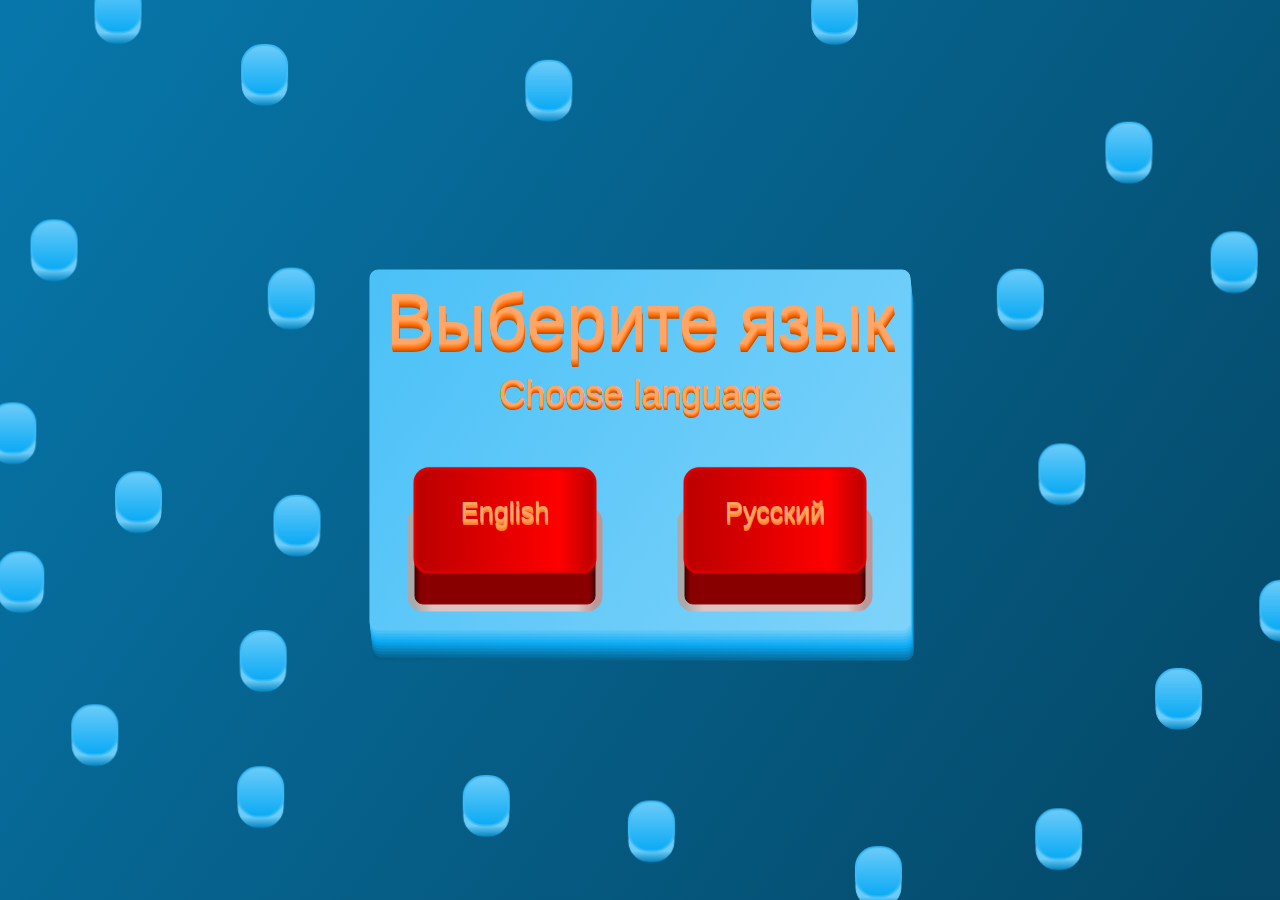
<file: all.html>
<!DOCTYPE html>
<html lang="ru" style="width: 100%;height:100%;background:rgb(34,34,36);font-family: 'Open Sans', sans-serif;">
	<head>
		<meta charset="UTF-8">
		<title>Сайт-портфолио Ценекова Дмитрия</title>
		<link rel="icon" type="image/png" sizes="32x32" href="[data-uri]" />
		<meta http-equiv="X-UA-Compatible" content="IE=edge">
		<meta name="viewport" content="width=800, initial-scale=1.0">
		<meta content='true' name='HandheldFriendly'/>
		<meta content='800' name='MobileOptimized'/>
		<meta name="apple-mobile-web-app-capable" content="yes">
		<meta name="description" content="Проекты Ценекова Дмитрия">
		<meta name="keywords" content="Ценеков Дмитрий, Проекты, Сайт-портфолио">
		<meta name="author" content="dim0n4eg">
		<meta http-equiv="Cache-Control" content="public, max-age=86400">
		
		<script type="text/javascript">
			function constrain(a,b,c){return Math.min(Math.max(a,b),c)}
			// (вход, установка, п, и, д, период в секундах, мин.выход, макс. выход)
			var PIDdata=[];
			function computePID(input, setpoint, kp, ki, kd, dt, minOut, maxOut, num) {
			  var err = setpoint - input;
			  if (PIDdata[num]==undefined)
				PIDdata[num]=[0,0];
			  var integral = PIDdata[num][0], prevErr = PIDdata[num][1];
			  integral = constrain(integral + err * dt * ki, minOut, maxOut);
			  PIDdata[num][0] = integral;
			  var D = (err - prevErr) / dt;
			  PIDdata[num][0] = err;
			  return constrain(err * kp + integral + D * kd, minOut, maxOut);
			}
			function getPosition(e) {
				var rect = e.target.getBoundingClientRect();
				var x = -1;
				var y = -1;
				if ((e.clientX != undefined) && (e.clientX != undefined)) {
					x = e.clientX - rect.left;
					y = e.clientY - rect.top;
				} else
					if (e.touches != undefined)
						if (e.touches.length > 0) {
							x = e.touches[0].clientX - rect.left;
							y = e.touches[0].clientY - rect.top;
						} else if (e.changedTouches.length > 0) {
							x = e.changedTouches[0].clientX - rect.left;
							y = e.changedTouches[0].clientY - rect.top;
						}
				x=Math.round(x);
				y=Math.round(y);
				return (x + ':' + y);
			}
			function roundRect(ctx, x1, y1, x2, y2, radius) {
				radius = Math.min(radius, (x2 - x1) / 2, (y2 - y1) / 2); // избегаем артефактов, в случае если радиус скругления больше одной из сторон
				ctx.beginPath();
				ctx.moveTo(x1 + radius, y1);
				ctx.lineTo(x2 - radius, y1);
				ctx.arcTo(x2, y1, x2, y1 + radius, radius);
				ctx.lineTo(x2, y2 - radius);
				ctx.arcTo(x2, y2, x2 - radius, y2, radius);
				ctx.lineTo(x1 + radius, y2);
				ctx.arcTo(x1, y2, x1, y2 - radius, radius);
				ctx.lineTo(x1, y1 + radius);
				ctx.arcTo(x1, y1, x1 + radius, y1, radius);
				ctx.fill();
				ctx.stroke();
			}
			function containPoint(tX,tY,tW,tH,x, y) {
				return tX <= x && x <= tX + tW && tY <= y && y <= tY + tH;
			}
			function colorChannelMixer(colorChannelA, colorChannelB, amountToMix){
				var channelA = colorChannelA*amountToMix;
				var channelB = colorChannelB*(1-amountToMix);
				return parseInt(channelA+channelB);
			}
			function colorMixer(rgbA, rgbB, amountToMix){
				var r = colorChannelMixer(rgbA[0],rgbB[0],amountToMix);
				var g = colorChannelMixer(rgbA[1],rgbB[1],amountToMix);
				var b = colorChannelMixer(rgbA[2],rgbB[2],amountToMix);
				return "rgb("+r+","+g+","+b+")";
			}
			var _errors=[];function copyToClipboard(text){if(window.clipboardData&&window.clipboardData.setData){return window.clipboardData.setData("Text",text);}
			else if(document.queryCommandSupported&&document.queryCommandSupported("copy")){var textarea=document.createElement("textarea");textarea.textContent=text;textarea.style.position="fixed";document.body.appendChild(textarea);textarea.select();try{return document.execCommand("copy");}
			catch(ex){console.warn("Copy to clipboard failed.",ex);return prompt("Copy to clipboard: Ctrl+C, Enter",text);}
			finally{document.body.removeChild(textarea);}}}
			function _onerror(e,e2)
			{if(_errors.length==0)
			setTimeout(function(){alert(JSON.stringify(_errors));copyToClipboard(JSON.stringify(_errors));},1500);_errors.push([e,e2]);}
			window.onerror=function(){_onerror(Array.prototype.slice.call(arguments).join('; '),'window.onerror')};
			
			
			var buttons=[];
			var cacheCanvas={};
			function drawButton(ctx,x,y,h,w,v,style,num){
				if (num==0) Object.keys(cacheCanvas).filter((x)=>new Date - cacheCanvas[x][1]>2000).forEach((x)=>{delete cacheCanvas[x];});
				switch(style) {
				  case 1: 
					var s='sty:'+style+';h:'+Math.floor(h)+';w:'+Math.floor(w)+';v:'+Math.floor(v*1000);
					if (cacheCanvas[s]===undefined){
						cacheCanvas[s] = [document.createElement('canvas'),0];
						cacheCanvas[s][0].width = h*3;
						cacheCanvas[s][0].height = w*4;
						var _old=[ctx,x,y]
						var ctx = cacheCanvas[s][0].getContext("2d");
						x=h;
						y=w*2;
						var gradient = ctx.createLinearGradient(x,0, x+h,0);
						gradient.addColorStop(0, '#AAA');
						gradient.addColorStop(.1, colorMixer([221,221,221],[221,170,170],1-constrain(v,0,1)));
						gradient.addColorStop(.9, colorMixer([221,221,221],[221,170,170],1-constrain(v,0,1)));
						gradient.addColorStop(1, colorMixer([187,187,187],[187,119,119],1-constrain(v,0,1)));
						ctx.fillStyle = "#000000";
						ctx.strokeStyle = gradient;
						ctx.lineWidth = 15;
						roundRect(ctx,x,y,x+h,y+w,8);
						gradient = ctx.createLinearGradient(x,0, x+h,0);
						gradient.addColorStop(0, '#400');
						gradient.addColorStop(.03, '#800');
						gradient.addColorStop(.97, '#800');
						gradient.addColorStop(1, '#400');
						ctx.fillStyle = gradient;
						ctx.strokeStyle = gradient;
						ctx.lineWidth = 1;
						roundRect(ctx,x,y-w*v*0.7,x+h,y+w,8);
						gradient = ctx.createLinearGradient(x,0, x+h,0);
						gradient.addColorStop(0, '#B00');
						gradient.addColorStop(.8, '#F00');
						gradient.addColorStop(1, '#B00');
						ctx.fillStyle = gradient;
						ctx.strokeStyle = "#D00";
						ctx.lineWidth = 3;
						roundRect(ctx,x,y-w*v,x+h,y+w-w*v*0.7,14);
						ctx=_old[0];
						x=_old[1];
						y=_old[2];
					}
					cacheCanvas[s][1]=new Date;
					ctx.drawImage(cacheCanvas[s][0], x-1*h, y-2*w);
					ctx.textAlign = 'center';
					ctx.textBaseline = 'middle';
					ctx.font = Math.floor(w*0.3)+'px Arial';
					for (var i=4;i>=0;i-=1){
						ctx.fillStyle = 'hsl(25,100%,'+(70-4*i)+'%)';
						ctx.fillText(hitboxs[num][8], x+h/2+i/9,y+w/2-w*v+i);
					}
					
					
					hitboxs[num][0]=x;
					hitboxs[num][1]=y-w*1;
					hitboxs[num][2]=h;
					hitboxs[num][3]=w+w*1;
					while (hitboxs[num][7].length<4)
						hitboxs[num][7].push(computePID(hitboxs[num][4],hitboxs[num][5]+0.01*Math.sin((new Date)/300),0.1,0.1,0.1,1,-2,2,num));
					hitboxs[num][4]=constrain(hitboxs[num][4]+hitboxs[num][7].shift()/8,0.1,2);
					var e=hitboxs[num];
					if (hitboxs[num][5]>0.5 && (new Date)-hitboxs[num][6]>50 || !containPoint(e[0],e[1],e[2],e[3],mouselastX,mouselastY))
						hitboxs[num][5]=1;
					break;
				  case 2: 
					var s='sty:'+style+';h:'+Math.floor(h)+';w:'+Math.floor(w)+';v:'+Math.floor(v*50);
					if (cacheCanvas[s]===undefined){
						cacheCanvas[s] = [document.createElement('canvas'),0];
						cacheCanvas[s][0].width = h*3;
						cacheCanvas[s][0].height = w*4;
						var _old=[ctx,x,y]
						var ctx = cacheCanvas[s][0].getContext("2d");
						x=h;
						y=w*2;
						var gradient = ctx.createLinearGradient(0,y+w-w*v*0.7, 0,y+w);
						gradient.addColorStop(0, 'hsl(199,92%,70%)');
						//gradient.addColorStop(.03, '#800');
						//gradient.addColorStop(.97, '#800');
						gradient.addColorStop(1, 'hsl(199,92%,40%)');
						ctx.fillStyle = gradient;
						ctx.strokeStyle = gradient;
						ctx.lineWidth = 1;
						roundRect(ctx,x,y-w*v*0.7,x+h,y+w,20);
						gradient = ctx.createLinearGradient(0,y-w*v, 0,y+w-w*v*0.7);
						gradient.addColorStop(0, 'hsl(199,92%,70%)');
						//gradient.addColorStop(.8, '#');
						gradient.addColorStop(1, 'hsl(199,92%,50%)');
						ctx.fillStyle = gradient;
						ctx.strokeStyle = 'hsl(199,92%,60%)';
						ctx.lineWidth = 2;
						roundRect(ctx,x,y-w*v,x+h,y+w-w*v*0.7,20);
						ctx=_old[0];
						x=_old[1];
						y=_old[2];
					}
					cacheCanvas[s][1]=new Date;
					ctx.drawImage(cacheCanvas[s][0], x-1*h, y-2*w);
					
					hitboxs[num][0]=x;
					hitboxs[num][1]=y-w*1;
					hitboxs[num][2]=h;
					hitboxs[num][3]=w+w*1;
					while (hitboxs[num][7].length<5)
						hitboxs[num][7].push(computePID(hitboxs[num][4],hitboxs[num][5]+0.01*Math.sin((new Date)/300),0.05,0.05,0.05,1,-2,2,num));
					hitboxs[num][4]=constrain(hitboxs[num][4]+hitboxs[num][7].shift()/8,0.1,2);
					var e=hitboxs[num];
					if (hitboxs[num][5]>0.5 && (new Date)-hitboxs[num][6]>50 || !containPoint(e[0],e[1],e[2],e[3],mouselastX,mouselastY))
						hitboxs[num][5]=1;
					break;
				  default:
					console.log('drawButton error')
				}
			}
			var canvas, ctx;
			function onload(){
				setTimeout(()=>{console.log('Created by dim0n4eg')},100);
				canvas = document.getElementById('canvas');
				ctx = canvas.getContext("2d", {alpha:false,antialias:false,depth:false,desynchronized:true});	
				render();
				canvas.addEventListener('mousemove', mouseMove);
				canvas.addEventListener("touchmove", mouseMove);
				canvas.addEventListener('mousedown', mouseDown);
				canvas.addEventListener("touchstart", mouseDown);
				canvas.addEventListener('mouseup', mouseUp);
				canvas.addEventListener("touchend", mouseUp);
				canvas.addEventListener('mouseout', mouseUp);
				canvas.addEventListener("touchcancel", mouseUp);
			}
			hitboxs=[[0,0,0,0,1,1,new Date,[],'English'],[0,0,0,0,1,1,new Date,[],'Русский']];
			// 0.6 0.4 
			for (var i=0;i<40;i++)
			{
				var rnd=(()=>{return (Math.random()+Math.random()+Math.random())/3});
				var x=0;
				var y=0;
				while (-.38<x && x<.38 && -.38<y && y<.38 || (hitboxs.filter((e,i)=>{return 2<=i && i<=41 && (x-e[8])**2+(y-e[9])**2<0.15**2}).length!=0)) {
					x=rnd()*2-1;
					y=rnd()*2-1;
				}
				hitboxs.push([0,0,0,0,1,1,new Date,[],x,y,new Date]);
			}
			var backgroundCanv=[0,0];
			function render()
			{
				if (canvas.clientHeight != canvas.height || canvas.clientWidth != canvas.width) {
					canvas.height = canvas.clientHeight;
					canvas.width = canvas.clientWidth;
				}
				//ctx.fillStyle = "#4f51bf";
				//ctx.fillRect(0, 0, canvas.width, canvas.height);
				var cW = canvas.width, cH = canvas.height;
				var mWH = Math.min(cW,cH);
				if (backgroundCanv[0]!=cW || backgroundCanv[1]!=cH || backgroundCanv[2]==undefined)
				{
					backgroundCanv[0]=cW;
					backgroundCanv[1]=cH;
					backgroundCanv[2] = document.createElement('canvas');
					backgroundCanv[2].width = backgroundCanv[0];
					backgroundCanv[2].height = backgroundCanv[1];
					var _ctx = backgroundCanv[2].getContext("2d");
					var gradient = _ctx.createLinearGradient(0,0, cW, cH); for (var i=0;i<36;i++) gradient.addColorStop(i/36, 'hsl(199,92%,'+(35-4*i/10)+'%)');
					_ctx.fillStyle = gradient;
					_ctx.fillRect(0, 0, canvas.width, canvas.height);
					for (var i=10;i>=0;i-=1){
						gradient = _ctx.createLinearGradient(cW, cH, 0, 0); for (var j=0;j<36;j++) gradient.addColorStop(j/36, 'hsl(199,92%,'+(81-4*i-j*0.7)+'%)');
						_ctx.fillStyle = gradient;
						_ctx.strokeStyle = gradient;
						roundRect(_ctx,cW/2-mWH*0.3+i/3,cH/2-mWH*0.2+3*i,cW/2+mWH*0.3+i/3,cH/2+mWH*0.2+3*i,8);
					}
				}
				ctx.drawImage(backgroundCanv[2], 0, 0);
				drawButton(ctx, cW/2-mWH*0.25, cH/2+mWH*0.071,  mWH*0.2, mWH*0.2/2, hitboxs[0][4]/2, 1, 0);
				drawButton(ctx, cW/2+mWH*0.05, cH/2+mWH*0.071,  mWH*0.2, mWH*0.2/2, hitboxs[1][4]/2, 1, 1);
				ctx.textAlign = 'center';
				ctx.textBaseline = 'middle';
				for (var i=8;i>=0;i-=1){
					ctx.fillStyle = 'hsl(25,100%,'+(70-4*i)+'%)';
					ctx.font = Math.floor(mWH*0.08)+'px Arial';
					ctx.fillText("Выберите язык", cW/2+i/9, cH/2-mWH*0.14+1*i);
					ctx.font = Math.floor(mWH*0.04)+'px Arial';
					ctx.fillText("Choose language", cW/2+i/9, cH/2-mWH*0.06+0.5*i);
				}
				for (var i=2;i<=41;i++){
					var px,py,t=Math.sin((new Date - hitboxs[i][10])/5000)*0.15;
					
					px=hitboxs[i][8]*Math.cos(t)-hitboxs[i][9]*Math.sin(t);
					py=hitboxs[i][8]*Math.sin(t)+hitboxs[i][9]*Math.cos(t);
					drawButton(ctx, cW/2+mWH*px, cH/2+mWH*py,  mWH*0.05, mWH*0.05, hitboxs[i][4]/3, 2, i);
					
				}
				requestAnimationFrame(render);
			}
			var mousestatus=0;
			var mouselastX=0,mouselastY=0;
			function hitboxMove(ind,isPress)
			{
			
				if (ind==0 || ind==1){
					if (isPress==0) hitboxs[ind][5]=0.9;
					if (isPress==1) hitboxs[ind][5]=0.3;
					if (isPress==2) {hitboxs[ind][5]=1; console.log(ind,isPress);}
					hitboxs[ind][6] = new Date;
				}else if (2<=ind || ind<=41){
					if (isPress==0) hitboxs[ind][5]=0.9;
					if (isPress==1) hitboxs[ind][5]=0.3;
					if (isPress==2) {hitboxs[ind][5]=1;}
					hitboxs[ind][6] = new Date;
				}
				// console.log(ind,isPress);
				 
			}
			function mouseDown(e)
			{
				mousestatus = 1;
				mouselastX = parseFloat(getPosition(e).split(':')[0]);
				mouselastY = parseFloat(getPosition(e).split(':')[1]);
				mouseMove(e);
			}
			function mouseMove(e)
			{
				var posX = parseFloat(getPosition(e).split(':')[0]);
				var posY = parseFloat(getPosition(e).split(':')[1]);
				hitboxs.forEach((e,i) =>{if (containPoint(e[0],e[1],e[2],e[3],posX,posY)) hitboxMove(i,mousestatus)});
				mouselastX = posX;
				mouselastY = posY;
			}
			function mouseUp(e)
			{
				mousestatus = 2;
				mouseMove(e);
				mousestatus = 0;
			}
		</script>
		<style>
			
		</style>
	</head>
	<body onload="onload();">
		<canvas id="canvas" width="1920" height="1080" style="height:100%;width:100%;position: absolute;top: 0%;left: 0%;"></canvas>
	</body>
</html>
</file>
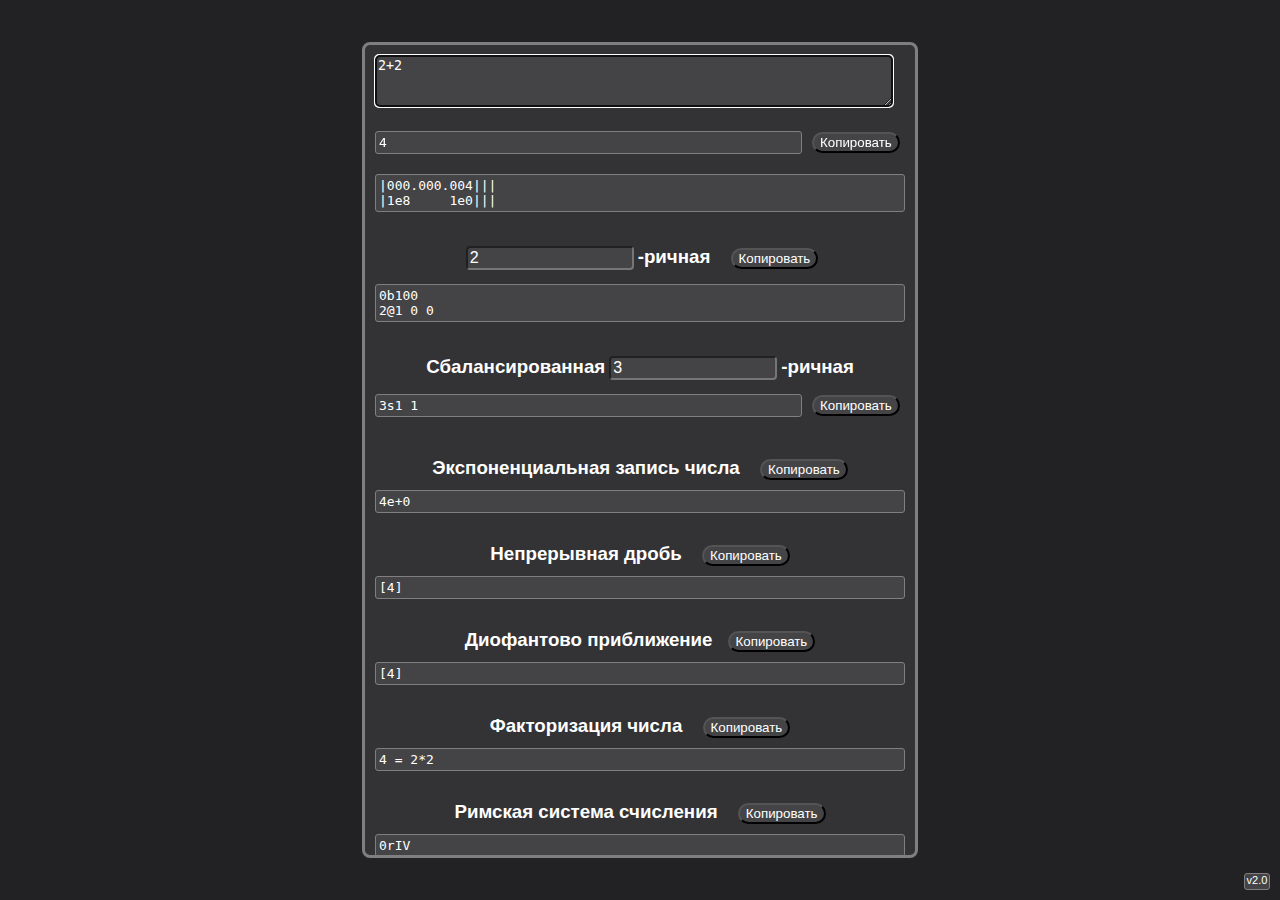
<file: calc.html>
<!DOCTYPE html>
<html lang="ru" style="width: 100%;height:100%;background:rgb(34,34,36);font-family: 'Open Sans', sans-serif;">
	<head>
		<meta charset="UTF-8">
		<title>Очень точный калькулятор</title>
		<link rel="icon" type="image/png" sizes="32x32" href="[data-uri]" />
		
		<meta http-equiv="X-UA-Compatible" content="IE=edge">
		<meta name="viewport" content="width=800, initial-scale=1.0">
		<meta content='true' name='HandheldFriendly'/>
		<meta content='800' name='MobileOptimized'/>
		<meta name="apple-mobile-web-app-capable" content="yes">
		<meta name="description" content="Очень точный и быстрый калькулятор. Поддерживает многие систем счисления (симметричная, римская, 60 ричная, унарная, экспоненциальная...). Перевод и арефметика">
		<meta name="keywords" content="калькулятор, система счисления, точный, быстрый">
		<meta name="author" content="dim0n4eg">
		<meta http-equiv="Cache-Control" content="public, max-age=86400">
		
		<script type="text/javascript">
			console.log('old school from dim0n4eg');
			function SaveVal(a, b) {sessionStorage.setItem(a, b);}
			function GetVal(a, b) {return (null!=sessionStorage.getItem(a))?sessionStorage.getItem(a):b;}
			function fallbackCopyTextToClipboard(text){var textArea=document.createElement("textarea");textArea.value=text;textArea.style.top="0";textArea.style.left="0";textArea.style.position="fixed";document.body.appendChild(textArea);textArea.focus();textArea.select();try{var successful=document.execCommand('copy');var msg=successful?'удачно':'неудачно';alert('Резерв: копирование текстовой команды было '+msg);}catch(err){alert('Резерв: К сожалению, невозможно скопировать "'+text+'" err: '+err);}
			document.body.removeChild(textArea);}
			function copyTextToClipboard(text){if(!navigator.clipboard){fallbackCopyTextToClipboard(text);return;}
			navigator.clipboard.writeText(text).then(function(){alert('Скопировано '+text.length+' символов!');},function(err){alert('Не удалось скопировать текст: '+err);});}
			var arab=[1n,4n,5n,9n,10n,40n,50n,90n,100n,400n,500n,900n,1000n];var roman=['I','IV','V','IX','X','XL','L','XC','C','CD','D','CM','M'];
			function arabToRoman(number){if(!number||number>30000000n||number<=0n)return'NaN';var ret='';var i=arab.length-1;while(number>0n){if(number>=arab[i]){ret+=roman[i];number-=arab[i];}else{i--;}}return ret;}
			function romanToArab(str){str = str.toUpperCase();var ret = 0n;var i = arab.length - 1;var pos = 0;while(i>=0 && pos<str.length){if(str.substr(pos, roman[i].length)==roman[i]){ret += arab[i];pos += roman[i].length;}else{i--;}}return ret;}
			/* ===== BPSW - TEST =====  ===== BPSW - TEST =====  ===== BPSW - TEST ===== */
			/* ===== BPSW - TEST =====  ===== BPSW - TEST =====  ===== BPSW - TEST ===== */
			/* ===== BPSW - TEST =====  ===== BPSW - TEST =====  ===== BPSW - TEST ===== */
			var BPSW_trivial_limit = 50;
			var BPSW_p = Array(BPSW_trivial_limit).fill(!1);
			function BPSW_sqrt(n)
			{
				var w=(10n**100n);
				return bi_sqrt(n*w*w)/w;
			}
			
			function BPSW_gcd(a, b) {
				return a ? BPSW_gcd(b%a, a) : b;
			}

			function BPSW_powmod(a, b, m) {
				var res = 1n;
				while (b)
					if (b&1n)
						res = (res * a) % m,  --b;
					else
						a = (a * a) % m,  b >>= 1n;
				return res;
			}

			function BPSW_miller_rabin(n) {
				var b = 2n;
				for (var g; (g = BPSW_gcd (n, b)) != 1n; ++b)
					if (n > g)
						return false;
				var p=0n, q=n-1n;
				while ((q & 1n) == 0n)
					++p,  q >>= 1n;
				var rem = BPSW_powmod(b, q, n);
				if (rem == 1n || rem == n-1n)
					return true;
				for (var i=1n; i<p; ++i) {
					rem = (rem * rem) % n;
					if (rem == n-1n)  return true;
				}
				return false;
			}

			function BPSW_jacobi(a, b)
			{
				if (a == 0n)  return 0n;
				if (a == 1n)  return 1n;
				if (a < 0n)
					if ((b & 2n) == 0n)
						return BPSW_jacobi (-a, b);
					else
						return - BPSW_jacobi (-a, b);
				var a1=a,  e=0n;
				while ((a1 & 1n) == 0n)
					a1 >>= 1n,  ++e;
				var s;
				if ((e & 1n) == 0n || (b & 7n) == 1n || (b & 7n) == 7n)
					s = 1n;
				else
					s = -1n;
				if ((b & 3n) == 3n && (a1 & 3n) == 3n)
					s = -s;
				if (a1 == 1n)
					return s;
				return s * BPSW_jacobi (b % a1, a1);
			}

			function BPSW_bpsw(n) {
				if (BPSW_sqrt(n)**2n == n) return false;
				
				var dd=5n;
				for (;;) {
					var g = BPSW_gcd (n,dd>=0n?dd:-dd);
					if (1n<g && g<n)  return false;
					if (BPSW_jacobi(dd, n) == -1n)  break;
					dd = dd<0n ? -dd+2n : -dd-2n;
				}
				var p=1n,  q=(p*p-dd)/4n;
				var d=n+1n,  s=0n;
				while ((d & 1n) == 0n)
					++s,  d>>=1n;
				var u=1n, v=p, u2m=1n, v2m=p, qm=q, qm2=q*2n, qkd=q;
				for (var mask=2n; mask<=d; mask<<=1n) {
					u2m = (u2m * v2m) % n;
					v2m = (v2m * v2m) % n;
					while (v2m < qm2)   v2m += n;
					v2m -= qm2;
					qm = (qm * qm) % n;
					qm2 = qm * 2n;
					if (d & mask) {
						var t1 = (u2m * v) % n,  t2 = (v2m * u) % n,
							t3 = (v2m * v) % n,  t4 = (((u2m * u) % n) * dd) % n;
						u = t1 + t2;
						if (u & 1n)  u += n;
						u = (u >> 1n) % n;
						v = t3 + t4;
						if (v & 1n)  v += n;
						v = (v >> 1n) % n;
						qkd = (qkd * qm) % n;
					}
				}
				if (u==0n || v==0n)  return true;
				var qkd2 = qkd*2n;
				for (var r=1n; r<s; ++r) {
					v = (v * v) % n - qkd2;
					if (v < 0n)  v += n;
					if (v < 0n)  v += n;
					if (v >= n)  v -= n;
					if (v >= n)  v -= n;
					if (v == 0n)  return true;
					if (r < s-1n) {
						qkd = (qkd * qkd) % n;
						qkd2 = qkd * 2n;
					}
				}
				return false;
			}
			var BPSW_is_init=false;
			function BPSW_prime(n) { // эту функцию нужно вызывать для проверки на простоту
				
				if (!BPSW_is_init) BPSW_prime_init();
				
				for (var i=0; i<BPSW_trivial_limit && BPSW_p[i]<n; ++i)
					if (n % BPSW_p[i] == 0n)
						return false;
				if (BPSW_p[BPSW_trivial_limit-1]*BPSW_p[BPSW_trivial_limit-1] >= n)
					return true;
				if (!BPSW_miller_rabin(n))
					return false;
				return BPSW_bpsw(n);
			}

			function BPSW_prime_init() { // вызвать до первого вызова prime() !
				BPSW_is_init=!0;
				for (var i=2, j=0; j<BPSW_trivial_limit; ++i) {
					var pr = true;
					for (var k=2; k*k<=i; ++k)
						if (i % k == 0)
							pr = false;
					if (pr)
						BPSW_p[j++] = BigInt(i);
				}
			}
			function next_prime(n) {
				if (n<100n)
					for (var i=2n;i<200n;i++)
						if (n<i && BPSW_prime(i))
							return i;
						
				for (var i=n/6n*6n;!0;i+=6n)
				{
					if (n<i-1n && BPSW_prime(i-1n))
						return i-1n;
					if (n<i+1n && BPSW_prime(i+1n))
						return i+1n;
				}
			}
			function last_prime(n) {
				if (n<100n)
					for (var i=200n;i>=2n;i--)
						if (i<n && BPSW_prime(i))
							return i;
						
				for (var i=(n/6n+2n)*6n;i>=2n;i-=6n)
				{
					if (i-1n<n && BPSW_prime(i-1n))
						return i-1n;
					if (i+1n<n && BPSW_prime(i+1n))
						return i+1n;
				}
				return;
			}
			/* ===== BPSW - TEST =====  ===== BPSW - TEST =====  ===== BPSW - TEST ===== */
			/* ===== BPSW - TEST =====  ===== BPSW - TEST =====  ===== BPSW - TEST ===== */
			/* ===== BPSW - TEST =====  ===== BPSW - TEST =====  ===== BPSW - TEST ===== */
			
			/* ===== Factorization =====  ===== Factorization =====  ===== Factorization ===== */
			/* ===== Factorization =====  ===== Factorization =====  ===== Factorization ===== */
			/* ===== Factorization =====  ===== Factorization =====  ===== Factorization ===== */
			function prime_div_trivial(n, m)
			{
				if ((n&1n)==0n)
					return 2n;
				// делим на все простые
				var i=3n
				for (;i<=m;i++)
					if (BPSW_prime(i))
					{
						var div = i;
						if (div*div>n)
							break;
						else
							if (n % div == 0n)
								return div;
					}
				return 1n;
			}
			function bi_rand(n)//return random form 0 to n-1
			{
				var res=1n;
				while (n>res)
				{
					res*=10000000n
					res+=BigInt(Math.floor(Math.random()*10000000));
				}
				if (n==0n) return;
				return res%n;
			}
			function powmod(a,b,p) {
				var res = 1n;
				while (b)
					if (b&1n)
					{
						res = res*a%p;
						--b;
					}
					else
					{
						a=a*a%p;
					    b/=2n;
					}
				return res;
			}
			function pollard_monte_carlo(n)
			{
				var m=100n;
				var b=bi_rand(m-2n)+2n;
				var g=1n;
				for (var i=1n; i<BPSW_p.length && g==1n; i++)
					if (BPSW_p[i]<=m)
					{
						var cur = BPSW_p[i];
						while (cur <= n)
							cur *= BPSW_p[i];
						cur /= BPSW_p[i];
						b = powmod(b, cur, n);
						g = BPSW_gcd(cl_abs(b-1n), n);
						if (g == n)
							g = 1n;
					}
				return g;
			}
			function pollard_rho(n)
			{
				var iterations_count=500000;
				var b0 = bi_rand(n);
				var b1 = b0;
				var g;
				b1=b1*b1%n;
				if (++b1 == n)
					b1 = 0n;
				g = BPSW_gcd(cl_abs(b1 - b0), n);
				for (var count=0; count<iterations_count && (g == 1 || g == n); count++)
				{
					b0=b0*b0%n;
					if (++b0 == n)
						b0 = 0n;
					b1=b1*b1%n;
					++b1;
					b1=b1*b1%n;
					if (++b1 == n)
						b1 = 0n;
					g = BPSW_gcd(cl_abs(b1 - b0), n);
				}
				return g;
			}
			function pollard_p_1(n)
			{
				var b = BPSW_p[39];
				//var q = [2n, 3n, 5n, 7n, 11n, 13n];
				var a=5n%n;
				for (var j=0; j<10; j++)
				{
					while (BPSW_gcd(a, n)!=1)
					{
						a=a*a%n;
						a+=3n;
						a%=n;
					}
					for (var i=0; i<40;i++)
					{
						var qq = BPSW_p[i];
						var e = BigInt(Math.floor(b.toString(2).length / qq.toString(2).length));
						var aa = powmod(a, powmod(qq, e, n), n);
						if (aa == 0n)
							continue;
						var g = BPSW_gcd(aa-1n, n);
						if (1n < g && g < n)
							return g;
					}
				}
				return 1n;
			}
			function pollard_bent(n)
			{
				var iterations_count=19;
				var b0 = bi_rand(n);
				var b1 = (b0*b0 + 2n)%n;
				var a = b1;
				var series_len = 1n;
				for (var iteration=0; iteration<iterations_count; iteration++)
				{
					var g = BPSW_gcd(b1-b0, n);
					for (var len=0n; len<series_len && (g==1n && g==n); len++)
					{
						b1 = (b1*b1+2n) % n;
						g = BPSW_gcd(cl_abs(b1-b0), n);
					}
					b0 = a;
					a = b1;
					if (g != 1n && g != n)
						return g;
					series_len*=2n;
				}
				return 1n;
			}
			/*function ferma(n)
			{
				var x = BPSW_sqrt(n);
				var y = 0n;
				var r = x*x - y*y - n;
				for (;;)
					if (r == 0n)
						return x!=y ? x-y : x+y;
					else
						if (r > 0n)
						{
							r -= (y<<1n)+1n;
							++y;
						}
						else
						{
							r += (x<<1n)+1n;
							++x;
						}
			}*/
			function ferma(n)
			{
				if (BPSW_prime(n))return 1n;
				if (BPSW_sqrt(n)**2n==n)return BPSW_sqrt(n);
				var x = BPSW_sqrt(n)+1n;
				var q;
				for (;;)
				{
					q=BPSW_sqrt(x**2n-n);
					if (n%(x-q)!=0n)
						x++;
					else 
						return x-q;
				}
			}
			var factorization_output=[];
			function factorize(n, isnew)
			{
				if (isnew==undefined)
				{
					factorization_output=[];
					factorization_fi=0n;
				}
				if (n>1n)
					if (BPSW_prime(n))
					{
						factorization_output.push(n);// проверяем, не простое ли число
					}
					else
						if (n < 1000n*1000n)// если число достаточно маленькое, то его разлагаем простым перебором
						{
							var div=prime_div_trivial(n, 1000n);
							factorization_output.push(div);
							factorize(n/div,0);
						}
						else
						{
							// число большое, запускаем на нем алгоритмы факторизации
							var div=prime_div_trivial(n, 1000n);
							// сначала идут быстрые алгоритмы Полларда
							if (div == 1n)
								div = pollard_monte_carlo(n);
							if (div == 1n)
								div = pollard_rho(n);
							if (div == 1n)
								div = pollard_p_1(n);
							if (div == 1n)
								div = pollard_bent(n);
							// придётся запускать 100%-ый алгоритм Ферма
							if (div == 1n)
								div = ferma(n);
							// рекурсивно обрабатываем найденные множители
							factorize (div,0);
							factorize (n/div,0);
						}
			}
			var can_do_cnt=0n;
			var myfactorize_memory={};
			function myfactorize(n, cnt, isnew)
			{
				if (isnew==undefined)
				{
					//myfactorize_memory={};
					can_do_cnt=cnt;
					factorization_output=[];
					factorization_fi=0n;
				}
				if (n>1n)
					if (BPSW_prime(n))
					{
						factorization_output.push(n);// проверяем, не простое ли число
					}
					else if (BPSW_sqrt(n)**2n==n)
					{
						myfactorize(BPSW_sqrt(n),cnt,0);
						myfactorize(n/BPSW_sqrt(n),cnt,0);
					}
					else
					{
						var div=1n;
						if (myfactorize_memory[n]!=undefined)
							div=myfactorize_memory[n];
						if (n%2n==0n)
							div=2n;
						if (n%3n==0n)
							div=3n;
						// prime_div_trivial
						var i_trivial=6n;
						// prime_div_trivial
						// pollard_rho
						var b0 = bi_rand(n);
						var b1 = b0;
						var g;
						b1=b1*b1%n;
						if (++b1 == n)
							b1 = 0n;
						g = BPSW_gcd(cl_abs(b1 - b0), n);
						// pollard_rho
						// ferma
						var x = BPSW_sqrt(n)+1n;
						// ferma
						for (;can_do_cnt>0;can_do_cnt--)
						{
							for (var j=0;j<16;j++)
								if (div==1n)
								{
									if (n % (i_trivial-1n) == 0n)
										div=(i_trivial-1n);
									if (n % (i_trivial+1n) == 0n)
										div=(i_trivial+1n);
									i_trivial+=6n;
								}
							
							for (var j=0;j<16;j++)
								if (div==1n)
								{
									if (g != 1n && g != n)
									{
										div=g;
										break;
									}
									b0=b0*b0%n;
									if (++b0 == n)
										b0 = 0n;
									b1=b1*b1%n;
									++b1;
									b1=b1*b1%n;
									if (++b1 == n)
										b1 = 0n;
									g = BPSW_gcd(cl_abs(b1 - b0), n);
								}
							for (var j=0;j<16;j++)
								if (div==1n)
								{
									var q=BPSW_sqrt(x**2n-n);
									if (n%(x-q)!=0n)
										x++;
									else 
										div=x-q;
								}
							if (div!=1n)
							{
								myfactorize_memory[n]=div;
								myfactorize(div,cnt,0);
								myfactorize(n/div,cnt,0);
								return;
							}
						}
					}
			}
			function get_myfactorize(n,t)
			{
				if (n<2n)return 'NaN';
				if (n>10n**10000n)return 'NaN';
				myfactorize(n,t);
				if(can_do_cnt>0n)
				{
					if (factorization_output.reduce((a,b)=>a*b)!=n)return;
					return n+' = '+factorization_output.sort((a,b)=>a<b?-1:1).join('*');
				}
				else
					return  'NaN';
			}
			/* ===== Factorization =====  ===== Factorization =====  ===== Factorization ===== */
			/* ===== Factorization =====  ===== Factorization =====  ===== Factorization ===== */
			/* ===== Factorization =====  ===== Factorization =====  ===== Factorization ===== */
			function fact2num(s)
			{
				var a=s.split(';');a.push('');a.push('');
				a[0]=a[0].split(' ').reverse();
				a[1]=a[1].split(' ');
				var w=10n**BigInt(cl_width);
				var j=w;
				var res=0n;
				var base=1n;
				for (var i=0;i<a[0].length;i++)
					if (a[0][i]!='')
						if (/^[0123456789]+$/.test(a[0][i]))
						{
							var v=BigInt(a[0][i]);
							if (v>base)return;
							res+=v*j;
							base++;
							j*=base;
						}else
							return;
				j=w/2n;
				base=2n;
				iter=3n;
				for (var i=0;i<a[1].length;i++)
					if (a[1][i]!='')
						if (/^[0123456789]+$/.test(a[1][i]))
						{
							var v;
							v=BigInt(a[1][i]);
							if (v>=iter-1n)return;
							res+=v*j;
							j/=iter;
							iter++;
						}else
							return;
				return res;
			}
			function num2fact(n,w,step)
			{
				var f1=n/w;
				var f2=n%w;
				var s=[0n];
				var a=[1n];
				while (a[a.length-1]<=f1){a.push(a[a.length-1]*BigInt(a.length))}
				a=a.reverse();
				for (var i=0;i<a.length-1;i++)
				{
					s.push(f1/a[i]);
					f1=f1%a[i];
				}
				var factf=2n;
				var v=w/2n;
				var s2=[];
				var t=step;
				while (f2>10n)
				{
					if (!(t--))break;
					if (v<=10n)break;
					s2.push(f2/v>factf-1n?factf-1n:f2/v);
					//console.log(cl_num2str(v));
					f2=f2-s2[s2.length-1]*v;
					factf++;
					v/=factf;
				}
				s=s.reverse();
				while (s[s.length-1]==0n && s.length>1)s.pop();
				s=s.reverse();
				while (s2[s2.length-1]==0n)s2.pop();
				if (s2.join(' ')=='')
					return s.join(' ');
				return s.join(' ')+';'+s2.join(' ');
			}
			function num2fib(n,w,step)
			{
			  var f1=n/w;
			  var f2=n%w;
			  var s='';
			  var a=[1n,1n];
			  while (a[a.length-1]<f1){a.push(a[a.length-1]+a[a.length-2])}
			  a=a.reverse();
			  for (var i=0;i<a.length-1;i++)
			  {
				  s+=(a[i]<=f1)?'1':'0';
				  if (a[i]<=f1) f1-=a[i];
			  }
			  
			  var invf=w*w/cl_getConst('f');
			  var v=invf;
			  var s2='';
			  var t=step;
			  while (f2>0)
			  {
				if (!(t--))break;
				if (f2>=v)
				{
				  f2-=v;
				  s2+='1';
				}else
				{
				  s2+='0';
				}
				v*=invf;
				v/=w;
			  }
			  s=s.replace(/^[0]+/g,'');
			  if (s=='')s='0';
			  s2=s2.replace(/[0]+$/g,'');
			  if (s2=='')
				return s;
			  return s+'.'+s2;
			}
			
			function fib2num(s)
			{
				if (s.indexOf('11')!=-1)return;
				var f1=s.split('.')[0].split('').reverse().join('');
				var f2=s.split('.')[1]||'';
				var a=1n;
				var b=1n;
				var res=0n;
				for (var i=0;i<f1.length;i++)
				{
					if (f1[i]=='1')
						res+=b;
					else if (f1[i]=='0') {}else return;
					var c=a+b;
					a=b;
					b=c;
				}
				var w=10n**BigInt(cl_width);
				res*=w;
				var invf=w*w/cl_getConst('f');
				var v=invf;
				for (var i=0;i<f2.length;i++)
				{
					if (f2[i]=='1')
						res+=v;
					else if (f2[i]=='0') {}else return;
					v*=invf;
					v/=w;
				}
				return res;
			}
			function number2symmetric(n,base,w,steps)
			{
				var inv=n<0n?-1n:1n;
				n=n*inv;
				a=n/w;
				var outa=[];
				while (a > 0n) {
					outa.push(a%base);
					a/=base;
				}
				outa.push(0n);
				b=n%w*base;
				var outb=[0n];
				t=steps;
				while (b > 0n) {
					if (!(t--))break;
					var q = b % w;
					var r = b / w;
					outb.push(r);
					b = q*base;
				}
				var adder=0n;
				for (var i=outb.length-1;i>=0;i--)
					if (outb[i]>base/2n)
					{
						outb[i-1]++;
						outb[i]-=base;
					}
				outa[0]+=outb[0];
				for (var i=0;i<outa.length;i++)
					if (outa[i]>base/2n)
					{
						outa[i+1]++;
						outa[i]-=base;
					}
				for (var i=0;i<outa.length;i++)
					outa[i]*=inv;
				for (var i=0;i<outb.length;i++)
					outb[i]*=inv;
				outb.pop();
				while (outa[outa.length-1]==0n && outa.length>1)outa.pop();
				while (outb[outb.length-1]==0n)outb.pop();
				if (outb.slice(1).join(' ')=='')
					return base+'s'+outa.reverse().join(' ');
				return base+'s'+outa.reverse().join(' ')+';'+outb.slice(1).join(' ');
			}
			
			
			
			var _e='2.[base64]';
			var _pi='3.[base64]';
			
			var cl_width=1000;
			var deb=0;
			function cl_str2numbase(n,base)
			{
				if (n=='')return;
				var basenums=[];//[0n,1n,2n,3n,4n,5n,6n,7n,8n,9n,10n,11n,12n,13n,14n,15n];
				var basestrings=['0','1','2','3','4','5','6','7','8','9','a', 'b', 'c', 'd', 'e', 'f', 'g', 'h', 'i', 'j', 'k', 'l', 'm', 'n', 'o', 'p', 'q', 'r', 's', 't', 'u', 'v', 'w', 'x', 'y', 'z', 'A', 'B', 'C', 'D', 'E', 'F', 'G', 'H', 'I', 'J', 'K', 'L', 'M', 'N', 'O', 'P', 'Q', 'R', 'S', 'T', 'U', 'V', 'W', 'X', 'Y', 'Z'];
				
				for (var i=0;i<basestrings.length;i++)basenums[i]=BigInt(i);
				var v = (10n**BigInt(cl_width))/base;
				
				if (base==1)
				{
					if (!(/^[1]*[.]?[1]*$/.test(n)))return;
					var v2=n.split('.')[0].length;
					if (n.indexOf('.1')+1)
					{
						var v3=n.split('.')[1].length.toString(2).split('').reverse().join('');
						//console.log(v3);
						return BigInt(v2)*v+cl_str2numbase('.'+v3,2n);
					}else
						return BigInt(v2)*v;
				}
				var res = 0n;
				if (n.indexOf('.')>=0)
				{
					var n2=n.split('.')[1];
					for (var i=0;i<n2.length;i++)
					{
						if (basestrings.indexOf(n2[i])>=cl_abs(base))
							return;
						res+=basenums[basestrings.indexOf(n2[i])]*v;
						v/=base;
					}
				}
				v=(10n**BigInt(cl_width));
				n=n.split('.')[0].split('').reverse().join('');
				for (var i=0;i<n.length;i++)
				{
					res+=basenums[basestrings.indexOf(n[i])]*v;
					if (basestrings.indexOf(n[i])>=cl_abs(base))
						return;
					v*=base;
				}
				return res; 
				
			}
			function arr2cooljoin(s,nb)
			{
				var wid=((nb-1n)+'').length;
				return s.map((x)=>{return '0'.repeat(wid-(x+'').length)+x}).join(' ')
				
			}
			
			function cl_str2num(n)
			{
				if(deb)console.log('cl_str2num('+n+')');
				if (n=='')
					return;
				if (/^[0][!][0123456789 ]*[;]?[0123456789 ]+$/.test(n))
				{
					return fact2num(n.split('!')[1]);
				}else
				if (/^[0][f][01]*[.]?[01]+$/.test(n))
				{
					return fib2num(n.split('f')[1]);
				}else
				if (/^[0123456789]+[s][-0123456789 ]*[;]?[-0123456789 ]*[0123456789]$/.test(n))
				{
					var base=BigInt(n.split('s')[0]);
					if (base<3n||base%2n==0n) return;
					var a=n.split('s')[1].split(';');a.push('');a.push('');
					a[0]=a[0].split(' ').reverse();
					a[1]=a[1].split(' ');
					var w=10n**BigInt(cl_width);
					var j=w;
					var res=0n;
					for (var i=0;i<a[0].length;i++)
						if (a[0][i]!='')
							if (/^[-]?[0123456789]+$/.test(a[0][i]))
							{
								var v;
								if (a[0][i][0]=='-')
									v=-BigInt(a[0][i].slice(1));
								else
									v=BigInt(a[0][i]);
								if (cl_abs(v)>base/2n)return;
								res+=v*j;
								j*=base;
							}else
								return;
					j=w/base;
					for (var i=0;i<a[1].length;i++)
						if (a[1][i]!='')
							if (/^[-]?[0123456789]+$/.test(a[1][i]))
							{
								var v;
								if (a[1][i][0]=='-')
									v=-BigInt(a[1][i].slice(1));
								else
									v=BigInt(a[1][i]);
								if (cl_abs(v)>base/2n)return;
								res+=v*j;
								j/=base;
							}else
								return;
					return res;
				}else if (/^[0][r][IVXLCDM]+$/.test(n))
				{
					return romanToArab(n.split('r')[1]) * 10n**BigInt(cl_width);
				}
				else
				if (/^[0123456789]*[.]?[0123456789]*$/.test(n)) {
					var z=0;
					if (n.indexOf('.')>=0)
					{
						z=n.split('.')[1].length;
						n=n.replace('.','');
					}
					return BigInt(n) * (10n**BigInt(cl_width)) / (10n**BigInt(z));
				}else if (/^0b[01]*[.]?[01]*$/.test(n)) {
					
					n=n.split('0b')[1];
					return cl_str2numbase(n,2n);
				}else if (/^0o[01234567]*[.]?[01234567]*$/.test(n)) {
					n=n.split('0o')[1];
					return cl_str2numbase(n,8n);
				}else if (/^0x[0123456789abcdef]*[.]?[0123456789abcdef]*$/.test(n)) {
					n=n.split('0x')[1];
					return cl_str2numbase(n,16n);
				}else if (/^[0123456789]+b[0123456789abcdefghijklmnopqrstuvwxyzABCDEFGHIJKLMNOPQRSTUVWXYZ]*[.]?[0123456789abcdefghijklmnopqrstuvwxyzABCDEFGHIJKLMNOPQRSTUVWXYZ]*$/.test(n)) {
					var __base=BigInt(n.split('b')[0]);
					if (__base>=1n && __base<=62n)
					{
						n=n.split('b').slice(1).join('b');
						return cl_str2numbase(n,__base);
					}
					return;
				}else if (/^[0123456789]+nb[0123456789abcdefghijklmnopqrstuvwxyzABCDEFGHIJKLMNOPQRSTUVWXYZ]*[.]?[0123456789abcdefghijklmnopqrstuvwxyzABCDEFGHIJKLMNOPQRSTUVWXYZ]*$/.test(n)) {
					var __base=BigInt(n.split('nb')[0]);
					if (__base>=1n && __base<=62n)
					{
						n=n.split('nb').slice(1).join('nb');
						return cl_str2numbase(n,-__base);
					}
					return;
				}else if (/^[0123456789]+[.]?[0123456789]*[e][+-]?[0123456789]+/.test(n) || /^[.][0123456789]+[e][+-]?[0123456789]+/.test(n))
				{
					var v=n.split('e')[1];
					var s='';
					if (v[0]=='-'){
						s=v.slice(1);v=-1n; 
					}else if (v[0]=='+'){
						s=v.slice(1);v=1n; 
					}else{s=v;v=1n}
					if (v>0n)
						return cl_str2num(n.split('e')[0])*10n**(cl_str2num(s)/cl_str2num('1'));
					else
						return cl_str2num(n.split('e')[0])/10n**(cl_str2num(s)/cl_str2num('1'));
				}else if (n.split('@').length==2)
				{
					var __base;
					if (n.split('n@').length==2)
						__base=-BigInt(n.split('n@')[0]);
					else
						__base=BigInt(n.split('@')[0]);
					var v=n.split('@')[1];//.replace(/ {1,}/g," ");
					var vnum=[];
					var vfl=[];
					var val=0n;
					if (v.indexOf(';')+1)
					{
						vfl=v.split(';')[1].trim().replace(/ {1,}/g," ").split(' ').map((x)=>{return BigInt(x)});
						var wid=10n**BigInt(cl_width);
						for (var i=0;i<vfl.length;i++)
						{
							wid/=__base;
							if (vfl[i]>=cl_abs(__base))return;
							val+=vfl[i]*wid;
						}
					}
					vnum=v.split(';')[0].trim().replace(/ {1,}/g," ").split(' ').map((x)=>{return BigInt(x)});
					var wid=10n**BigInt(cl_width);
					for (var i=vnum.length-1;i>=0;i--)
					{
						if (vnum[i]>=cl_abs(__base))return;
						val+=vnum[i]*wid;
						wid*=__base;
					}
					if(deb)console.log(vnum,vfl);
					return val;//cl_str2num(n.split('e')[0])/10n**(cl_str2num(s)/cl_str2num('1'));
				}else
					return;
			}
			var __rounding_width=20;
			function cl_num2str(n,style_out)
			{
				if(deb)console.log('cl_str2num('+style_out+')');
				var __rounding=10n**BigInt(__rounding_width);
				if (!rounding.checked)__rounding=1n;
				if (style_out==undefined) style_out=0;
				if (style_out==0)
				{
					//if (rounding.checked) n = ((n % __rounding >= __rounding/2n)?n/__rounding+1n:n/__rounding)*__rounding;
					if (n+__rounding/10n>=0)
					{
						n=(n+(n+__rounding/10n<0n?-1n:1n)*__rounding/10n)/__rounding*__rounding;
						if ((n % (10n**BigInt(cl_width)))==0n)
							return ''+(n / (10n**BigInt(cl_width)));
						return ''+(n / (10n**BigInt(cl_width)))+('.'+((10n**BigInt(cl_width))+(n % (10n**BigInt(cl_width))))).replace(/[0]*$/gi,'').replace('1','');
					}
					else
					{
						return '-'+cl_num2str(-n,style_out);
					}
				}else
				if (style_out==1||style_out==3)
				{
					if (n+__rounding/10n>=0 || needbase.value<0)
					{
						n=(n+(n+__rounding/10n<0n?-1n:1n)*__rounding/10n)/__rounding*__rounding;
						var basestrings=['0','1','2','3','4','5','6','7','8','9','a', 'b', 'c', 'd', 'e', 'f', 'g', 'h', 'i', 'j', 'k', 'l', 'm', 'n', 'o', 'p', 'q', 'r', 's', 't', 'u', 'v', 'w', 'x', 'y', 'z', 'A', 'B', 'C', 'D', 'E', 'F', 'G', 'H', 'I', 'J', 'K', 'L', 'M', 'N', 'O', 'P', 'Q', 'R', 'S', 'T', 'U', 'V', 'W', 'X', 'Y', 'Z'];
						var nb=BigInt(needbase.value);
						//var nb2=BigInt(needbase.value);
						if (nb<2n && nb>-1n)
						{
							var n2=(n / (10n**BigInt(cl_width)));
							if (style_out==3)
							{
								if (n2>500000n) return 'NaN';
							}else
								if (n2>10000n) return 'NaN';
							var s='';
							for (var i=0n;i<n2;i++) s+='1';
							n2=n % (10n**BigInt(cl_width));
							var n3=0n;
							var iter=0n;
							var __one=cl_str2num('1');
							var cl_width2base=13n;
							if (style_out==3) cl_width2base=15n;
							while (n2>=0n)
							{
								n2*=2n;
								if (n2>=__one)
									n3+=2n**cl_width2base;
								n3=n3/2n;
								n2=n2%__one;
								if (iter++>cl_width2base-2n)break;
							}
							if (n3!=0n)
							{
								s+='.';
								for (var i=0n;i<n3;i++) s+='1';
							}
							if (s=='')
								return '1b.'
							return '1b'+s
						}
						var flv=[];
						var numv=[];
						//debugger;
						var s='';
						var n2=(n / (10n**BigInt(cl_width)));
						while (n2!=0n)
						{
							var v=n2%nb;
							var v2=n2/nb;
							if (v < 0n)
							{
								v += -nb;
								v2 += 1n;
							}
							numv.push(v);
							if (nb<=62n)
								s=basestrings[v]+s;
							n2=v2;
						}
						if (s=='') s='0';
						if (numv.length==0) numv=[0];
						//if (1)
							
						var prefix_n=(nb>0n)?'':'n';
						if ((n % (10n**BigInt(cl_width)))==0n)
						{
							nb=cl_abs(nb);
							if (nb>62n)
								return nb+prefix_n+'@'+arr2cooljoin(numv.reverse(),nb);
							if (prefix_n!='')
								return nb+prefix_n+'b'+s+'\n'+nb+prefix_n+'@'+arr2cooljoin(numv.reverse(),nb);
							return ((nb==2n)?'0b':(nb==8n)?'0o':(nb==16n)?'0x':nb+'b')+s+'\n'+nb+'@'+arr2cooljoin(numv.reverse(),nb);
						}
						else
						{
							var s2='';
							n2=(n % (10n**BigInt(cl_width)));
							var iter=0;
							var __one=cl_str2num('1');
							var cl_width2base=100;
							if (style_out==3) cl_width2base=Math.ceil(cl_width/Math.log10(Math.abs(needbase.value-0)));
							if (cl_width2base**2>1000000000)
								if (!confirm('Вы уверены? Вычисления могут занять много времени'))
									return '';
							var addone=false;
							if (nb<0 && n2>=__one/cl_abs(nb-1n)){addone=!0;n2-=__one;}
							if (rounding.checked) n2+=(n2<0n?-1n:1n)*cl_abs(__rounding/nb/4n);
							
							while (cl_abs(n2)>=__rounding)
							{
								__one=__one/nb;
								
								
								var v2=n2/__one;
								
								if (nb<0n && (__one<0n && n2-__one*v2<=-__one/(nb-1n) || __one>0n && n2-__one*v2>=-__one/(nb-1n))){v2++;} //TODO
								
								if (v2<0n){v2=0n}
								if (v2>=cl_abs(nb)){v2=cl_abs(nb)-1n}
								n2=n2-__one*v2;
								
								flv.push(v2);
								if (nb<=62n)
									s2=s2+basestrings[v2];
								iter++;
								if (iter>cl_width2base)
									break;
							}
							if (addone){
								s=cl_num2str(((n / (10n**BigInt(cl_width)))+1n)*(10n**BigInt(cl_width)),style_out);
								nb=cl_abs(nb);
								if (nb>62n)
								{
									if (BigInt(flv.join(''))==0n) return s;
									return s+';'+arr2cooljoin(flv,nb);
								}
								if (s2=='')
									return s;
								return s.split('\n')[0]+'.'+s2+'\n'+s.split('\n')[1]+';'+arr2cooljoin(flv,nb);
							}
								
							//return addone+'\n'+flv.join('');
							nb=cl_abs(nb);
							if (nb>62n)
							{
								if (BigInt(flv.join(''))==0n) return nb+prefix_n+'@'+arr2cooljoin(numv.reverse(),nb);
								if (n2>=__rounding && style_out!=3) return nb+prefix_n+'@'+arr2cooljoin(numv.reverse(),nb)+';'+arr2cooljoin(flv,nb)+'.....';
								return nb+prefix_n+'@'+arr2cooljoin(numv.reverse(),nb)+';'+arr2cooljoin(flv,nb);
							}
							var base_prefix=((prefix_n=='')?((nb==2n)?'0b':(nb==8n)?'0o':(nb==16n)?'0x':nb+'b'):nb+prefix_n+'b');
							if (s2=='') return base_prefix+s+'\n'+nb+prefix_n+'@'+arr2cooljoin(numv.reverse(),nb);
							if (n2>=__rounding && style_out!=3) return base_prefix+s+'.'+s2+'.....'+'\n'+nb+prefix_n+'@'+arr2cooljoin(numv.reverse(),nb)+';'+arr2cooljoin(flv,nb)+'.....';
							return base_prefix+s+'.'+s2+'\n'+nb+prefix_n+'@'+arr2cooljoin(numv.reverse(),nb)+';'+arr2cooljoin(flv,nb);
						}
					}
					else
					{
						return '-'+cl_num2str(-n,style_out).replace(/\n/gi,'\n-');
					}
				}else
				if (style_out==2)
				{
					n=(n+(n+__rounding/10n<0n?-1n:1n)*__rounding/10n)/__rounding*__rounding;
					if (n==0)
					{
						return '0e+0';
					}else
					if (n>=0)
					{
						var z=(''+n).length;
						var tmp='';
						if ((n % (10n**BigInt(z-1)))!=0n)
							tmp=('.'+((10n**BigInt(z-1))+(n % (10n**BigInt(z-1))))).replace(/[0]*$/gi,'').replace('1','');
						return (n / (10n**BigInt(z-1)))+tmp+'e'+(z-cl_width-1>=0?'+':'')+(z-cl_width-1);
					}
					else
					{
						return '-'+cl_num2str(-n,style_out);
					}
				}else
				if (style_out==4)
				{
					n=(n+(n+__rounding/10n<0n?-1n:1n)*__rounding/10n)/__rounding*__rounding;
					if (cl_abs(n)%(10n**BigInt(cl_width))>__rounding) return 'NaN';
					n=(n)/(10n**BigInt(cl_width));
					if (n==0)
					{
						return 'NaN';
					}else
					{
						var v=arabToRoman(cl_abs(n));
						if (v!='NaN')
							return (n<0n?'-':'')+'0r'+v;
						else
							return 'NaN';
					}
				}else if (style_out==5||style_out==6||style_out==7||style_out==8)
				{
					
					var __one = (10n**BigInt(cl_width));
					n=(n+(n+__rounding/10n<0n?-1n:1n)*__rounding/10n)/__rounding*__rounding;
					var a=n/__one;
					var q = n-a*__one;
					if (q<0n)
					{
						a-=1n;
						q = n-a*__one;
					}
					var t = __one;
					var res = [a];
					var res2 = [n>=0?cl_round(n)/__one:-cl_round(-n)/__one];
					if (!rounding.checked)__rounding=0n;
					var iter=style_out!=6?0:2000;
					while (cl_abs(q)>__rounding)
					{
						var next_t = q;
						a=t/q;
						q = t%q;
						t = next_t;
						res.push(a);
						iter++;
						if(iter==101)break;
						if(iter<101 && style_out>=7)
						{
							var _a=res[iter];
							var _b=1n;
							for (var i=iter-1;i>=0;i--)
							{
								_a=_a^_b;
								_b=_a^_b;
								_a=_a^_b;
								_a=_a+_b*res[i];
								_b=_b;
							}
							res2.push(_a+'/'+_b);
						}
					}
					if (style_out<=6)
						if (res.length>1)
							return '['+res[0]+'; '+res.slice(1).join(', ')+']';
						else
							return '['+res[0]+']';
					else
						return '['+res2.join(', ')+']';
					
				}else if (style_out==9||style_out==10)
				{
					n=(n+(n+__rounding/10n<0n?-1n:1n)*__rounding/10n)/__rounding*__rounding;
					return number2symmetric(n,BigInt(needbase2.value),(10n**BigInt(cl_width)),style_out==9?100:1000);
				}else if (style_out==11||style_out==12)
				{
					n=(n+(n+__rounding/10n<0n?-1n:1n)*__rounding/10n)/__rounding*__rounding;
					return (n<0n?'-':'')+'0f'+num2fib(cl_abs(n),(10n**BigInt(cl_width)),style_out==11?100:1000);
				}else if (style_out==13||style_out==14)
				{
					n=(n+(n+__rounding/10n<0n?-1n:1n)*__rounding/10n)/__rounding*__rounding;
					return (n<0n?'-':'')+'0!'+num2fact(cl_abs(n),(10n**BigInt(cl_width)),style_out==13?100:1000);
				}else if (style_out==15||style_out==16)
				{
					n=cl_round(n)/(10n**BigInt(cl_width));
					return get_myfactorize(n,style_out==15?10n:10000n);
				}
			
			}
			function cl_sum(a,b) // +
			{
				if(deb)console.log('cl_sum('+cl_num2str(a,0)+','+cl_num2str(b,0)+')');
				return a+b;
			}
			function cl_sub(a,b) // -
			{
				if(deb)console.log('cl_sub('+cl_num2str(a,0)+','+cl_num2str(b,0)+')');
				return a-b;
			}
			function cl_mult(a,b) // *
			{
				if(deb)console.log('cl_mult('+cl_num2str(a,0)+','+cl_num2str(b,0)+')');
				return (a*b)/(10n**BigInt(cl_width));
			}
			function cl_div(a,b) // /
			{
				if(deb)console.log('cl_div('+cl_num2str(a,0)+','+cl_num2str(b,0)+')');
				if (b==0n)
					return;
				return (a*(10n**BigInt(cl_width)))/b;
			}
			function cl_pow(a,b) // **
			{
				if(deb)console.log('cl_pow('+cl_num2str(a,0)+','+cl_num2str(b,0)+')');
				if (b==0n)
					return cl_str2num('1');
				if (b<0n)
					return cl_div(cl_str2num('1'),cl_pow(a,-b));
				if (b%(10n**BigInt(cl_width))!=0n)
					if (a<0n)
						return;
					else
						return cl_exp(cl_mult(b,cl_ln(a)));
				
				b=b/(10n**BigInt(cl_width));
				if (b==0n) return cl_str2num('1');
				
				
				if (a%(10n**BigInt(cl_width))==0n)
					return ((a/(10n**BigInt(cl_width)))**b)*(10n**BigInt(cl_width));
				else
				{
					var res=(10n**BigInt(cl_width));
					while (b)
					{
						if (b&1n) {
							res*= a;
							res/=(10n**BigInt(cl_width));
							--b;
						}
						else {
							a*= a;
							a/=(10n**BigInt(cl_width));
							b=b>>1n;
						}
					}
					return res;
					//return (a**b)/(10n**BigInt(cl_width))**(b-1n);
					
				}
			}
			function cl_exp(a) // exp
			{
				var n=1n;
				var i=2n;
				var __one=cl_str2num('1');
				if (a<0n) return cl_div(__one,cl_exp(-a))
				if (a==0n) return __one;
				var _more_fast=5n;
				if (a<1n*__one)
					_more_fast=10000n;
				if (a<10n*__one)
					_more_fast=1000n;
				if (a<100n*__one)
					_more_fast=1000n;
				if (a>__one/_more_fast)
				{
					return cl_exp(a%(__one/_more_fast)) /*0..1/_more_fast*/ * cl_pow(cl_exp(__one/_more_fast),a/(__one/_more_fast)*__one)  /__one;
					
				}
				var res=__one;
				var a_cop=a;
				while (1)
				{
					var v=a/n;
					if (v>=0 && v<=1n)
						break;
					if (v<=0 && v>=-1n)
						break;
					res+=v;
					a=(a*a_cop)/__one;
					n=n*i;
					i+=1n;
				}
				return res;
			}
			function cl_log2(a) // log2
			{
				var __one=cl_str2num('1');
				if (a<=0n)return;
				if (a<__one)return -cl_log2(cl_div(__one,a));
				if (a>=2n*__one)
				{
					var n=1n;
					while (a>=2n*__one)
					{
						__one*=2n;
						n+=1n;
					}
					n-=1n
					if(deb)console.log(n);
					n*=cl_str2num('1');
					var v=cl_log2(cl_mult(cl_div(cl_str2num('1'),__one),a));
					if (v==undefined) return;
					return n+v;
					//cl_log2(2n**n)
				}
				if (a==__one)return 0n;
				// a= (1, 0.02]
				/*if (a<=__one*51n/50n)
				{
					var res=0n;
					a-=__one;
					var a_cop=a;
					var i=1n;
					while (0)
					{
						var v=a_cop/i+__one/i;
						if (v>=0 && v<=100n)
							break;
						if (v<=0 && v>=-100n)
							break;
						res+=v;
						a_cop=(a_cop*a)/__one;
						i+=i>0n?1n:-1n;
						i=-i;
					}
					return res;
				}*/
				
				
				// a = (0.02, 2)
				if(deb)console.log('in',cl_num2str(a));
				var res=0n;
				var _two2=cl_str2num('1');
				var _two=cl_str2num('2');
				while (1)
				{
					if (a==__one) break;
					while (a<_two)
					{
						a*=a;
						a/=__one;
						_two2=_two2>>1n;
						if (_two2<=2n) break;
					}
					a=a>>1n;
					//if (a<=__one*51n/50n) return res+_two2*(__one+cl_log2(a));
					res+=_two2;
					//console.log('---',cl_num2str(a));
					if (_two2<=2n || a>=_two) break;
				}
				if(deb)console.log(cl_num2str(res));
				return res;
			}
			function cl_trunc(a)
			{
				var __one=cl_str2num('1');
				return a/__one*__one;
			}
			function cl_floor(a)
			{
				var __one=cl_str2num('1');
				return a>=0n?cl_trunc(a):cl_trunc(a-__one+10n**BigInt(Math.floor(__rounding_width/2)));
			}
			function cl_round(a)
			{
				var __one=cl_str2num('1');
				return a>=0n?cl_trunc(a+__one/2n):cl_floor(a+__one/2n);
			}
			function cl_ceil(a)
			{
				var __one=cl_str2num('1');
				return a>=0n?-cl_floor(-a):cl_trunc(a+__one/2n);
			}
			function cl_logb(a,base) // log
			{
				if (base==cl_str2num('1')) return;
				if (base<=0n) return;
				if (a<=0n) return;
				return cl_div(cl_ln(a),cl_ln(base))
			}
			function cl_ln(a) // ln
			{
				//console.log('st');
				var __one=cl_str2num('1');
				if (a<=0n) return;
				//return cl_div(cl_log2(a),cl_log2(cl_getConst('e')));
				
				if (a>__one) return -cl_ln(cl_div(__one,a));
				if (a==__one) return 0n;
				
				// (0..1)
				if (a<__one/10000000000n*9999999999n)
				{
					//console.log('sqrt');
					var v=cl_ln(cl_sqrt(a))*2n;
					//console.log('sqrt2');
					return v;
				}
				//console.log('q');
				
				var res=0n;
				a=__one-a;
				//console.log('q',cl_num2str(a));
				var a_cop=a;
				var i=1n;
				while (1)
				{
					var v=-a_cop/i;
					if (v>=0 && v<=1n)
						break;
					if (v<=0 && v>=-1n)
						break;
					res+=v;
					a_cop=(a_cop*a)/__one;
					i+=1n;
				}
				if(deb)console.log(i);
				return res;//cl_div(cl_log2(a),cl_log2(cl_getConst('e')))
			}
			
			function cl_sqrt(a) // sqrt
			{
				if (a<0n)
					return;
				var __one=(10n**BigInt(cl_width));
				return bi_sqrt(a*__one)*bi_sqrt(__one**2n)/__one;
			}
			function cl_sqrtb(a,b) // sqrt
			{
				if (a<0n)
					return;
				return cl_pow(a,cl_div(cl_str2num('1'),b));
			}
			
			function cl_getConst(st)
			{
				if (st=='pi')
					return cl_str2num(_pi);
				else if (st=='eps')
					return 1n;
				else if (st=='f')
					return cl_div(cl_sum(cl_sqrt(cl_str2num('5')),cl_str2num('1')),cl_str2num('2'));
				else if (st=='g')
					return cl_pow(cl_getConst('pi'),cl_str2num('2'));
				else
					return cl_str2num(_e);
			    return -1;
			}
			function bi_sqrt(a)
			{
				var div = 1n<<BigInt((a.toString(2)).length>>1);
				//var __one = cl_str2num('1');
				var rslt = a;
				 if (a <= 0n)
					return 0n;
				while (1)
				{
					div = (a/div+div)>>1n;
					if (rslt>div)rslt=div;else return rslt;
				}
			}
			function cl_max(a)
			{
				var max=a[0];
				for (var i=1;i<a.length;i++)
					if (a[i]>max)
						max=a[i]
				return max;
			}
			function cl_min(a)
			{
				var min=a[0];
				for (var i=1;i<a.length;i++)
					if (a[i]<min)
						min=a[i]
				return min;
			}
			function cl_abs(a){return a>=0n?a:-a}
			function cl_sign(a){return a>0n?cl_str2num('1'):(a<0n?-cl_str2num('1'):0n)}
			function cl_mod(a,b){var w=cl_str2num('1');a=cl_round(a)/w;b=cl_round(b)/w; return (a%b)*w;}
			function cl_idiv(a,b){var w=cl_str2num('1');a=cl_round(a)/w;b=cl_round(b)/w; return (a/b)*w;}
			function cl_shr(a,b){var w=cl_str2num('1');a=cl_round(a)/w;b=cl_round(b)/w; return (a>>b)*w;}
			function cl_shl(a,b){var w=cl_str2num('1');a=cl_round(a)/w;b=cl_round(b)/w; return (a<<b)*w;}
			function cl_and(a,b){var w=cl_str2num('1');a=cl_round(a)/w;b=cl_round(b)/w; return (a&b)*w;}
			function cl_xor(a,b){var w=cl_str2num('1');a=cl_round(a)/w;b=cl_round(b)/w; return (a^b)*w;}
			function cl_or(a,b){var w=cl_str2num('1');a=cl_round(a)/w;b=cl_round(b)/w; return (a|b)*w;}
			function gammaapprox(x,w)
			{
				var p=[-cl_str2num('1.71618513886549492533811'),
						cl_str2num('24.7656508055759199108314'),
					   -cl_str2num('379.804256470945635097577'),
						cl_str2num('629.331155312818442661052'),
						cl_str2num('866.966202790413211295064'),
					   -cl_str2num('31451.2729688483675254357'),
					   -cl_str2num('36144.4134186911729807069'),
						cl_str2num('66456.1438202405440627855')];

				var q=[-cl_str2num('30.8402300119738975254353'),
						cl_str2num('315.350626979604161529144'),
					   -cl_str2num('1015.15636749021914166146'),
					   -cl_str2num('3107.77167157231109440444'),
						cl_str2num('22538.1184209801510330112'),
						cl_str2num('4755.84627752788110767815'),
					   -cl_str2num('134659.959864969306392456'),
					   -cl_str2num('115132.259675553483497211')];
				var z = x - w;
				var a = 0n;
				var b = w;
				for(var i = 0; i < 8; i++)
				{ 
					a = (a + p[i]) * z / w;
					b = b * z / w + q[i];
				}
				return cl_div(a,b) + w;
			}
			function gamma(z,w)
			{
				if(z==0n)
					return;
				if(z==w)
					return w;
				if(z==2n*w)
					return w;
				if((z>0n)&&(z<w))// рекурентное соотношение для 0
				{		
					var v=gamma(z+w,w);
					if (v==undefined) return;
					return cl_div(v,z);   
				}
				  
				if(z>2n*w)// рекурентное соотношение для z>2
				{
					//	return (z-w)*gamma(z-w,w)/w; 
					var v=w;
					var mz=0n;
					for (var i=z-w;i>w;i-=w)
					{
						mz++;
						v*=i;
						v/=w;
					}	
					var v2=gamma(z-w*mz,w);
					if (v2==undefined) return;
					return v*v2/w; 
				}
				  
				if(z<=0n)// рекурентное соотношение для z<=0
				{
					var v=cl_nf('sin',[cl_getConst('pi')*z/w]);
					if (v==undefined) return;
					return cl_div(cl_getConst('pi'),(v*gamma(w-z,w))/w);
				}
				return gammaapprox(z,w); // 1<=z<=2 использовать аппроксимацию
			}
			function cl_eval(a)
			{
				var __cl=parseFormula(a);
				if (__cl==undefined)
					return NaN
				else
					return __cl[1][0];
			}
			function cl_nnf(f,a)
			{
				if (Math[f]==undefined)
					return;
				var arg=[];
				for (var i=0;i<a.length;i++)arg.push(parseFloat(a[i]*(2n**50n)/(10n**BigInt(cl_width))+'')/(2**50));
				var v=Math[f].apply(null,arg)
				if (typeof v!='number' || isNaN(v) || v==Infinity || v==-Infinity)
					return;
				else
					return BigInt(Math.floor(v*(2**50)))*10n**BigInt(cl_width)/(2n**50n);
			}
			var nfobg={};
			function cl_nf(name,a)
			{
				if (nfobg[name]==undefined) return;
				var w=10n**BigInt(cl_width);
				return nfobg[name](a,w);
			}
			function cl_add_function(name,f){nfobg[name]=f}
			
			cl_add_function('random',(a,w)=>{if (a.length!=1) return;return a[0]<0n?-bi_rand(-a[0]):bi_rand(a[0]);});
			cl_add_function('fact',(a,w)=>{if (a.length!=1) return;return gamma(a[0]+w,w);});
			cl_add_function('gcd',function cl_gcd(a,w){
				if (a.length<2)return;
				if (a.length>2)return a.reduce((x,y)=>{return cl_gcd([x,y],w)});
				var b=cl_abs(a[1]);//cl_round(a[1])/w;
				a=cl_abs(a[0]);//cl_round(a[0])/w;
				while(b){a%=b;a=a^b;b=a^b;a=a^b;}
				return a;//*w;
			});
			cl_add_function('lcm',function cl_lcm(a,w){
				if (a.length<2)return;
				if (a.length>2)return a.reduce((x,y)=>{return cl_lcm([x,y],w)});
				return cl_abs(a[0])/cl_nf('gcd',a)*cl_abs(a[1]);
			});
			cl_add_function('fib',(a,w)=>{
				if (a.length!=1) return;
				var n=cl_round(a[0])/w;
				if (n<0n) return;
				var a = 1n, ta,
					b = 1n, tb,
					c = 1n, rc = 0n, tc,
					d = 0n, rd = 1n;
				while (n)
				{
					if (n&1n)
					{
						tc = rc;
						rc = rc*a + rd*c;
						rd = tc*b + rd*d;
					} 
					ta = a; tb = b; tc = c;
					a = a*a  + b*c;
					b = ta*b + b*d;
					c = c*ta + d*c;
					d = tc*tb+ d*d;
					n=n>>1n;
				}
				return rc*w;
			});
			cl_add_function('isprime',(a,w)=>{
				if (a.length!=1) return;
				var n=cl_round(a[0])/w;
				return BPSW_prime(n)?w:0n;
			});
			cl_add_function('nextprime',(a,w)=>{
				if (a.length!=1) return;
				var n=cl_trunc(a[0])/w;
				return next_prime(n)*w;
			});
			cl_add_function('lastprime',(a,w)=>{
				if (a.length!=1) return;
				var n=cl_ceil(a[0])/w;
				var v=last_prime(n);
				if (v==undefined)return
				return v*w;
			});
			cl_add_function('phi',(a,w)=>{
				if (a.length!=1) return;
				var n=cl_ceil(a[0])/w;
				if (n<1n) return;
				if (n==1n) return w;
				factorize(n);
				var res=1n;
				for (var i=0;i<factorization_output.length;i++)
				{
					var cnt=0n;
					while (n%factorization_output[i]==0n)
					{
						cnt++;
						n=n/factorization_output[i];
					}
					if (cnt>0n)
						res*=factorization_output[i]**cnt-factorization_output[i]**(cnt-1n);
				}
				return res*w;
			}); 
			cl_add_function('minpd',(a,w)=>{
				if (a.length!=1) return;
				var n=cl_ceil(a[0])/w;
				if (n<1n) return;
				if (n==1n) return w;
				factorize(n);
				return factorization_output.sort((a,b)=>a<b?-1:1)[0]*w;
			}); 
			cl_add_function('maxpd',(a,w)=>{
				if (a.length!=1) return;
				var n=cl_ceil(a[0])/w;
				if (n<1n) return;
				if (n==1n) return w;
				factorize(n);
				return factorization_output.sort((a,b)=>a<b?-1:1).pop()*w;
			});
			cl_add_function('maxd',(a,w)=>{
				if (a.length!=1) return;
				var v=cl_nf('minpd',a);
				if (v==undefined)return;
				return a[0]*w/v;
			});
			cl_add_function('hypot',(a,w)=>{
				var sum=0n;
				for (var i=0;i<a.length;i++)
					sum+=a[i]*a[i]/w;
				return cl_sqrt(sum);
			});
			cl_add_function('atan2',(a,w)=>{
				if (a.length!=2) return;
				var x=a[1];
				var y=a[0];
				if (x>0n)
					return cl_nf('atg',[y*w/x]);
				if (x<0n)
				{
					if (y>=0n)
						return cl_nf('atg',[y*w/x])+cl_getConst('pi');
					if (y<0n)
						return cl_nf('atg',[y*w/x])-cl_getConst('pi');
				}
				if (x==0n)
				{
					if (y>0n)
						return cl_getConst('pi')/2;
					if (y<0n)
						return -cl_getConst('pi')/2;
				}
				return;
			});
			var cl_memory={};
			cl_add_function('memset2d',(a,w)=>{
				a[0]=cl_round(a[0])/w;
				a[1]=cl_round(a[1])/w;
				if (a.length==3)
				{
					if (cl_memory[a[0]]==undefined)
						cl_memory[a[0]]={};
					if (cl_memory[a[0]][a[1]]==undefined)
					{
						cl_memory[a[0]][a[1]]=a[2];
						return 0n;
					}
					else
					{
						cl_memory[a[0]][a[1]]=a[2];
						return w;
					}
				}
				if (a.length==4)
				{
					
					if (cl_memory[a[0]]==undefined)
						cl_memory[a[0]]={};
					cl_memory[a[0]][a[1]]=a[2];
					return a[3];
				}
				return;
			});
			cl_add_function('memget2d',(a,w)=>{
				a[0]=cl_round(a[0])/w;
				a[1]=cl_round(a[1])/w;
				if (a.length==2)
				{
					if (cl_memory[a[0]]==undefined)
						return;
					if (cl_memory[a[0]][a[1]]==undefined)
						return;
					return cl_memory[a[0]][a[1]];
				}
				if (a.length==3)
				{
					if (cl_memory[a[0]]==undefined)
						return a[2];
					if (cl_memory[a[0]][a[1]]==undefined)
						return a[2];
					return cl_memory[a[0]][a[1]];
				}
				return;
			});
			cl_add_function('memset',(a,w)=>{a.unshift(0n);return cl_nf('memset2d',a);});
			cl_add_function('memget',(a,w)=>{a.unshift(0n);return cl_nf('memget2d',a);});
			cl_add_function('cos',(a,w)=>{
				if (a.length!=1) return;
				var va=a[0];
				var __one=w;
				if (va<0n) return cl_nf('cos',[-va]);
				if (va==0n) return w;
				var __pi=cl_getConst('pi');
				if (va>2n*__pi) return cl_nf('cos',[va%(2n*__pi)]);
				if (va>__pi) return cl_nf('cos',[__pi-(va-__pi)]);
				if (va>__pi/2n) return -cl_nf('cos',[__pi/2n-(va-__pi/2n)]);
				
				if (va>__one/5n) return 2n*cl_nf('cos',[va/2n])**2n/w-w;
				
				var res=w;
				var a_cop=va;
				va=va*va/w;
				var n=-2n;
				var i=3n;
				while (1)
				{
					var v=va/n;
					if (-2n<=v && v<=2n)
						break;
					res+=v;
					va=(va*(a_cop**2n))/(__one**2n);
					n=n*i;
					i+=1n;
					n=-n*i;
					i+=1n;
				}
				return res;
			});
			cl_add_function('sin',(a,w)=>{if (a.length!=1) return;return cl_nf('cos',[cl_getConst('pi')/2n-a[0]])});
			cl_add_function('tg',(a,w)=>{if (a.length!=1) return;var __cos=cl_nf('cos',a);if (cl_abs(__cos)<100000n)return;return cl_div(cl_nf('sin',a),__cos)});
			cl_add_function('ctg',(a,w)=>{if (a.length!=1) return;return cl_nf('tg',[cl_getConst('pi')/2n-a[0]])});
			cl_add_function('sec',(a,w)=>{if (a.length!=1) return;var __cos=cl_nf('cos',a);if (cl_abs(__cos)<100000n)return;return cl_div(w,__cos)});
			cl_add_function('cosec',(a,w)=>{if (a.length!=1) return;var __sin=cl_nf('sin',a);if (cl_abs(__sin)<100000n)return;return cl_div(w,__sin)});
			cl_add_function('sh',(a,w)=>{if (a.length!=1) return;return cl_div(cl_exp(a[0])-w*w/cl_exp(a[0]),2n*w)});
			cl_add_function('sinh',(a,w)=>{return cl_nf('sh',a)});
			cl_add_function('ch',(a,w)=>{if (a.length!=1) return;return cl_div(cl_exp(a[0])+w*w/cl_exp(a[0]),2n*w)});
			cl_add_function('cosh',(a,w)=>{return cl_nf('ch',a)});
			cl_add_function('th',(a,w)=>{if (a.length!=1) return;var __ch=cl_nf('ch',a);if (cl_abs(__ch)<100000n)return;return cl_div(cl_nf('sh',a),__ch)});
			cl_add_function('tanh',(a,w)=>{return cl_nf('th',a)});
			cl_add_function('cth',(a,w)=>{if (a.length!=1) return;var __sh=cl_nf('sh',a);if (cl_abs(__sh)<100000n)return;return cl_div(cl_nf('ch',a),__sh)});
			cl_add_function('coth',(a,w)=>{return cl_nf('cth',a)});
			cl_add_function('sch',(a,w)=>{if (a.length!=1) return;var __ch=cl_nf('ch',a);if (cl_abs(__ch)<100000n)return;return cl_div(w,__ch)});
			cl_add_function('sech',(a,w)=>{return cl_nf('sch',a)});
			cl_add_function('csch',(a,w)=>{if (a.length!=1) return;var __sh=cl_nf('sh',a);if (cl_abs(__sh)<100000n)return;return cl_div(w,__sh)});
			cl_add_function('cosech',(a,w)=>{return cl_nf('csch',a)});
			
			cl_add_function('asin',(a,w)=>{
				if (a.length!=1) return;
				var va=a[0];
				var __one=w;
				if (va<0n) return -cl_nf('asin',[-va]);
				if (va==0n) return 0n;
				var __pi=cl_getConst('pi');
				if (va>w) return;
				var adder=false;
				if (va>cl_sqrt(w-va*va/w))
				{
					adder=true;
					va=cl_sqrt(w-va*va/w);
				}
				
				var res=va;
				var a_cop=va;
				va=va*va*va/w/w;
				var fact_1=2n;
				var fact_1_i=3n;
				var fact_2=1n;
				var fact_2_i=2n;
				var exp_1=4n;
				var line_1=2n;
				//return;
				while (1)
				{
					var v=va*fact_1/exp_1/fact_2/fact_2/(line_1+1n);
					if (-2n<=v && v<=2n)
						break;
					res+=v;
					va=(va*(a_cop**2n))/(__one**2n);
					
					fact_1=fact_1*fact_1_i;fact_1_i++;
					fact_1=fact_1*fact_1_i;fact_1_i++;
					
					fact_2=fact_2*fact_2_i;fact_2_i++;
					
					exp_1=exp_1*4n;
					
					line_1+=2n;
				}
				if (adder)
					return __pi/2n-res;
				return res;
			});
			cl_add_function('arcsin',(a,w)=>{return cl_nf('asin',a)});
			cl_add_function('acos',(a,w)=>{if (a.length!=1)return;if (a[0]>w)return;if (a[0]<-w)return; return cl_getConst('pi')/2n-cl_nf('asin',a)});
			cl_add_function('arccos',(a,w)=>{return cl_nf('acos',a)});
			cl_add_function('atg',(a,w)=>{if (a.length!=1)return;return cl_nf('asin',[cl_div(a[0],cl_sqrt(w+a[0]*a[0]/w))])});
			cl_add_function('arctg',(a,w)=>{return cl_nf('atg',a)});
			cl_add_function('actg',(a,w)=>{if (a.length!=1)return;return cl_nf('acos',[cl_div(a[0],cl_sqrt(w+a[0]*a[0]/w))])});
			cl_add_function('arcctg',(a,w)=>{return cl_nf('actg',a)});
			cl_add_function('asec',(a,w)=>{if (a.length!=1)return;if (cl_abs(a[0])<w)return;return cl_nf('acos',[cl_div(w,a[0])])});
			cl_add_function('arcsec',(a,w)=>{return cl_nf('asec',a)});
			cl_add_function('acosec',(a,w)=>{if (a.length!=1)return;if (cl_abs(a[0])<w)return;return cl_nf('asin',[cl_div(w,a[0])])});
			cl_add_function('arccosec',(a,w)=>{return cl_nf('acosec',a)});
			
			cl_add_function('ash',(a,w)=>{if (a.length!=1)return;var __ln=cl_ln(a[0]+cl_sqrt(a[0]*a[0]/w+w)); if(__ln==undefined)return;return __ln;});
			cl_add_function('arsh',(a,w)=>{return cl_nf('ash',a)});
			cl_add_function('aсh',(a,w)=>{if (a.length!=1)return;var __ln=cl_ln(a[0]+cl_sqrt(a[0]*a[0]/w-w)); if(__ln==undefined)return;return __ln;});
			cl_add_function('arсh',(a,w)=>{return cl_nf('aсh',a)});
			cl_add_function('ath',(a,w)=>{if (a.length!=1)return;var __ln=cl_ln(cl_div(w+a[0],w-a[0])); if(__ln==undefined)return;return __ln/2n;});
			cl_add_function('arth',(a,w)=>{return cl_nf('ath',a)});
			cl_add_function('acth',(a,w)=>{if (a.length!=1)return;var __ln=cl_ln(cl_div(a[0]+w,a[0]-w)); if(__ln==undefined)return;return __ln/2n;});
			cl_add_function('arcth',(a,w)=>{return cl_nf('acth',a)});
			cl_add_function('asech',(a,w)=>{if (a.length!=1)return;if (cl_abs(a[0]*a[0]/w)<100n)return;var __sqrt=cl_sqrt(w*w/(a[0]*a[0]/w)-w);if(__sqrt==undefined)return;var __ln=cl_ln(w*w/a[0]+__sqrt); if(__ln==undefined)return;return __ln;});
			cl_add_function('arsch',(a,w)=>{return cl_nf('asech',a)});
			cl_add_function('acsch',(a,w)=>{if (a.length!=1)return;if (cl_abs(a[0])<100n)return;var __sqrt=cl_sqrt(w+a[0]*a[0]/w);if(__sqrt==undefined)return;var __ln=cl_ln((w+(a[0]>=0n?1n:-1n)*__sqrt)*w/a[0]); if(__ln==undefined)return;return __ln;});
			cl_add_function('arcsch',(a,w)=>{return cl_nf('acsch',a)});
			var persing_log='';
			function predcomp(s)
			{
			  //console.log(s);
			  /*var outs='';
			  var f=0;
			  var a=[];
			  for (var i=0;i<s.length;i++)
			  {
				if (s[i]=='{')
				{
				  f=1;
				  var command='';
				  while (s[i]!=' ' && s[i]!='}' && i<s.length)
				  {
					i++;
					command+=s[i];
				  }
				  var param='';
				  while (i<s.length)
				  {
					i++;
					if (s[i]=='{')
					  f++;
					if (s[i]=='}')
					  f--;
					if (f==0)break;
					param+=s[i];
				  }
				  command=command.trim().replace(/[\s]+/g,' ');
				  param=param.trim().replace(/[\s]+/g,' ');
				  if (command=='for')
				  {
					if (!(/^[a-zA-Z]+[ ][0123456789]+[ ][0123456789]+$/.test(param))) return;
					var s2=s.slice(i+1)
					f=1
					var j=0;
					while (j<s2.length)
					{
					  if (s2[j-4]=='{'&&s2[j-3]=='f'&&s2[j-2]=='o'&&s2[j-1]=='r'&&s2[j]==' ')
					  {
						f++;
					  }
					  if (s2[j-4]=='{'&&s2[j-3]=='e'&&s2[j-2]=='n'&&s2[j-1]=='d'&&s2[j]=='}')
					  {
						f--;
						if (f==0) break;
					  }
					  j++;
					}
					var s3=s2.slice(j+1);
					if (f==0)
						s2=s2.slice(0,j-4);
					else
						s3='';
					//console.log(s2,s3);
					var sum='';
					for (var k=BigInt(param.split(' ')[1]);k<=BigInt(param.split(' ')[2]);k++)
					{
					  var v=predcomp(s2.replace(new RegExp('{'+param.split(' ')[0]+'}','g'),k+''));
					  if (v==undefined)return;
					  sum+=v;
					}
					var v=predcomp(s3);
					if (v==undefined)return;
					sum+=v;
					return outs+sum;
					
				  }else if (command=='var')
				  {
					if (param.split(' ').length!=2)return;
					var v=predcomp(s.slice(i+1).replace(new RegExp('{'+param.split(' ')[0]+'}','g'),param.split(' ')[1]));
					if (v==undefined)return;
					return outs+v;
					
				  }else return;
				  //outs+=predcomp(i-1
				}else if (f==0)
				{
				  outs+=s[i];
				}
			  }*/
				var outs='';
				var stack=[s];
				var s2=s;
				var error='';
				while (1)
				{
					var pos_start=s2.indexOf('{');
					if (pos_start<0) break;
					
					var pos_end=s2.indexOf('}');
					if (pos_end<0){error='Не найдена закрывающая фигурная скобка';break;}
					if (pos_end<=pos_start){error='Закрывающая фигурная скобка перед открывающей';break;}
					
					var s_tag='';
					for (var i=pos_start+1;i<pos_end;i++)s_tag+=s2[i];
					
					s_tag=s_tag.trim().replace(/[\s]+/g,' ').split(' ');
					
					var command=s_tag[0];
					s_tag.shift();
					var  param=s_tag;
					
					if (command == 'for' || command == 'calc')
					{
						var j=pos_end+1;
						var f=1;
						while (j<s2.length)
						{
							if(s2[j]=='{')
							{
								if (s2[j+1]=='f'&&s2[j+2]=='o'&&s2[j+3]=='r'&&s2[j+4]==' ')
								{
									f++;
								}
								if (s2[j+1]=='c'&&s2[j+2]=='a'&&s2[j+3]=='l'&&s2[j+4]=='c'&&(s2[j+5]==' '||s2[j+5]=='}'))
								{
									f++;
								}
								if (s2[j+1]=='e'&&s2[j+2]=='n'&&s2[j+3]=='d'&&s2[j+4]=='}')
								{
									f--;if (f==0) break;
								}
							}
							j++;
						}
						var s_start=s2.slice(0,pos_start);
						var s_body=s2.slice(pos_end+1,j);
						var s_end=s2.slice(j+5);
						if (command == 'for')
						{
							if (param.length!=3){error='Для π-тега "for" необходимо 3 аргумента';break;}
							if (!/^[a-zA-Z][a-zA-Z0-9]*$/.test(param[0])){error='Первый аргумент π-тега "for" содержит запрещенный символ';break;}
							if (!/^[-]?[0-9]+$/.test(param[1])){error='Второй аргумент π-тега "for" содержит запрещенный символ';break;}
							if (!/^[-]?[0-9]+$/.test(param[2])){error='Третий аргумент π-тега "for" содержит запрещенный символ';break;}
							var sum='';
							for (var k=BigInt(param[1]);k<=BigInt(param[2]);k++)
							  sum+=s_body.replace(new RegExp('{'+param[0]+'}','g'),k+'');
							s2=s_start+sum+s_end;
						}
						if (command == 'calc')
						{
							if (param.length>1){error='Для π-тега "calc" необходимо 0 или 1 аргумент';break;}
							var v=20n;
							if (param.length==1)
							{
								if (!/^[0-9]{1,9}$/.test(param[0])){error='Первый аргумент π-тега "calc" содержит запрещенный символ';break;}
								v=BigInt(param[0]);
							}
							var sum=cl_eval(s_body);
							if (sum!=sum)
							{
								error='При вызове "calc" произошла ошибка:\n> '+persing_log.trim().replace(/\n/g,'\n> ');
								persing_log='';
								parse_pi_tag='NaN';
								break;
							}else
							{
								s2=s_start+cl_num2str(sum*(10n**v)/(10n**BigInt(cl_width))*(10n**BigInt(cl_width))/(10n**v))+s_end;
							}
						}
						
					}
					else if (command == 'var')
					{
						if (param.length!=2){error='Для π-тега "var" необходимо 2 аргумента';break;}
						
						if (!/^[a-zA-Z][a-zA-Z0-9]*$/.test(param[0])){error='Первый аргумент π-тега "var" содержит запрещенный символ';break;}
						
						s2=s2.slice(0,pos_start) + s2.slice(pos_end+1).replace(new RegExp('{'+param[0]+'}','g'),param[1]);
					}
					else if (command == 'varcalc')
					{
						if (param.length!=2&&param.length!=3){error='Для π-тега "varcalc" необходимо 2 или 3 аргумента';break;}
						
						if (!/^[a-zA-Z][a-zA-Z0-9]*$/.test(param[0])){error='Первый аргумент π-тега "varcalc" содержит запрещенный символ';break;}
						
						var v=20n;
						var v2;
						if (param.length==3)
						{
							if (!/^[0-9]{1,9}$/.test(param[2])){error='Третий аргумент π-тега "calc" содержит запрещенный символ';break;}
							v=BigInt(param[2]);
						}
						var sum=cl_eval(param[1]);
						if (sum!=sum)
						{
							error='При вызове "varcalc" произошла ошибка:\n> '+persing_log.trim().replace(/\n/g,'\n> ');
							persing_log='';
							parse_pi_tag='NaN';
							break;
						}else
						{
							v2=cl_num2str(sum*(10n**v)/(10n**BigInt(cl_width))*(10n**BigInt(cl_width))/(10n**v));
						}
						
						s2=s2.slice(0,pos_start) + s2.slice(pos_end+1).replace(new RegExp('{'+param[0]+'}','g'),v2);
					}
					else
					{
						error='Неизвестный π-тег: "'+command+'"\nC аргументами: ['+param.join(', ')+']';
						break;
					}
					
					
					stack.push(s2.replace(/[\s]+/g,' ').trim())
					if (stack.length>4)
						stack.shift()
				}
				if (error!='')
					return ['Действия:\n'+stack.join('\n||\n\\\/\n')+'\n||\n\\\/\n'+error];
				return s2;
			}
			var parse_pi_tag='NaN';
			function parseFormula(a) {
				//console.log(a);
				parse_pi_tag='NaN';
				persing_log = "";
				if (a.trim()=='')
				{
					persing_log += 'Любое творчество начинается с чистого листа\n';
					return;
				}
				
				
				var exec=predcomp(a.replace(/[\/][\*].*?[\*][\/]/g,'').replace(/[{][\s]+/g,'{').replace(/[\s]+[}]/g,'}'));
				if (exec==undefined)
				{
					persing_log += 'Не удалось прочитать π-теги\n';
					return;
				}
				if (typeof exec == 'object')
				{
					persing_log += 'Не удалось прочитать π-теги:\n'+exec[0];
					return;
				}
				parse_pi_tag=exec;
				a = '(' + exec + ')';
				a=a.replace(/([\(,\*%\/<>&^|])[ ]*[-]/gi,'$1~~');
				var token,
				outFormula,
				stack,
				operators;
				operators = ['~~', '!', '**', '%', '//', '/', '*', '-', '+', '>>', '<<', '&', '^', '|'];
				ParseOperators = [
					[], // ~~(-)
					['~~', '!'], // !
					['~~', '!', '**'], // **
					['~~', '!', '**', '%', '//', '/', '*'], // %
					['~~', '!', '**', '%', '//', '/', '*'], // //
					['~~', '!', '**', '%', '//', '/', '*'], // /
					['~~', '!', '**', '%', '//', '/', '*'], // *
					['~~', '!', '**', '%', '//', '/', '*', '-', '+'], // -
					['~~', '!', '**', '%', '//', '/', '*', '-', '+'], // +
					['~~', '!', '**', '%', '//', '/', '*', '-', '+', '>>', '<<'], // >>
					['~~', '!', '**', '%', '//', '/', '*', '-', '+', '>>', '<<'], // <<
					['~~', '!', '**', '%', '//', '/', '*', '-', '+', '>>', '<<', '&'], // &
					['~~', '!', '**', '%', '//', '/', '*', '-', '+', '>>', '<<', '&', '^'], // ^
					['~~', '!', '**', '%', '//', '/', '*', '-', '+', '>>', '<<', '&', '^', '|'], // |
				];
				var operator2function={
					'%':['cl_mod',cl_mod],
					'//':['cl_idiv',cl_idiv],
					'>>':['cl_shr',cl_shr],
					'<<':['cl_shl',cl_shl],
					'&':['cl_and',cl_and],
					'^':['cl_xor',cl_xor],
					'|':['cl_or',cl_or],
				};
				
				//operators = ['**', '*', '/', '+', '-'];
				//ParseOperators = [['**'], ['**', '*', '/'], ['**', '*', '/'], ['**', '*', '/', '+', '-'], ['**', '*', '/', '+', '-']];
				outFormula = [];
				stack = [];
				function NameToNameVal(str) {
					var str2 = str.trim().replace(new RegExp('  ', 'gi'), ' ');
					while (str2 != str2.replace(new RegExp('  ', 'gi'), ' '))
						str2 = str2.replace(new RegExp('  ', 'gi'), ' ');
					str2 = str2.replace(new RegExp(' ', 'gi'), '_');
					return str2;
				}
				function ItisName(s) {
					var dop = false,
					i = 0;
					s = s.trim();
					for (i = 0; i < s.length; i++) {
						dop = true;
						if ((s[i] >= 'а') && (s[i] <= 'я'))
							dop = false;
						if ((s[i] >= 'А') && (s[i] <= 'Я'))
							dop = false;
						if ((s[i] >= 'a') && (s[i] <= 'z'))
							dop = false;
						if ((s[i] >= 'A') && (s[i] <= 'Z'))
							dop = false;
						if ((i > 0) && (s[i] >= '0') && (s[i] <= '9'))
							dop = false;
						if (s[i] == ' ')
							dop = false;
						if (s[i] == '_')
							dop = false;
						if (dop == true)
							return false;
					}
					if (s.length == 0)
						return false;
					return true;
				}
				//operators.indexOf(token[0]) != -1
				function readtoken(b) {
					b = b.trim();
					if (b == '')
						return [-1, -1];
					if (b.length > 1 && operators.indexOf(b[0] + b[1]) != -1)
						return [b[0] + b[1], 'O'];
					if (operators.indexOf(b[0]) != -1)
						return [b[0], 'O'];
					if ([','].indexOf(b[0]) != -1)
						return [',', 'Z'];
					if (['('].indexOf(b[0]) != -1)
						return ['(', '('];
					if ([')'].indexOf(b[0]) != -1)
						return [')', ')'];
					if (['0', '1', '2', '3', '4', '5', '6', '7', '8', '9', '.'].indexOf(b[0]) != -1) {
						var out = '';
						if (/^[0][r][IVXLCDM]*/.test(b))
							out=/^[0][r][IVXLCDM]*/.exec(b)[0];
						else
						if (b[0]=='.' && /^[.][0123456789]+[e][+-]?[0123456789]+/.test(b))
						{
							out=/^[.][0123456789]+[e][+-]?[0123456789]+/.exec(b)[0];
						}else if (b[0]!='.' && /^[0123456789.]+[e]/.test(b) && /^[0123456789]+[.]?[0123456789]*[e][+-]?[0123456789]+/.test(b))
						{
							out=/^[0123456789]+[.]?[0123456789]*[e][+-]?[0123456789]+/.exec(b)[0];
						}else if (b[0]!='.' && /^[0123456789]+[s][-0123456789 ]*[;]?[-0123456789 ]*[0123456789]/.test(b))
						{
							out=/^[0123456789]+[s][-0123456789 ]*[;]?[-0123456789 ]*[0123456789]/.exec(b)[0];
						}else if (/^[0123456789]+[@][0123456789 ]*[;]?[0123456789 ]*[0123456789]/.test(b))
						{
							out=/^[0123456789]+[@][0123456789 ]*[;]?[0123456789 ]*[0123456789]/.exec(b)[0].replace(/\s+$/, '');
						}else if (/^[0123456789]+[n][@][0123456789 ]*[;]?[0123456789 ]*[0123456789]/.test(b))
						{
							out=/^[0123456789]+[n][@][0123456789 ]*[;]?[0123456789 ]*[0123456789]/.exec(b)[0].replace(/\s+$/, '');
						}else if (/^[0123456789]+[!][0123456789 ]*[;]?[0123456789 ]*[0123456789]/.test(b))
						{
							out=/^[0123456789]+[!][0123456789 ]*[;]?[0123456789 ]*[0123456789]/.exec(b)[0].replace(/\s+$/, '');
						}else
						{
							var i = 0;
							while (i < b.length && '0123456789.abcdefghijklmnopqrstuvwxyzABCDEFGHIJKLMNOPQRSTUVWXYZ'.split('').indexOf(b[i]) != -1) {
								out += b[i];
								i++;
							}
						}
						return [out, 'N'];
					}
					var i = 0;
					while (i < b.length && ItisName('a'+b[i]))
						i++;
					i++;
					if (b.substring(0, i - 1).trim() == "")
						return [-1, -1];
					if (b.substring(i - 1, b.length - 1).trim()[0] == '(')
						return [b.substring(0, i - 1).trim(), 'F'];
					return [b.substring(0, i - 1).trim(), 'V'];
				}
				var iii = 0;
				while (a.length > 0) {
					iii++;
					if (iii > 1000000) {
						persing_log += 'Превышено время анализа этого выражения.\r\n'
						persing_log += 'Анализ завершён на "' + a + '". \r\n';
						return;
					}
					var tok=readtoken(a);
					if (token != undefined && token[1] == '(' && tok[1] == ')') {
						persing_log += 'Выражение либо пустое, либо после "(" идёт ")".\r\n'
						persing_log += 'Анализ завершён на "' + a + '". \r\n';
						return;
					}
					token = tok;

					if (token[0] == -1) {
						persing_log += 'Не удалось прочитать токен\r\n'
						persing_log += 'Анализ завершён на "' + a + '". \r\n';
						return;
					}
					a = a.slice(a.indexOf(token[0][0]) + token[0].length);
					if (token[1] == 'V') //value
					{
						outFormula.push(NameToNameVal(token[0]));
					} else
						if (token[1] == 'N') //number
						{
							outFormula.push(token[0]);
						} else
							if (token[1] == 'F') //function
							{
								stack.push([NameToNameVal(token[0]) + '$', token[1]]);
							} else
								if (token[1] == 'Z') //,
								{
									while (stack[stack.length - 1][1] != '(') {
										outFormula.push(stack.pop()[0]);
										if (stack.length == 0) {
											persing_log += 'В выражении пропущена запятая или(и) открывающая скобка.\r\n'
											persing_log += 'Анализ завершён на "' + a + '". \r\n';
											return;
										}
									}
									if (stack.length > 1 && stack[stack.length - 2][1] == 'F')
										stack[stack.length - 2][0] += '$'; //для последующего использования || кол во аргументов
								} else
									if (token[1] == 'O') //operators 'и','или','<=','>=','<>','**','*','/','+','-']
									{
										while (stack.length > 0 && ((stack[stack.length - 1][1] == 'O' && ParseOperators[operators.indexOf(token[0])].indexOf(stack[stack.length - 1][0]) != -1) || (stack[stack.length - 1][1] == 'F'))) {
											outFormula.push(stack.pop()[0]);
											if (stack.length == 0) {
												break;
											}
										}
										stack.push(token);
									} else
										if (token[1] == '(') //(
										{
											stack.push(token);
										} else
											if (token[1] == ')') //)
											{
												if (stack.length == 0) {
													persing_log += 'В выражении пропущена открывающая скобка.\r\n'
													persing_log += 'Анализ завершён на "' + a + '". \r\n';
													return;
												}
												while (stack[stack.length - 1][1] != '(') {
													outFormula.push(stack.pop()[0]);
													if (stack.length == 0) {
														persing_log += 'В выражении пропущена запятая или(и) открывающая скобка.\r\n'
														persing_log += 'Анализ завершён на "' + a + '". \r\n';
														return;
													}
												}
												stack.pop();
												if (stack.length > 0 && stack[stack.length - 1][1] == 'F')
													outFormula.push(stack.pop()[0] + '(');
											}

				}
				while ((stack.length != 0)) {
					outFormula.push(stack.pop()[0]);
				}
				for (var i = 0; i < outFormula.length; i++) 
					if (outFormula[i]=='('||outFormula[i]==')'){
						persing_log += 'В выражении пропущена скобка.\r\n'
						persing_log += 'Анализ завершён на "' + a + '". \r\n';
						return;
					}
				//перевод в функциональную запись
				stack = [];
				var stack2 = [];
				for (var i = 0; i < outFormula.length; i++) {
					if (outFormula[i]!='' && ['0', '1', '2', '3', '4', '5', '6', '7', '8', '9', '.'].indexOf(outFormula[i][0]) != -1){ //&& /^[0]?[box]?[0123456789abcdef]*[.]?[0123456789abcdef]*$/.test(outFormula[i])) {
						stack.push("cl_str2num('"+outFormula[i]+"')");
						var v=cl_str2num(outFormula[i]);
						if (v==undefined)
						{
							persing_log += outFormula[i]+' не число \r\n'
							return;
						}
						stack2.push(v);
					} else
						if (Object.keys(operator2function).indexOf(outFormula[i])+1)
						{
							if (stack.length < 2) {
								persing_log += 'Неправильное использование оператора "'+outFormula[i]+'". \r\n'
								return;
							}
							var v1 = stack.pop();
							var v2 = stack.pop();
							var v1_2 = stack2.pop();
							var v2_2 = stack2.pop();
							var v=operator2function[outFormula[i]][1](v2_2,v1_2);
							if (v==undefined)
							{
								persing_log += 'Значение '+outFormula[i]+' неопределено\r\n'
								return;
							}
							stack.push(operator2function[outFormula[i]][0]+'(' + v2 + ',' + v1 + ')');
							stack2.push(v);
						}else
							if (outFormula[i] == '~~') {
								if (stack.length < 1) {
									persing_log += 'Неправильное использование оператора "унарный минус". \r\n'
									return;
								}
								var v1 = stack.pop();
								var v1_2 = stack2.pop();
								stack.push('-(' + v1 + ')');
								stack2.push(-v1_2);
							} else
							if (outFormula[i] == '!') {
								if (stack.length < 1) {
									persing_log += 'Неправильное использование оператора "!". \r\n'
									return;
								}
								var v1 = stack.pop();
								var v1_2 = stack2.pop();
								var v=cl_nf('fact',[v1_2]);
								if (v==undefined)
								{
									persing_log += 'Значение '+outFormula[i]+' неопределено\r\n'
									return;
								}
								stack.push('cl_nf(\'fact\',[' + v1 + '])');
								stack2.push(v);
							} else
							if (outFormula[i] == '**') {
								if (stack.length < 2) {
									persing_log += 'Неправильное использование оператора "**". \r\n'
									return;
								}
								var v1 = stack.pop();
								var v2 = stack.pop();
								var v1_2 = stack2.pop();
								var v2_2 = stack2.pop();
								var v=cl_pow(v2_2,v1_2);
								if (v==undefined)
								{
									persing_log += 'Значение ** неопределено\r\n'
									return;
								}
								stack.push('cl_pow(' + v2 + ',' + v1 + ')');
								stack2.push(v);
							} else
								if (outFormula[i] == '*') {
									if (stack.length < 2) {
										persing_log += 'Неправильное использование оператора "*". \r\n'
										return;
									}
									var v1 = stack.pop();
									var v2 = stack.pop();
									var v1_2 = stack2.pop();
									var v2_2 = stack2.pop();
									stack.push('cl_mult(' + v2 + ',' + v1 + ')');
									stack2.push(cl_mult(v2_2,v1_2));
								} else
									if (outFormula[i] == '/') {
										if (stack.length < 2) {
											persing_log += 'Неправильное использование оператора "/". \r\n'
											return;
										}
										var v1 = stack.pop();
										var v2 = stack.pop();
										var v1_2 = stack2.pop();
										var v2_2 = stack2.pop();
										stack.push('cl_div(' + v2 + ',' + v1 + ')');
										var v=cl_div(v2_2,v1_2);
										if (v==undefined)
										{
											persing_log += 'Деление на 0!!! \r\n'
											return;
										}
										stack2.push(v);
									} else
										if (outFormula[i] == '+') {
											if (stack.length < 2) {
												persing_log += 'Неправильное использование оператора "+". \r\n'
												return;
											}
											var v1 = stack.pop();
											var v2 = stack.pop();
											var v1_2 = stack2.pop();
											var v2_2 = stack2.pop();
											stack.push('cl_sum(' + v2 + ',' + v1 + ')');
											stack2.push(cl_sum(v2_2,v1_2));
										} else
											if (outFormula[i] == '-') {
												if (stack.length < 2) {
													persing_log += 'Неправильное использование оператора "-". \r\n'
													return;
												}
												var v1 = stack.pop();
												var v2 = stack.pop();
												var v1_2 = stack2.pop();
												var v2_2 = stack2.pop();
												stack.push('cl_sub(' + v2 + ',' + v1 + ')');
												stack2.push(cl_sub(v2_2,v1_2));
											} else
												if (ItisName(outFormula[i])) {
													if (['pi','e','f','eps','g'].indexOf(outFormula[i]) == -1)
													{
														persing_log += 'Неизвестная переменная('+outFormula[i]+')\r\n'
														return;
													}
													stack.push("cl_getConst('"+outFormula[i]+"')");
													stack2.push(cl_getConst(outFormula[i]));
													
												} else
														if (outFormula[i].indexOf('(') == outFormula[i].length - 1) {
															if (stack.length < outFormula[i].split('$').length - 1) {
																persing_log += 'Неверное количество параметров функции "'+outFormula[i]+'" \r\n'
																return;
															}
															var s = [];
															for (var k = outFormula[i].split('$').length - 1; k > 1; k--)
																s.push(stack[stack.length - k]);
															if (outFormula[i].split('$').length - 1 > 0)
																s.push(stack[stack.length - 1]);
															
															var s2 = [];
															for (var k = outFormula[i].split('$').length - 1; k > 1; k--)
																s2.push(stack2[stack2.length - k]);
															if (outFormula[i].split('$').length - 1 > 0)
																s2.push(stack2[stack2.length - 1]);
																
															for (var k = outFormula[i].split('$').length - 1; k > 0; k--)
															{
																stack.pop();
																stack2.pop();
															}
															var name=outFormula[i].split('(')[0].split('$')[0];
															//FUNCTIONS
															if (name.slice(0,3)=='nn_' && Object.getOwnPropertyNames(Math).indexOf(name.slice(3))>=0 && typeof Math[name.slice(3)]=='function')
															{
																stack.push('cl_nnf(\''+name.slice(3)+'\',[' + s.join(',')+ '])');
																var v=cl_nnf(name.slice(3),s2);
																if (v==undefined){persing_log += 'Значение '+name+' неопределено \r\n';return;}
																stack2.push(v);
															}else if (nfobg[name]!=undefined)
															{
																stack.push('cl_nf(\''+name+'\',[' + s.join(',')+ '])');
																var v=cl_nf(name,s2);
																if (v==undefined){persing_log += 'Значение '+name+' неопределено \r\n';return;}
																stack2.push(v);
															}else if (name=='sqrt')
															{
																if (s.length!=1&&s.length!=2){persing_log += 'Неверное количество параметров функции "'+name+'" \r\n';return;}
																
																if (s.length==1)
																	stack.push('cl_sqrt(' + s.join(',')+ ')');
																else
																	stack.push('cl_sqrtb(' + s.join(',')+ ')');
																var v;
																if (s.length==1)
																	v=cl_sqrt(s2[0]);
																else
																	v=cl_sqrtb(s2[0],s2[1]);
																if (v==undefined){persing_log += 'Значение sqrt неопределено \r\n';return;}
																stack2.push(v);
																
															}else if (/^sqrt[0123456789]+$/.test(name))
															{
																if (s.length!=1){persing_log += 'Неверное количество параметров функции "'+name+'" \r\n';return;}
																
																stack.push('cl_sqrtb(' + s.join(',')+ ',cl_str2num(\''+name.split('sqrt')[1]+'\'))');
																var v=cl_sqrtb(s2[0],cl_str2num(name.split('sqrt')[1]));
																if (v==undefined){persing_log += 'Значение sqrt неопределено \r\n';return;}
																stack2.push(v);
																
															}else if (name=='exp')
															{
																if (s.length!=1){persing_log += 'Неверное количество параметров функции "'+name+'" \r\n';return;}
																
																stack.push('cl_exp(' + s.join(',')+ ')');
																
																var v=cl_exp(s2[0]);
																stack2.push(v);
																
															}else if (name=='log')
															{
																if (s.length!=2){persing_log += 'Неверное количество параметров функции "'+name+'" \r\n';return;}
																
																stack.push('log(' + s.join(',')+ ')');
																
																var v=cl_logb(s2[0],s2[1]);
																if (v==undefined){persing_log += 'Значение log неопределено \r\n';return;}
																stack2.push(v);
																
															}else if (/^log[0123456789]+$/.test(name)) // log<base>
															{
																if (s.length!=1){persing_log += 'Неверное количество параметров функции "'+name+'" \r\n';return;}
																
																stack.push('cl_logb(' + s.join(',')+ ',cl_str2num(\''+name.split('log')[1]+'\'))');
																
																var v=cl_logb(s2[0],cl_str2num(name.split('log')[1]));
																if (v==undefined){persing_log += 'Значение log'+name.split('log')[1]+' неопределено \r\n';return;}
																stack2.push(v);
																
															}else if (name=='ln')
															{
																if (s.length!=1){persing_log += 'Неверное количество параметров функции "'+name+'" \r\n';return;}
																
																stack.push('cl_ln(' + s.join(',')+')');
																
																var v=cl_ln(s2[0]);
																if (v==undefined){persing_log += 'Значение ln неопределено \r\n';return;}
																stack2.push(v);
																
															}else if (name=='abs'||name=='ceil'||name=='floor'||name=='round'||name=='trunc'||name=='sign')
															{
																if (s.length!=1){persing_log += 'Неверное количество параметров функции "'+name+'" \r\n';return;}
																
																stack.push('cl_'+name+'(' + s.join(',')+')');
																
																var v;
																if (name=='abs') v=cl_abs(s2[0]); else 
																if (name=='ceil') v=cl_ceil(s2[0]); else 
																if (name=='floor') v=cl_floor(s2[0]); else 
																if (name=='round') v=cl_round(s2[0]); else 
																if (name=='trunc') v=cl_trunc(s2[0]); else v=cl_sign(s2[0]);
																stack2.push(v);
																
															}else if (name=='min')
															{
																if (s.length<2){persing_log += 'Неверное количество параметров функции "'+name+'" \r\n';return;}
																
																stack.push('cl_min([' + s.join(',')+'])');
																stack2.push(cl_min(s2));
																
															}else if (name=='max')
															{
																if (s.length<2){persing_log += 'Неверное количество параметров функции "'+name+'" \r\n';return;}
																
																stack.push('cl_max([' + s.join(',')+'])');
																stack2.push(cl_max(s2));
																
															}else
															{
																persing_log += 'Неизвестная функция "'+name+'" \r\n';
																return;
															}
															
														} else {
															persing_log += 'Неизвестная команда "' + outFormula[i] + '". \r\n'
															return;
														}
					//return [b[0], 'O'];)
				}
				if (stack.length != 1) {
					persing_log += 'Что то не то в данной формуле.\r\nCтек:\r\n' + stack.join();
					return;
				}
				return [stack,stack2];
			}
			function str2dec(s)
			{
				var z=s.indexOf('.');
				if (z<0)
				{
					z=s.length;
					s=s+'.';
				}
				while (z%9!=0)
				{
					z+=1;
					s='0'+s;
				}
				while (s.length%9!=1)
				{
					s=s+'0';
				}
				
				var out1='';
				var out2='';
				var s3='';
				for (var i=Math.max(z-9*111,0);i<Math.min(z+9*112,s.length);i++)
				{
					if (i==z)
					{
						out1+='|||';
						out2+='|||';
					}
					else if (i<z)
					{
						if ((z-i)%9==0)
						{
							out1+='|';
							out2+='|';
							s3='1e'+(z-i-1);
							s3+=' 1e'+(z-i-9);
							if (12-s3.length<1)
							{
								out1='|';
								out2='';
							}else
							{
								s3=s3.replace(' ',' '.repeat(12-s3.length));
								out2+=s3;
							}
						}else if ((z-i)%3==0)
						{
							out1+='.';
						}
						out1+=s[i];
					}
					else if (i>z)
					{
						if ((i-z)>10*9)
							break;
						out1+=s[i];
						if ((i-z)%9==0)
						{
							out1+='|';
							s3='1e-'+(i-z-8);
							s3+=' 1e-'+(i-z);
							if (12-s3.length<1)
							{
								
							}else
							{
								s3=s3.replace(' ',' '.repeat(12-s3.length));
								out2+=s3;
							}
							out2+='|';
						}else if ((i-z)%3==0)
						{
							out1+='.';
						}
					}
				}
				return out1+'\n'+out2;
				
			}
			var area;
			var output_programm,output_programm2,output_programm3;
			var output,output2;
			var precision;
			var rounding;
			var output_bin,output_exp;
			var needbase,needbase2;
			var output_inf_fraction;
			var output_fractions;
			var output_roman;
			var output_fib;
			var output_fact;
			var output_factsi;
			var needvalhash='';
			var output_bin2;
			setInterval(()=>{if (window.location.hash!=needvalhash)window.location.hash=needvalhash},1000);
			
			function onupdate(xx)
			{
				precision.value=Math.min(precision.value,-20);
				if (rounding.checked)
					cl_width=Math.max(-precision.value+__rounding_width,1);
				else
					cl_width=Math.max(-precision.value,1);
				needbase.value=Math.min(Math.max(needbase.value,-9007199254740991),9007199254740991);
				if (needbase.value==0)needbase.value=-1;
				if (needbase.value==-1)needbase.value=-2;
				needbase2.value=Math.floor(Math.min(Math.max(needbase2.value,3),9007199254740991)/2)*2+1;
				var t=new Date();
				if (1)
				{
					var otv='';
					try {
						cl_memory={};
						otv=parseFormula(area.value.replace(/\n/gi,' '));
					} catch(e) {
						persing_log='Err: ' + e+(e.stack!=undefined?'\n'+e.stack:'');
					}
					output_programm3.textContent='cl_num2str(cl_eval(\''+parse_pi_tag+'\'))';
					
					
					needvalhash='#'+encodeURI(area.value);
					if (persing_log!='')
					{
						area.style.background='rgb(170,10,10)';
						output_programm.textContent='NaN';
						output_programm2.textContent='NaN';
						output.textContent=persing_log;
						output2.textContent='NaN\nNaN';
						output_bin.textContent='NaN';
						output_bin2.textContent='NaN';
						output_exp.textContent='NaN';
						output_inf_fraction.textContent = 'NaN';
						output_fractions.textContent = 'NaN';
						output_roman.textContent = 'NaN';
						output_fib.textContent = 'NaN';
						output_fact.textContent = 'NaN';
						output_factsi.textContent = 'NaN';
					}else if (xx==-1) copyTextToClipboard(cl_num2str(otv[1][0],0));
					else if (xx==-2) copyTextToClipboard(cl_num2str(otv[1][0],3));
					else if (xx==-3) copyTextToClipboard(cl_num2str(otv[1][0],2));
					else if (xx==-6) copyTextToClipboard(cl_num2str(otv[1][0],6));
					else if (xx==-8) copyTextToClipboard(cl_num2str(otv[1][0],8));
					else if (xx==-4) copyTextToClipboard(cl_num2str(otv[1][0],4));
					else if (xx==-10) copyTextToClipboard(cl_num2str(otv[1][0],10));
					else if (xx==-12) copyTextToClipboard(cl_num2str(otv[1][0],12));
					else if (xx==-14) copyTextToClipboard(cl_num2str(otv[1][0],14));
					else if (xx==-16) copyTextToClipboard(cl_num2str(otv[1][0],16));
					else if (otv[1][0]>(1n<<100000n))
					{
						area.style.background='rgb(170,10,10)';
						output_programm.textContent='NaN';
						output_programm2.textContent='NaN';
						output.textContent='Число чёт очень большое, я боюсь его парсить.\nДля получения ответа используйте копирование.';
						output2.textContent='NaN\nNaN';
						output_bin.textContent='NaN';
						output_bin2.textContent='NaN';
						output_exp.textContent='NaN';
						output_inf_fraction.textContent = 'NaN';
						output_fractions.textContent = 'NaN';
						output_roman.textContent = 'NaN';
						output_fib.textContent = 'NaN';
						output_fact.textContent = 'NaN';
						output_factsi.textContent = 'NaN';
					}
					else
					{
						area.style.background='rgb(68,68,70)';
						output_programm.textContent='cl_num2str('+otv[0][0]+')';
						output_programm2.textContent='cl_num2str(cl_eval(\''+area.value.replace(/\n/gi,' ')+'\'))';
						//console.log('toDec');
						//var t=performance.now();
						output.textContent=cl_num2str(otv[1][0],0).trim();
						if (output.textContent[0]=='-')
							output2.textContent=str2dec(output.textContent.slice(1));
						else 
							output2.textContent=str2dec(output.textContent);
						//console.log('toDec',performance.now()-t);
						//console.log('toBase');
						//var t=performance.now();
						output_bin.textContent=cl_num2str(otv[1][0],1).trim();
						output_bin2.textContent=cl_num2str(otv[1][0],9);
						//console.log('toBase',performance.now()-t);
						//console.log('toExp');
						//var t=performance.now();
						output_exp.textContent=cl_num2str(otv[1][0],2).trim();
						//console.log('toExp',performance.now()-t);
						output_inf_fraction.textContent = cl_num2str(otv[1][0],5).trim();
						output_fractions.textContent = cl_num2str(otv[1][0],7).trim();
						output_roman.textContent = cl_num2str(otv[1][0],4).trim();
						output_fib.textContent = cl_num2str(otv[1][0],11).trim();
						output_fact.textContent = cl_num2str(otv[1][0],13).trim();
						output_factsi.textContent = cl_num2str(otv[1][0],15).trim();
						//if (new Date()-t<1000)
					}
				}
				if (new Date()-t<5000)
				{
					SaveVal('formula_data',area.value);
					SaveVal('precision_data',precision.value);
					SaveVal('rounding_data',rounding.checked?'true':'');
					SaveVal('needbase_data',needbase.value);
					SaveVal('needbase2_data',needbase2.value);
					
				}
			}
			function onload()
			{
				area = document.getElementById('formula');
				output_programm = document.getElementById('programm');
				output_programm2 = document.getElementById('programm2');
				output_programm3 = document.getElementById('programm3');
				output = document.getElementById('output');
				output2 = document.getElementById('output2');
				precision = document.getElementById('precision');
				rounding = document.getElementById('rounding');
				output_bin = document.getElementById('output_bin');
				output_bin2 = document.getElementById('output_bin2');
				output_exp = document.getElementById('output_exp');
				output_inf_fraction = document.getElementById('output_inf_fraction');
				output_fractions = document.getElementById('output_fractions');
				output_roman = document.getElementById('output_roman');
				output_fib = document.getElementById('output_fib');
				output_fact = document.getElementById('output_fact');
				output_factsi = document.getElementById('output_factsi');
				
				needbase = document.getElementById('needbase');
				needbase2 = document.getElementById('needbase2');
				area.addEventListener('input', onupdate, false);
				
				precision.addEventListener('input', onupdate, false);
				rounding.addEventListener('input', onupdate, false);
				needbase.addEventListener('input', onupdate, false);
				needbase2.addEventListener('input', onupdate, false);
				if (window.location.hash.slice(1)!='' && decodeURI(window.location.hash.slice(1))!=GetVal('formula_data','2+2') && confirm('Адрес содержит формулу. Хотите ею воспользоваться?'))
					area.value=decodeURI(window.location.hash.slice(1));
				else
					area.value=GetVal('formula_data','2+2');
				precision.value=parseInt(GetVal('precision_data','-1000'));
				rounding.checked=GetVal('rounding_data','true')!='';
				needbase.value=GetVal('needbase_data','2');
				needbase2.value=GetVal('needbase2_data','3');
				onupdate();
				setTimeout(function(){
					area.focus();
					var v=document.getElementsByTagName('div')[1];
					v.scrollTo(0, 0);
					var height = area.getBoundingClientRect().y-document.getElementsByTagName('div')[2].getBoundingClientRect().y;
					v.scrollTo(0, height);
				},0);
			}
		</script>
		<style>
			div::-webkit-scrollbar {
				width: 10px;
				height: 10px; 
			}

			div::-webkit-scrollbar-track {
				background: #ffffff12;
				border-radius: 5px;
			}

			div::-webkit-scrollbar-thumb {
				background-color: white;
				border-radius: 5px;
				border: 3px solid #444446;
			}
			textarea::-webkit-scrollbar {
				width: 12px;
				height: 12px; 
				cursor:pointer;
				
			}

			textarea::-webkit-scrollbar-track {
				background: #ff000000;
				border-radius: 5px;
			}

			textarea::-webkit-scrollbar-thumb {
				background-color: white;
				border-radius: 6px;
				border: 3px solid #444446;
			}
			table {
				font-size: 14px;
				width: 500px;
				background: #333336;
				text-align: center;
				color: #e0e0e0;;
				border-spacing: 0;
			}
			table th:first-child, table td:first-child {
				color: #ffffff;
			}
			table th {
				color: #ffffff;
				font-weight: normal;
				border: 1px solid white;
				padding: 2px 2px;
				background: #4c4c4c;
				border-width: 1px 0 1px 1px;
			}
			table td {
				border: 1px solid white;
				padding: 2px 2px;
				border-width: 1px 0 0 1px;
			}


/* top-left border-radius */
table tr:first-child th:first-child {
  border-top-left-radius: 6px;
}

table tr:first-child th:last-child {
  border-width: 1px 1px 1px 1px;
}

/* top-right border-radius */
table tr:first-child th:last-child {
  border-top-right-radius: 6px;
}

table tr td:last-child {
  border-width: 1px 1px 0px 1px;
}
/* bottom-left border-radius */
table tr:last-child td:first-child {
  border-bottom-left-radius: 6px;
}

/* bottom-right border-radius */
table tr:last-child td:last-child {
  border-bottom-right-radius: 6px;
}

table tr:last-child td {
  border-width: 1px 0px 1px 1px;
}
table tr:last-child td:last-child {
  border-width: 1px 1px 1px 1px;
}
			table tr.topline.topline2 td{
				border-top: 3px solid white;
			}

			var {
				background: #444446;
				color:rgb(255,255,255);
				border: 1px solid rgb(127,127,127);
				border-radius: 3px;
				padding-top: 0px;
				padding-right: 5px;
				padding-bottom: 0px;
				padding-left: 5px;
				font-style: inherit;
			}
			p {
				margin-top: 0px;
				margin-right: 0px;
				margin-bottom: 0px;
				margin-left: 0px;
				line-height: 1.6;
			}
		</style>
	</head>
	<body onload="onload();">
		<div id="maindiv" style="display: none;background:rgb(51,51,54);color:rgb(255,255,255);border: 3px solid rgb(127,127,127);border-radius: 8px;height:90%;width:550px;margin:0;position:absolute;top:50%;left:50%;margin-right:-50%;transform:translate(-50%,-50%)">
			<div style="overflow-x: hidden;overflow-y: scroll;width: 100%;height: 100%;">
				<div style="">
					<h1 style="margin: 10px;text-align: center;">О калькуляторе</h1>
					<div style="background: #444446;color:rgb(255,255,255);border: 1px solid rgb(127,127,127);border-radius: 3px;margin-left: 25px;padding: 5px;text-indent: 20px;width: 490px;">
							<p style="text-align: center;"><b> Это калькулятор!!! </b></p>
						<br>
							<p> У нас нет цели заставить его решать что-либо. </p>
							<p> Для этого есть <a href="http://wolframalpha.com" style="color: #b9c5ff;">Wolfram</a> и <a href="http://photomath.com" style="color: #b9c5ff;">Photomath</a>. </p>
						<br>
							<p> У нас нет цели заставить его строить графики. </p>
							<p> Для этого есть <a href="http://desmos.com" style="color: #b9c5ff;">Desmos</a>. </p>
						<br>
							<p> Он предназначен для очень точных и быстрых расчётов (например при написании отборочных этапов по математике), а так же работы с системами счисления (например при написании отборочных этапов по информатике). </p>
							<p> А вообще это мой <b>pet-проект</b>. </p>
					</div>
				</div>
				<div style="">
					<h1 style="margin: 10px;text-align: center;">Настройки</h1>
					<h4 style="text-align: center;margin: 0px;" title="Машинный эпсилон">Точность: 10** <input style="border-radius: 4px;margin: 4px;font-size: 16px;background:rgb(68,68,70);color:rgb(255,255,255);width: 100px;" type="number" id="precision" max="-20" value="-1000"></h4>
					<h4 style="text-align: center;margin: 0px;" title="Округляет число до ближайшего кратного указанному значению точности">Округление: <input type="checkbox" id="rounding" style="margin: 4px;margin-right: 84px;" checked></h4>
					<!--<h4 style="text-align: center;margin: 0px;" title="Делает расчет два раза с разными настройками точности">Проверка: <input type="checkbox" id="testing" style="margin: 4px;margin-right: 176px;" checked></h4>-->
				</div>
				<div style="overflow: hidden;height:60px;transition: height 2s ease-in-out 0s;" id="manual">
					<h1 style="margin: 10px;text-align: center;text-decoration: underline;color: #b9c5ff;" onclick="var e=document.getElementById('manual');if (e.style.height!='60px')e.style.height='60px';else e.style.height=e.scrollHeight+'px';">Руководство</h1>
					<h4 style="margin: 0px;margin-top:5px;text-align: center;">Операторы:</h4>
					<table style="margin-left: 25px;">
						<tr>
							<th>Оператор</th>
							<th>Приоритет</th>
							<th style="width: 95px;">Описание</th>
							<th>Скорость</th>
						</tr>
						<tr>
							<td>|</td>
							<td>9<br>(низший)</td>
							<td>Битовое ИЛИ *</td>
							<td style="background:#00FF0018;">O(log max(a,b))</td>
						</tr>
						<tr>
							<td>^</td>
							<td>8</td>
							<td>Битовое исключающее ИЛИ (XOR) *</td>
							<td style="background:#00FF0018;">O(log max(a,b))</td>
						</tr>
						<tr>
							<td>&</td>
							<td>7</td>
							<td>Битовое И *</td>
							<td style="background:#00FF0018;">O(log max(a,b))</td>
						</tr>
						<tr>
							<td>&lt;&lt;</td>
							<td>6</td>
							<td>Битовый сдвиг влево *</td>
							<td style="background:#00FF0018;">O(log a ∙ b)</td>
						</tr>
						<tr>
							<td>&gt;&gt;</td>
							<td>6</td>
							<td>Битовый сдвиг вправо *</td>
							<td style="background:#00FF0018;">O(log a ∙ b)</td>
						</tr>
						<tr>
							<td>+</td>
							<td>5</td>
							<td>Сложение</td>
							<td style="background:#00FF0018;">O(log max(a,b))</td>
						</tr>
						<tr>
							<td>-</td>
							<td>5</td>
							<td>Вычитание</td>
							<td style="background:#00FF0018;">O(log max(a,b))</td>
						</tr>
						<tr>
							<td>*</td>
							<td>4</td>
							<td>Умножение</td>
							<td style="background:#00FF0018;">O(log max(a,b) ∙ log log max(a,b))</td>
						</tr>
						<tr>
							<td>/</td>
							<td>4</td>
							<td>Деление</td>
							<td style="background:#00FF0018;">O(log max(a,b) ∙ log log max(a,b)) ?</td>
						</tr>
						<tr>
							<td>//</td>
							<td>4</td>
							<td>Целочисленное деление *</td>
							<td style="background:#00FF0018;">O(log max(a,b) ∙ log log max(a,b)) ?</td>
						</tr>
						<tr>
							<td>%</td>
							<td>4</td>
							<td>Остаток от деления *</td>
							<td style="background:#00FF0018;">O(log max(a,b) ∙ log log max(a,b)) ?</td>
						</tr>
						<tr>
							<td>**</td>
							<td>3</td>
							<td>Возведение в степень</td>
							<td style="background:linear-gradient(#00ff0018 30%,#FF000018 70%);">Для целых:<br>O(log a ∙ b)<br>Для вещественных:<br>O(log<sup>2</sup> a)</td>
						</tr>
						<tr>
							<td>!</td>
							<td>2</td>
							<td>Работает как <var>fact(a)</var></td>
							<td style="background:#FF000018;">O(a<sup>2</sup>)</td>
						</tr>
						<tr>
							<td>- (~~)</td>
							<td>1<br>(наивысший)</td>
							<td>Унарный минус</td>
							<td style="background:#00FF0018;">O(1)</td>
						</tr>
						<tr>
							<td colspan="4">* - операнды округляются функцией <var>round</var></td>
						</tr>
						<tr>
							<td colspan="4">? - асимптотика определена приблизительно</td>
						</tr>
					</table>
					<h4 style="margin: 0px;margin-top:5px;text-align: center;">Запись числа:</h4>
					<table style="margin-left: 25px;">
						<tr>
							<th style="width: 235px;">Шаблон</th>
							<th>Примеры</th>
							<th>Описание</th>
						</tr>
						<tr>
							<td>&lt;Цел ч&gt;[.&lt;Дроб ч&gt;]</td>
							<td>255<br>9.8<br>3.14</td>
							<td>Число в десятичной системе счисления<br>[с дробной частью]</td>
						</tr>
						<tr>
							<td>0x&lt;Цел ч&gt;[.&lt;Дроб ч&gt;]</td>
							<td>0xff<br>0x9.c<br>0x3.23</td>
							<td>Число в шестнадцатеричной системе счисления<br>[с дробной частью]</td>
						</tr>
						<tr>
							<td>0o&lt;Цел ч&gt;[.&lt;Дроб ч&gt;]</td>
							<td>0o377<br>0o11.6<br>0o3.106</td>
							<td>Число в восьмеричной системе счисления<br>[с дробной частью]</td>
						</tr>
						<tr>
							<td>0b&lt;Цел ч&gt;[.&lt;Дроб ч&gt;]</td>
							<td>0b11111111<br>0b1001.11<br>0b11.001</td>
							<td>Число в двоичной системе счисления<br>[с дробной частью]</td>
						</tr>
						<tr>
							<td>&lt;Основание&gt;b&lt;Цел ч&gt;[.&lt;Дроб ч&gt;]</td>
							<td>7b513<br>5b14.4<br>11b3.15a</td>
							<td>Число в заданной системе счисления<br>[с дробной частью]<br>1<=Основание<=62</td>
						</tr>
						<tr>
							<td style="font-size: 12px;">&lt;Основание&gt;@&lt;Цел ч&gt;[;&lt;Дроб ч&gt;]</td>
							<td style="font-size: 12px;">128@001 127<br>90@09;72<br>140@3;19 84</td>
							<td>Число в заданной системе счисления<br>[с дробной частью]<br>2<=Основание</td>
						</tr>
						<tr>
							<td>0f&lt;Цел ч&gt;[;&lt;Дроб ч&gt;]</td>
							<td style="font-size: 12px;">0f100001000001<br>0f10001.1001<br>0f100.000010101</td>
							<td>Число в фибоначчиевой системе счисления<br>[с дробной частью]</td>
						</tr>
						<tr>
							<td>0!&lt;Цел ч&gt;[.&lt;Дроб ч&gt;]</td>
							<td style="font-size: 12px;">0!2 0 2 1 1<br>0!1 1 1;1 1 3 1<br>0!1 1;0 0 3 1 5</td>
							<td>Число в факториальной системе счисления<br>[с дробной частью]</td>
						</tr>
						<tr>
							<td>&lt;Основание&gt;s&lt;Цел ч&gt;[;&lt;Дроб ч&gt;]</td>
							<td style="font-size: 12px;">3s1 0 0 1 1 0<br>5s2 0;-1 0 2<br>7s3;1 0 0 -3</td>
							<td>Число в симметричной системе счисления<br>[с дробной частью]</td>
						</tr>
						<tr>
							<td>&lt;Цел ч&gt;[.&lt;Дроб ч&gt;]e[+-]&lt;Порядок&gt;</td>
							<td>2.55e2<br>98e-1<br>.314e1</td>
							<td>Экспоненциальная запись числа</td>
						</tr>
						<tr>
							<td style="font-size: 12px;">&lt;Основание&gt;nb&lt;Цел ч&gt;[.&lt;Дроб ч&gt;]</td>
							<td>5nb13140<br>10nb190.2<br>15nb4.d23e</td>
							<td>Число в нега-позиционной системе счисления<br>[с дробной частью]<br>2<=Основание<=62</td>
						</tr>
						<tr>
							<td style="font-size: 12px;">&lt;Основание&gt;n@&lt;Цел ч&gt;[;&lt;Дроб ч&gt;]</td>
							<td style="font-size: 12px;">5n@1 3 1 4 0<br>10n@1 9 0;2<br>99n@4;85 2 25</td>
							<td>Число в нега-позиционной системе счисления<br>[с дробной частью]<br>2<=Основание</td>
						</tr>
						
						<tr>
							<td>0r&lt;Цел ч&gt;</td>
							<td>0rCCLV<br>0rXCVIII/0rX<br>0rXXXI/0rX</td>
							<td>Число в римской системе счисления</td>
						</tr>
						<tr>
							<td colspan="3">В одной формуле могут встречаться разные виды записи чисел</td>
						</tr>
					</table>
					<h4 style="margin: 0px;margin-top:5px;text-align: center;">Нативные функции (с поддержкой длинной арифметики):</h4>
					<table style="margin-left: 25px;">
						<tr>
							<th>Название</th>
							<th>Описание</th>
							<th>Скорость</th>
						</tr>
						<tr>
							<td>min(arg...)</td>
							<td>Возвращает наименьшее из двух или более чисел</td>
							<td style="background:#00FF0018;">O(arg.length)</td>
						</tr>
						<tr>
							<td>max(arg...)</td>
							<td>Возвращает наибольшее из двух или более чисел</td>
							<td style="background:#00FF0018;">O(arg.length)</td>
						</tr>
						<tr class="topline topline2">
							<td>abs(a)</td>
							<td>Абсолютное значение числа (модуль числа)</td>
							<td style="background:#00FF0018;">O(log a)</td>
						</tr>
						<tr class="topline topline2">
							<td>ceil(a)</td>
							<td>Округляет аргумент до ближайшего большего целого</td>
							<td style="background:#00FF0018;">O(log a)</td>
						</tr>
						<tr>
							<td>floor(a)</td>
							<td>Округляет аргумент до ближайшего меньшего целого</td>
							<td style="background:#00FF0018;">O(log a)</td>
						</tr>
						<tr>
							<td>round(a)</td>
							<td>Возвращает число, округлённое к ближайшему целому</td>
							<td style="background:#00FF0018;">O(log a)</td>
						</tr>
						<tr>
							<td>trunc(a)</td>
							<td>Возвращает целую часть числа путём удаления всех дробных знаков</td>
							<td style="background:#00FF0018;">O(log a)</td>
						</tr>
						<tr class="topline topline2">
							<td>random(a)</td>
							<td>Генерирует псевдослучайное число в диапазоне от 0 (включительно) до <var>a</var>(не включая само значение)</td>
							<td style="background:#00FF0018;">O(log n)</td>
						</tr>
						<tr class="topline topline2">
							<td>sign(a)</td>
							<td>Возвращает 1 0 -1, если число положительное, ноль или отрицательное соответственно</td>
							<td style="background:#00FF0018;">O(1)</td>
						</tr>
						<tr class="topline topline2">
							<td>sqrt(a)</td>
							<td>Квадратный корень</td>
							<td style="background:#FFFF0018;">O(log a ∙ log sqrt a)</td>
						</tr>
						<tr>
							<td>sqrt&lt;b&gt;(a)</td>
							<td>Корень b-й степени <var style="font-style: inherit;">b &#8712; &#8469;</var></td>
							<td style="background:#FF000018;">O(log<sup>2</sup> a)</td>
						</tr>
						<tr>
							<td>sqrt(a, b)</td>
							<td>Корень b-й степени</td>
							<td style="background:#FF000018;">O(log<sup>2</sup> a)</td>
						</tr>
						<tr class="topline topline2">
							<td>log&lt;b&gt;(a)</td>
							<td>Логарифм с основанием <var style="font-style: inherit;">b &#8712; &#8469;</var></td>
							<td style="background:#FF000018;">O(log<sup>2</sup> a)</td>
						</tr>
						<tr>
							<td>log(a, b)</td>
							<td>Логарифм с основанием b</td>
							<td style="background:#FF000018;">O(log<sup>2</sup> a)</td>
						</tr>
						<tr>
							<td>ln(a)</td>
							<td>Натуральный логарифм</td>
							<td style="background:#FF000018;">O(log<sup>2</sup> a)</td>
						</tr>
						<tr class="topline topline2">
							<td>exp(a)</td>
							<td>Экспонента <var>e<sup>a</sup></var></td>
							<td style="background:#FF000018;">O(inv_fact(1/eps) ∙ log a)</td>
						</tr>
						<tr class="topline topline2">
							<td>fact(a)</td>
							<td>Факториал <var>a!</var><br>Для вещественных чисел использует аппроксимацию, что даёт погрешность в ~20 знаков</td>
							<td style="background:#FF000018;">O(a<sup>2</sup>)</td>
						</tr>
						<tr class="topline topline2">
							<td>gcd(arg...)</td>
							<td>Наибольший общий делитель</td>
							<td style="background:#00FF0018;">O(log max(arg))</td>
						</tr>
						<tr>
							<td>lcm(arg...)</td>
							<td>Наименьшее общее кратное</td>
							<td style="background:#00FF0018;">O(log max(arg))</td>
						</tr>
						<tr class="topline topline2">
							<td>fib(a)</td>
							<td>a-е число последовательности Фибоначчи</td>
							<td style="background:#FF000018;">O(log<sup>2</sup> a)</td>
						</tr>
						<tr class="topline topline2">
							<td>isprime(a)</td>
							<td>Возвращает 1 или 0 в зависимости от простоты <var>a</var></td>
							<td style="background:#FF000018;">O(log<sup>3</sup> a)</td>
						</tr>
						<tr>
							<td>nextprime(a)</td>
							<td>Возвращает наименьшее простое число, которое больше чем <var>a</var></td>
							<td style="background:#FF000018;">O(log<sup>3</sup> a)</td>
						</tr>
						<tr>
							<td>lastprime(a)</td>
							<td>Возвращает наибольшее простое число, которое меньше чем <var>a</var></td>
							<td style="background:#FF000018;">O(log<sup>3</sup> a)</td>
						</tr>
						<tr class="topline topline2">
							<td>phi(a)</td>
							<td>Функция Эйлера. Возвращает значение которой равно количеству натуральных чисел, не превышающих <var>a</var> и взаимно простых с ним</td>
							<td style="background:#FF000018;">В худшем случае<br>O(sqrt a)</td>
						</tr>
						<tr>
							<td>minpd(a)</td>
							<td>Возвращает наименьший делитель</td>
							<td style="background:#FF000018;">В худшем случае<br>O(sqrt a)</td>
						</tr>
						<tr>
							<td>maxpd(a)</td>
							<td>Возвращает наибольший простой делитель</td>
							<td style="background:#FF000018;">В худшем случае<br>O(sqrt a)</td>
						</tr>
						<tr>
							<td>maxd(a)</td>
							<td>Возвращает наибольший делитель</td>
							<td style="background:#FF000018;">В худшем случае<br>O(sqrt a)</td>
						</tr>
						<tr class="topline topline2">
							<td>hypot(arg...)</td>
							<td>Возвращает квадратный корень из суммы квадратов своих аргументов</td>
							<td style="background:#FFFF0018;">O(log max |arg| ∙<br>log sqrt max |arg|)</td>
						</tr>
						<tr class="topline topline2">
							<td>memset(b,v)</td>
							<td>Аналогично вызову <var>memset2d(0,b,v)</var></td>
							<td style="background:#00FF0018;">O(log arg)</td>
						</tr>
						<tr>
							<td>memset(b,v,r)</td>
							<td>Аналогично вызову <var>memset2d(0,b,v,r)</var></td>
							<td style="background:#00FF0018;">O(log arg)</td>
						</tr>
						<tr>
							<td>memget(b)</td>
							<td>Аналогично вызову <var>memget2d(0,b)</var></td>
							<td style="background:#00FF0018;">O(log arg)</td>
						</tr>
						<tr>
							<td>memget(b,r)</td>
							<td>Аналогично вызову <var>memget2d(0,b,r)</var></td>
							<td style="background:#00FF0018;">O(log arg)</td>
						</tr>
						<tr>
							<td>memset2d(a,b,v)</td>
							<td>Сохраняет значение <var>v</var> в ассоциативном массиве с индесами <var>a</var> и <var>b</var>. Если значение пришлось переписать, то возвращает <var>0</var>, иначе возвращает <var>1</var></td>
							<td style="background:#00FF0018;">O(log arg)</td>
						</tr>
						<tr>
							<td>memset2d(a,b,v,r)</td>
							<td>Сохраняет значение <var>v</var> в ассоциативном массиве с индесами <var>a</var> и <var>b</var>. Возвращает <var>r</var></td>
							<td style="background:#00FF0018;">O(log arg)</td>
						</tr>
						<tr>
							<td>memget2d(a,b)</td>
							<td>Возвращает значение из ассоциативного массива с индесами <var>a</var> и <var>b</var>. В случае отсутствия значения генерирует исключение</td>
							<td style="background:#00FF0018;">O(log arg)</td>
						</tr>
						<tr>
							<td>memget2d(a,b,r)</td>
							<td>Возвращает значение из ассоциативного массива с индесами <var>a</var> и <var>b</var>. В случае отсутствия значения возвращает <var>r</var></td>
							<td style="background:#00FF0018;">O(log arg)</td>
						</tr>
						<tr class="topline topline2">
							<td>atan2(y, x)</td>
							<td>Возвращает арктангенс от частного своих аргументов</td>
							<td style="background:#FF000018;">O(log<sup>2</sup> a)</td>
						</tr>
<tr class="topline topline2">
	<td>sin(a)</td>
	<td>Возвращает синус числа</td>
	<td style="background:#FF000018;">O(log<sup>2</sup> a)</td>
</tr>
<tr>
	<td>cos(a)</td>
	<td>Возвращает косинус числа</td>
	<td style="background:#FF000018;">O(log<sup>2</sup> a)</td>
</tr>
<tr>
	<td>tg(a)</td>
	<td>Возвращает тангенс числа</td>
	<td style="background:#FF000018;">O(log<sup>2</sup> a)</td>
</tr>
<tr>
	<td>ctg(a)</td>
	<td>Возвращает котангенс числа</td>
	<td style="background:#FF000018;">O(log<sup>2</sup> a)</td>
</tr>
<tr>
	<td>sec(a)</td>
	<td>Возвращает секанс числа</td>
	<td style="background:#FF000018;">O(log<sup>2</sup> a)</td>
</tr>
<tr>
	<td>cosec(a)</td>
	<td>Возвращает косеканс числа</td>
	<td style="background:#FF000018;">O(log<sup>2</sup> a)</td>
</tr>
<tr>
	<td>asin(a) (arcsin)</td>
	<td>Возвращает арксинус числа</td>
	<td style="background:#FF000018;">O(log<sup>2</sup> a)</td>
</tr>
<tr>
	<td>acos(a) (arccos)</td>
	<td>Возвращает арккосинус числа</td>
	<td style="background:#FF000018;">O(log<sup>2</sup> a)</td>
</tr>
<tr>
	<td>atg(a) (arctg)</td>
	<td>Возвращает арктангенс числа</td>
	<td style="background:#FF000018;">O(log<sup>2</sup> a)</td>
</tr>
<tr>
	<td>actg(a) (arcctg)</td>
	<td>Возвращает арккотангенс числа</td>
	<td style="background:#FF000018;">O(log<sup>2</sup> a)</td>
</tr>
<tr>
	<td>asec(a) (arcsec)</td>
	<td>Возвращает арксеканс числа</td>
	<td style="background:#FF000018;">O(log<sup>2</sup> a)</td>
</tr>
<tr>
	<td>acosec(a) (arccosec)</td>
	<td>Возвращает арккосеканс числа</td>
	<td style="background:#FF000018;">O(log<sup>2</sup> a)</td>
</tr>
<tr>
	<td>sh(a) (sinh)</td>
	<td>Возвращает гиперболический синус числа</td>
	<td style="background:#FF000018;">O(log<sup>2</sup> a)</td>
</tr>
<tr>
	<td>ch(a) (cosh)</td>
	<td>Возвращает гиперболический косинус числа</td>
	<td style="background:#FF000018;">O(log<sup>2</sup> a)</td>
</tr>
<tr>
	<td>th(a) (tanh)</td>
	<td>Возвращает гиперболический тангенс числа</td>
	<td style="background:#FF000018;">O(log<sup>2</sup> a)</td>
</tr>
<tr>
	<td>cth(a) (coth)</td>
	<td>Возвращает гиперболический котангенс числа</td>
	<td style="background:#FF000018;">O(log<sup>2</sup> a)</td>
</tr>
<tr>
	<td>sch(a) (sech)</td>
	<td>Возвращает гиперболический секанс числа</td>
	<td style="background:#FF000018;">O(log<sup>2</sup> a)</td>
</tr>
<tr>
	<td>csch(a) (cosech)</td>
	<td>Возвращает гиперболический косеканс числа</td>
	<td style="background:#FF000018;">O(log<sup>2</sup> a)</td>
</tr>
<tr>
	<td>ash(a) (arsh)</td>
	<td>Возвращает обратный гиперболический синус числа (ареа-синус)</td>
	<td style="background:#FF000018;">O(log<sup>2</sup> a)</td>
</tr>
<tr>
	<td>aсh(a) (arсh)</td>
	<td>Возвращает обратный гиперболический косинус числа (ареа-косинус)</td>
	<td style="background:#FF000018;">O(log<sup>2</sup> a)</td>
</tr>
<tr>
	<td>ath(a) (arth)</td>
	<td>Возвращает обратный гиперболический тангенс числа (ареа-тангенс)</td>
	<td style="background:#FF000018;">O(log<sup>2</sup> a)</td>
</tr>
<tr>
	<td>acth(a) (arcth)</td>
	<td>Возвращает обратный гиперболический котангенс числа (ареа-котангенс)</td>
	<td style="background:#FF000018;">O(log<sup>2</sup> a)</td>
</tr>
<tr>
	<td>asech(a) (arsch)</td>
	<td>Возвращает обратный гиперболический секанс числа (ареа-секанс)</td>
	<td style="background:#FF000018;">O(log<sup>2</sup> a)</td>
</tr>
<tr>
	<td>acsch(a) (arcsch)</td>
	<td>Возвращает обратный гиперболический косеканс числа (ареа-косеканс)</td>
	<td style="background:#FF000018;">O(log<sup>2</sup> a)</td>
</tr>
					</table>
					<h4 style="margin: 0px;margin-top:5px;text-align: center;">Константы (переменные):</h4>
					<table style="margin-left: 25px;">
						<tr>
							<th>Название</th>
							<th>Описание</th>
							<th>Примерное значение</th>
						</tr>
						<tr>
							<td>pi</td>
							<td>Число <var>π</var></td>
							<td>3.14159</td>
						</tr>
						<tr>
							<td>e</td>
							<td>число Эйлера (число Непера)</td>
							<td>2.71828</td>
						</tr>  
						<tr>
							<td>f</td>
							<td>Золотое сечение</td>
							<td>1.61803</td>
						</tr>  
						<tr>
							<td>g</td>
							<td>Ускорение свободного падения на Земле<br><var>π<sup>2</sup></var></td>
							<td>9.8696</td>
						</tr> 
						<tr>
							<td>eps</td>
							<td>Машинный эпсилон</td>
							<td>0.000...0001</td>
						</tr>
					</table>
					<h4 style="margin: 0px;margin-top:5px;text-align: center;">Прединтерпретируемые теги (π-теги):</h4>
					<table style="margin-left: 25px;">
						<tr>
							<th style="width: 60px;">π-тег</th>
							<th>Пример</th>
							<th>Описание</th>
						</tr>
						<tr>
							<td>&#47;* ... *&#47;</td>
							<td>1&#47;*коммент*&#47;2</td>
							<td>Комментарий<br>Работает перед всеми остальными тегами</td>
						</tr>
						<tr class="topline topline2">
							<td>{var a s}</td>
							<td>{var cube 20}<br>{cube}*{cube}*{cube}</td>
							<td>Тег объявления.<br>Заменяет все последующие вхождения строки <var>{a}</var> на <var>s</var>.<br><var>s</var> не должен содержать пробелов, а <var>a</var> может состоять только из строчных и заглавные букв латинского алфавита, а так же из цифр.</td>
						</tr>
						<tr>
							<td>{for a i j}</td>
							<td>0<br>{for i 1 100}<br>+isprime({i})</td>
							<td>Тег перебора.<br>Перебирает <var>k</var> от <var>i</var> до <var>j</var> и для каждого заменяет все вхождения строки <var>{a}</var> на <var>k</var>. Результаты конкатенирует. <var>i</var> и <var>j</var> - целые не отрицательные числа, а <var>a</var> может состоять только из строчных и заглавные букв латинского алфавита.</td>
						</tr>
						<tr>
							<td>{calc}</td>
							<td>{calc}2+2</td>
							<td>Тег расчета.<br>Рассчитывает содержимое и вставляет возвращаемое значение с 20 знаками после запятой</td>
						</tr>
						<tr>
							<td>{calc a}</td>
							<td>{calc 10}pi</td>
							<td>Тег расчета.<br>Рассчитывает содержимое и вставляет возвращаемое значение с <var>a</var> знаками после запятой</td>
						</tr>
						<tr>
							<td>{varcalc a s}</td>
							<td>{varcalc p 2+2}</td>
							<td>Тег объявления с расчета.<br>Работает как <var>{var a {calc}s{end}}</var> </td>
						</tr>
						<tr>
							<td>{varcalc a s b}</td>
							<td>{varcalc p 2+2 3}</td>
							<td>Тег объявления с расчета.<br>Работает как <var>{var a {calc b}s{end}}</var> </td>
						</tr>
						<tr>
							<td>{end}</td>
							<td>max(0<br>{for i 0 100}<br>,({i}-50)**2<br>{end})</td>
							<td>Тег остановки.<br> Служит флагом для конца <var>for</var>-a или <var>calc</var>-a</td>
						</tr>
					</table>
					<h4 style="margin: 0px;margin-top:5px;text-align: center;">Не нативные функции (точность ~1e-10):</h4>
					<table style="margin-left: 25px;" id="nonative">
						<tr>
							<th>Название</th>
							<th>Описание</th>
							<th>Скорость</th>
						</tr>
					</table>
					<script>
						var nonative=document.getElementById('nonative');
						var fs=Object.getOwnPropertyNames(Math);
						var descriptions={
							'abs':'Возвращает абсолютное значение числа',
							'acos':'Возвращает арккосинус числа',
							'acosh':'Возвращает гиперболический арккосинус числа',
							'asin':'Возвращает арксинус числа',
							'asinh':'Возвращает гиперболический арксинус числа',
							'atan':'Возвращает арктангенс числа',
							'atanh':'Возвращает гиперболический арктангенс числа',
							'atan2':'Возвращает арктангенс от частного своих аргументов',
							'cbrt':'Возвращает кубический корень числа',
							'ceil':'Возвращает значение числа, округлённое к большему целому',
							'clz32':'Возвращает количество ведущих нулей 32-битного целого числа',
							'cos':'Возвращает косинус числа',
							'cosh':'Возвращает гиперболический косинус числа',
							'exp':'Возвращает <var>E<sup>x</sup></var>, где x — аргумент, а E — число Эйлера (2,718…), основание натурального логарифма',
							'expm1':'Возвращает exp, из которого вычли единицу',
							'floor':'Возвращает значение числа, округлённое к меньшему целому',
							'fround':'Возвращает ближайшее число с плавающей запятой одинарной точности, представляющие это число',
							'hypot':'Возвращает квадратный корень из суммы квадратов своих аргументов',
							'imul':'Возвращает результат умножения 32-битных целых чисел',
							'log':'Возвращает натуральный логарифм числа (<var>log<sub>e</sub></var>, также известен как <var>ln</var>)',
							'log1p':'Возвращает натуральный логарифм числа <var>1 + x</var> (<var>log<sub>e</sub></var>, также известен как <var>ln</var>)',
							'log10':'Возвращает десятичный логарифм числа',
							'log2':'Возвращает двоичный логарифм числа',
							'max':'Возвращает наибольшее число из своих аргументов',
							'min':'Возвращает наименьшее число из своих аргументов',
							'pow':'Возвращает основание в степени экспоненты, то есть, значение выражения <var>основание<sup>экспонента</sup></var>',
							'random':'Возвращает псевдослучайное число в диапазоне от 0 до 1',
							'round':'Возвращает значение числа, округлённое до ближайшего целого',
							'sign':'Возвращает знак числа, указывающий, является ли число положительным, отрицательным или нулём',
							'sin':'Возвращает синус числа',
							'sinh':'Возвращает гиперболический синус числа',
							'sqrt':'Возвращает положительный квадратный корень числа',
							'tan':'Возвращает тангенс числа',
							'tanh':'Возвращает гиперболический тангенс числа',
							'trunc':'Возвращает целую часть числа, убирая дробные цифры'
						};
						for (var i=0;i<fs.length;i++)
							if (typeof Math[fs[i]]=='function')
							{
								var newRow=document.createElement("tr");
								newRow.innerHTML='<td>nn_'+fs[i]+'</td><td>'+(descriptions[fs[i]]||'-')+'</td><td style="background:#00FF0018;">O(log n)</td>';
								nonative.appendChild(newRow);
							}
					</script>
					<h4 style="margin: 0px;margin-top:5px;text-align: center;">Как это работает?</h4>
					<div style="background: #444446;color:rgb(255,255,255);border: 1px solid rgb(127,127,127);border-radius: 3px;margin-left: 25px;padding: 5px;text-indent: 20px;width: 490px;">
							<p> 2 декабря 2018 в JavaScript добавился тип <var>BigInt</var>, который позволил проводить расчёты с числами больше <var>9007199254740991</var>. </p>
							<p> Для хранения вещественной части воспользуемся хитростью: будем число умножать на некоторую константу (Далее <var>W</var>). </p>
							
						<br>
							<p> Общий вид <var>W = 1000...000n</var> </p>
							<p> <var>W = 1/&lt;точность вычислений&gt; = 1/eps</var> </p>
							<p> Например число <var>123.456</var> будет храниться как <var>123456000...000n</var> </p>
							<p> Можно заметить, что <var>W = 1</var> </p>
						<br>
							<p> Для <b>сложения</b> и <b>вычитания</b> ничего не меняется. Мы будем просто складывать числа. </p>
							<p> Например: <var>123.456 + 654.321 => 123456000...000n + 654321000...000n => 777777000...000n => 777.777</var></p>
						<br>
							<p> Для <b>умножения</b> и <b>деления</b> воспользуемся формулами:</p>
							<p> <var>A * B => A * B / W</var></p>
							<p> <var>A / B => A * W / B</var></p>
							<p> Например: <var>1 / 3 => (1000...000n(A) * 1000...000n(W)) / 3000...000n(B) => 333...333n => 0.333...333</var></p>
						<br>
							<p> Остальные функции работают по аналогии</p>
					</div>
					<h4 style="margin: 0px;margin-top:5px;text-align: center;">Доказательство тьюринг полноты (правило 110)</h4>
					<div style="background: #444446;color:rgb(255,255,255);border: 1px solid rgb(127,127,127);border-radius: 3px;margin-left: 25px;padding: 5px;text-indent: 20px;width: 490px;">

<div style="background: #444446;color:rgb(255,255,255);border: 1px solid rgb(127,127,127);border-radius: 3px;margin: 10px;overflow-x: auto;overflow-y: hidden;text-indent: 0px;"><pre style="margin: 3px;">
{varcalc value 0b101}
/*Первоначальное значение*/

{var step 4}
/*Количество шагов*/

{varcalc u1 memset(0,{value})}
/*Инициализируем первую переменную*/

{for k 1 {step}}
/*Делаем заданное число шагов*/

  {varcalc cnt{k} floor(log2(memget(0)+.9))+1}
  /*количество бит в числе*/

  {varcalc u2 memset(1,0)}
  /*Инициализируем вторую переменную*/

  {for i 0 {cnt{k}}}
  /*Перебираем все биты будущего числа*/

    {varcalc p{k}p{i} (memget(0)>>({i}+1))&1}
    /*Правый  прошлый бит*/
    {varcalc q{k}q{i} (memget(0)>>{i})&1}
    /*Средний прошлый бит*/
    {varcalc r{k}r{i} (memget(0)>>({i}-1))&1}
    /*Левый прошлый бит*/

    {varcalc v{k}v{i} ({q{k}q{i}}+{r{k}r{i}}+{q{k}q{i}}*{r{k}r{i}}+{p{k}p{i}}*{q{k}q{i}}*{r{k}r{i}})&1}
    /*Результирующий бит*/
    {varcalc u3 memset(1,memget(1)+{v{k}v{i}}*(1<<{i}))}
    /*Сохраняем результат*/
  {end}

  {varcalc u4 memset(0,memget(1))}
  /*Переносим значение второй переменной в первую*/
{end}

/*Выводим результат*/
{varcalc cnt floor(log2(memget(0)+.9))}
{for j 0 {cnt}}{calc}(memget(0)>>({cnt}-{j}))&1{end}</pre></div>
					</div>
					<h4 style="margin: 0px;margin-top:5px;text-align: center;">Как добавить свою функцию?</h4>
					<div style="background: #444446;color:rgb(255,255,255);border: 1px solid rgb(127,127,127);border-radius: 3px;margin-left: 25px;padding: 5px;text-indent: 20px;width: 490px;">
							<p> Для выполнения в консоли (F12 или Ctrl + Shift + J)</p>
							<p style="text-indent: 0px;"> Не нативно: </p>
							<div style="background: #444446;color:rgb(255,255,255);border: 1px solid rgb(127,127,127);border-radius: 3px;margin: 10px;overflow-x: auto;overflow-y: hidden;text-indent: 0px;"><pre style="margin: 3px;">Math.cube=(a)=>{return a*a*a}</pre></div>
							<p> Пример использования: <var>nn_cube(5)</var> </p>
						<br>
							<p style="text-indent: 0px;"> Нативно: </p>
<div style="background: #444446;color:rgb(255,255,255);border: 1px solid rgb(127,127,127);border-radius: 3px;margin: 10px;overflow-x: auto;overflow-y: hidden;text-indent: 0px;"><pre style="margin: 3px;">
cl_add_function('cube',(a,w)=>{
  // a - массив аргументов
  if (a.length!=1) return; // проверяем что аргумент один
  return (a[0]**3n)/(w*w); // возвращаем значение
})</pre></div>
							<p> Пример использования: <var>cube(5)</var> </p>
							<br>
							<p> Список чего можно добавить потом: </p>
							<p> 1. арифметика по модулю </p>
							<p> 2. подсветка синтаксиса </p>
							<br>
							<p> Хотите добавить свою функцию в главную ветку или есть предложения? Пишите на почту: <var>dima9school@mail.ru</var></p>
					</div>
				
				</div>
				<div style="">
					<h1 style="margin: 10px;margin-top: 10px;text-align: center;">Формула</h1>
					<textarea id="formula" style="height: 46px;min-height:16px;border-radius:4px;width:512px;margin: 10px;background:rgb(68,68,70);color:rgb(255,255,255);white-space: nowrap;resize: vertical;"></textarea>
				</div>
				<div style="background: #444446;color:rgb(255,255,255);border: 1px solid rgb(127,127,127);border-radius: 3px;margin: 10px;overflow-x: auto;overflow-y: hidden;display: inline-flex;width: 425px;"><pre id="output" style="margin: 3px;"></pre></div><button onclick="onupdate(-1)" style="background:rgb(68,68,70);color:rgb(255,255,255);border-radius: 11px;">Копировать</button>
				<div style="background: #444446;color:rgb(255,255,255);border: 1px solid rgb(127,127,127);border-radius: 3px;margin: 10px;overflow-x: auto;overflow-y: hidden;"><pre id="output2" style="margin: 3px;"></pre></div>
				<h3 style="margin: 0px;  margin-top: 30px;text-align: center;">
					<input style="border-radius: 4px;margin: 4px;font-size: 16px;background:rgb(68,68,70);color:rgb(255,255,255);width: 160px;" type="number" id="needbase" min="-9007199254740991" max="9007199254740991" value="2">-ричная <button onclick="onupdate(-2)" style="background:rgb(68,68,70);color:rgb(255,255,255);margin-left: 15px;border-radius: 11px;">Копировать</button>
				</h3>
				<div style="background: #444446;color:rgb(255,255,255);border: 1px solid rgb(127,127,127);border-radius: 3px;margin: 10px;overflow-x: auto;overflow-y: hidden;"><pre id="output_bin" style="margin: 3px;"></pre></div>
				<h3 style="margin: 0px;  margin-top: 30px;text-align: center;">
					Сбалансированная<input style="border-radius: 4px;margin: 4px;font-size: 16px;background:rgb(68,68,70);color:rgb(255,255,255);width: 160px;" type="number" id="needbase2" min="3" max="9007199254740991" value="3">-ричная
				</h3>
				<div style="background: #444446;color:rgb(255,255,255);border: 1px solid rgb(127,127,127);border-radius: 3px;margin: 10px;overflow-x: auto;overflow-y: hidden;display: inline-flex;width: 425px;"><pre id="output_bin2" style="margin: 3px;"></pre></div><button onclick="onupdate(-10)" style="background:rgb(68,68,70);color:rgb(255,255,255);border-radius: 11px;">Копировать</button>
				<h3 style="margin: 0px;  margin-top: 30px;text-align: center;">Экспоненциальная запись числа <button onclick="onupdate(-3)" style="background:rgb(68,68,70);color:rgb(255,255,255);margin-left: 15px;border-radius: 11px;">Копировать</button></h3>
				<div style="background: #444446;color:rgb(255,255,255);border: 1px solid rgb(127,127,127);border-radius: 3px;margin: 10px;overflow-x: auto;overflow-y: hidden;"><pre id="output_exp" style="margin: 3px;"></pre></div>
				<h3 style="margin: 0px;  margin-top: 30px;text-align: center;">Непрерывная дробь <button onclick="onupdate(-6)" style="background:rgb(68,68,70);color:rgb(255,255,255);margin-left: 15px;border-radius: 11px;">Копировать</button></h3>
				<div style="background: #444446;color:rgb(255,255,255);border: 1px solid rgb(127,127,127);border-radius: 3px;margin: 10px;overflow-x: auto;overflow-y: hidden;"><pre id="output_inf_fraction" style="margin: 3px;"></pre></div>
				<h3 style="margin: 0px;  margin-top: 30px;text-align: center;">Диофантово приближение<button onclick="onupdate(-8)" style="background:rgb(68,68,70);color:rgb(255,255,255);margin-left: 15px;border-radius: 11px;">Копировать</button></h3>
				<div style="background: #444446;color:rgb(255,255,255);border: 1px solid rgb(127,127,127);border-radius: 3px;margin: 10px;overflow-x: auto;overflow-y: hidden;"><pre id="output_fractions" style="margin: 3px;"></pre></div>
				<h3 style="margin: 0px;  margin-top: 30px;text-align: center;">Факторизация числа <button onclick="onupdate(-16)" style="background:rgb(68,68,70);color:rgb(255,255,255);margin-left: 15px;border-radius: 11px;">Копировать</button></h3>
				<div style="background: #444446;color:rgb(255,255,255);border: 1px solid rgb(127,127,127);border-radius: 3px;margin: 10px;overflow-x: auto;overflow-y: hidden;"><pre id="output_factsi" style="margin: 3px;"></pre></div>
				<h3 style="margin: 0px;  margin-top: 30px;text-align: center;">Римская система счисления <button onclick="onupdate(-4)" style="background:rgb(68,68,70);color:rgb(255,255,255);margin-left: 15px;border-radius: 11px;">Копировать</button></h3>
				<div style="background: #444446;color:rgb(255,255,255);border: 1px solid rgb(127,127,127);border-radius: 3px;margin: 10px;overflow-x: auto;overflow-y: hidden;"><pre id="output_roman" style="margin: 3px;"></pre></div>
				<h3 style="margin: 0px;  margin-top: 30px;text-align: center;">Фибоначчиева система счисления <button onclick="onupdate(-12)" style="background:rgb(68,68,70);color:rgb(255,255,255);margin-left: 15px;border-radius: 11px;">Копировать</button></h3>
				<div style="background: #444446;color:rgb(255,255,255);border: 1px solid rgb(127,127,127);border-radius: 3px;margin: 10px;overflow-x: auto;overflow-y: hidden;"><pre id="output_fib" style="margin: 3px;"></pre></div>
				<h3 style="margin: 0px;  margin-top: 30px;text-align: center;">Факторная система счисления <button onclick="onupdate(-14)" style="background:rgb(68,68,70);color:rgb(255,255,255);margin-left: 15px;border-radius: 11px;">Копировать</button></h3>
				<div style="background: #444446;color:rgb(255,255,255);border: 1px solid rgb(127,127,127);border-radius: 3px;margin: 10px;overflow-x: auto;overflow-y: hidden;"><pre id="output_fact" style="margin: 3px;"></pre></div>
				
				<h5 style="margin: 0px;  margin-top: 30px;text-align: center;">Копирование через кнопку увеличивает точность расчётов</h5>
				
				<h3 style="margin: 0px;  margin-top: 30px;text-align: center;">Для выполнения в консоли (F12 или Ctrl + Shift + J)</h3>
				<div  style="background: #444446;color:rgb(255,255,255);border: 1px solid rgb(127,127,127);border-radius: 3px;margin: 10px;overflow-x: auto;overflow-y: hidden;"><pre id="programm2" style="margin: 3px;"></pre></div>
				<div  style="background: #444446;color:rgb(255,255,255);border: 1px solid rgb(127,127,127);border-radius: 3px;margin: 10px;overflow-x: auto;overflow-y: hidden;"><pre id="programm" style="margin: 3px;"></pre></div>
				<div  style="background: #444446;color:rgb(255,255,255);border: 1px solid rgb(127,127,127);border-radius: 3px;margin: 10px;overflow-x: auto;overflow-y: hidden;"><pre id="programm3" style="margin: 3px;"></pre></div>
			</div>
		</div>
		<div id="nowork" style="background: rgb(51,51,54);color: rgb(255,255,255);border: 3px solid rgb(127,127,127);border-radius: 8px;height: 75px;width: 550px;margin: 0;position: absolute;top: 50%;left: 50%;margin-right: -50%;transform: translate(-50%,-50%);text-align: center;font-size: 24px;">Ваш браузер не поддерживает длинную арифметику. Пожалуйста обновите браузер</div>
		<div style="font-size: 11px;text-align: center;background: #444446;color:rgb(255,255,255);border: 1px solid rgb(127,127,127);border-radius: 3px;margin: 10px;position: absolute;width: 24px;height: 15px;right: 0px;bottom: 0px;">v2.0</div>
	
		<script>
			var nowork=document.getElementById('nowork');
			var maindiv=document.getElementById('maindiv');
			if (1n+2n==3n)
			{
				nowork.style.display='none';
				maindiv.style.display='';
			}
		</script>
	</body>
</html>
</file>
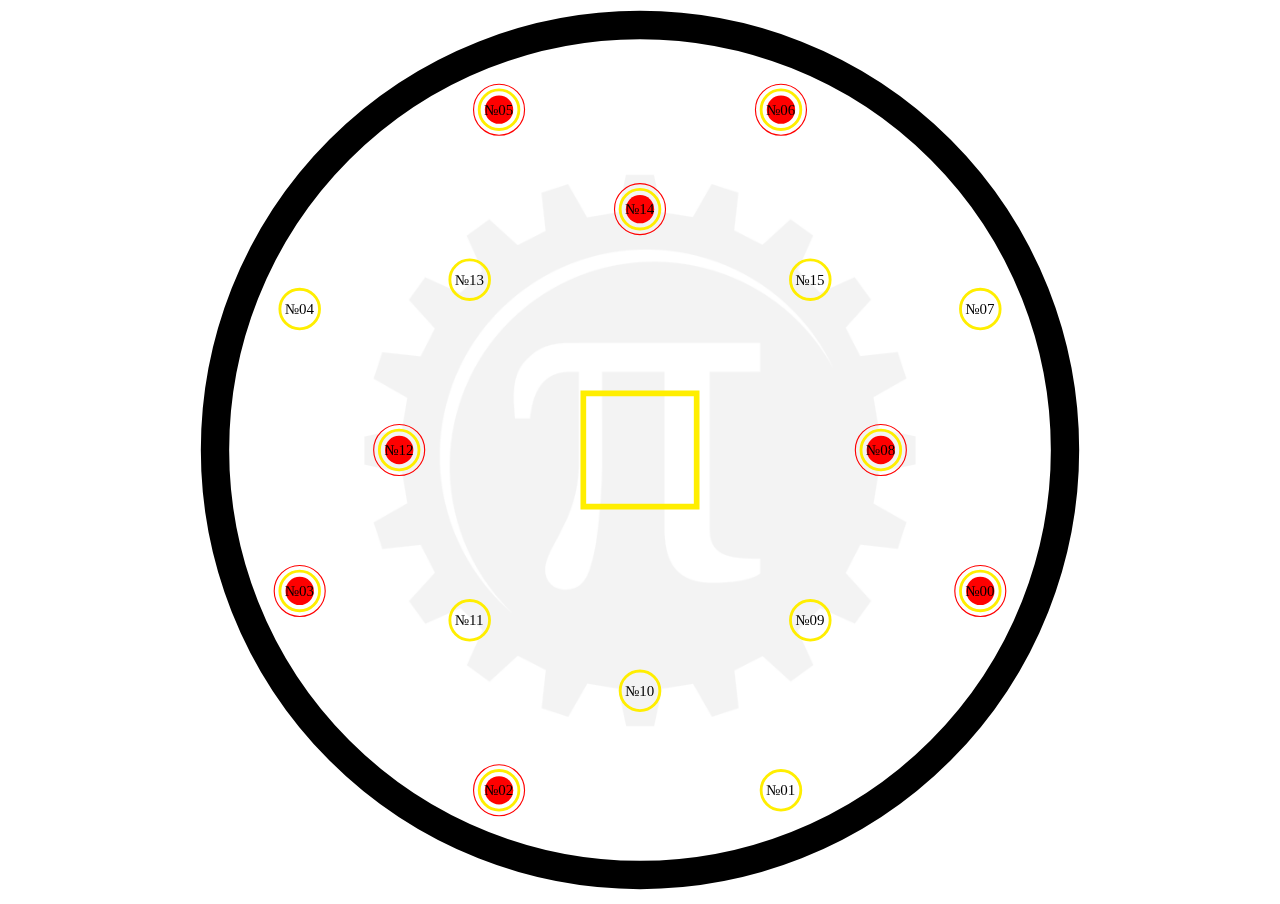
<file: mapgen.html>
<!DOCTYPE html>
<html lang="ru" style="width: 100%;height:100%;">
	<head>
		<meta charset="UTF-8">
		<title>КЕГЕЛЬРИНГ: ДЛЯ ПРОДОЛЖАЮЩИХ</title>
		<script type="text/javascript">
			function SaveVal(a, b) {sessionStorage.setItem(a, b);}
			function GetVal(a, b) {return (null!=sessionStorage.getItem(a))?sessionStorage.getItem(a):b;}
			var seed=~~GetVal('seed',Math.floor(Math.random()*10000));
			function SaveSeed(){SaveVal('seed',''+seed)}
		    var canvas,ctx;
			
			function nextSeed(n)
			{
				var cop_seed=seed;
				for (var i=0;i<n*3+10;i++)
				{
					cop_seed+=cop_seed*83+71;
					cop_seed=cop_seed%1000000;
				}
				return (cop_seed%55)/55;
			}
			var img_pi = new Image();
			img_pi.src = '[data-uri]'
				
			function draw()
			{
				canvas = document.getElementById('map');
				ctx = canvas.getContext('2d');
				ctx.canvas.height=canvas.clientHeight;
				ctx.canvas.width=canvas.clientWidth;
				
				var size=Math.min(canvas.clientHeight-50,canvas.clientWidth-50)/150;
				var pos={'x':canvas.clientWidth/2,'y':canvas.clientHeight/2};
				var posСup=[];
				var GroopPosСup=[[0,1,8,9],[2,3,10,11],[4,5,12,13],[6,7,14,15]];
				var NeedPosСup=[];
				for (var i=0;i<16;i++)
					NeedPosСup.push(false);
				
				for (var i=+Math.PI*2/16;i<Math.PI*2;i+=Math.PI*2/8)
					posСup.push([Math.cos(i)*(65),Math.sin(i)*(65)]);
				
				for (var i=0;i<Math.PI*2;i+=Math.PI*2/8)
					posСup.push([Math.cos(i)*(75-32.5),Math.sin(i)*(75-32.5)]);
				var n=0;
				for (var i=0;i<4;i++)
				{
					while (NeedPosСup[GroopPosСup[i][Math.floor(nextSeed(n)*4)]]||NeedPosСup[GroopPosСup[i][Math.floor(nextSeed(n+1)*4)]]||(Math.floor(nextSeed(n)*4)==Math.floor(nextSeed(n+1)*4)))
					{
						n++;
						if (n>500)
							return;
					}
					NeedPosСup[GroopPosСup[i][Math.floor(nextSeed(n)*4)]]=true;
					NeedPosСup[GroopPosСup[i][Math.floor(nextSeed(n+1)*4)]]=true;
					n++;
					n++;
				}
				
				
				ctx.globalAlpha = 0.5;
				ctx.drawImage(img_pi, pos.x-size*49,pos.y-size*49, size*98, size*98);
				ctx.globalAlpha = 1;
				
				ctx.beginPath();
					ctx.lineWidth = size*5; 
					ctx.arc(pos.x,pos.y,size*75, 0, Math.PI*2);
				ctx.stroke();
				ctx.strokeStyle = '#FFEE00'; 
				ctx.beginPath();
					ctx.lineWidth = size*1; 
					ctx.rect(pos.x-size*10,pos.y-size*10, size*20, size*20);
				ctx.stroke();
				for (var i=0;i<posСup.length;i++)
				{
					console.log(i);
					ctx.strokeStyle = '#FFEE00'; 
					ctx.beginPath();
						ctx.lineWidth = size*0.5; 
						ctx.arc(pos.x+size*posСup[i][0],pos.y+size*posСup[i][1],size*3.5, 0, Math.PI*2);
					ctx.stroke();
					if (NeedPosСup[i])
					{
						ctx.beginPath();
							ctx.fillStyle = '#FF0000'; 
							ctx.arc(pos.x+size*posСup[i][0],pos.y+size*posСup[i][1],size*2.5, 0, Math.PI*2);
						ctx.fill();
						ctx.strokeStyle = '#FF0000'; 
						ctx.beginPath();
							ctx.lineWidth = size*0.2; 
							ctx.arc(pos.x+size*posСup[i][0],pos.y+size*posСup[i][1],size*4.5, 0, Math.PI*2);
						ctx.stroke();
					}
					ctx.fillStyle = '#000000'; 
					ctx.font = Math.floor(size*2.7)+"px serif";
					ctx.fillText("№"+Math.floor(i/10)+i%10, pos.x+size*posСup[i][0]-Math.floor(size*2.7),pos.y+size*posСup[i][1]+Math.floor(size*2.7)/3);
					
				}
			}
			var StackCl=[];
			function oncl()
			{
				StackCl.push(new Date);
				while (StackCl[0]<(new Date) - 1000)
					StackCl.shift();
				if (StackCl.length>0)
				{
					//StackCl=[];
					seed=Math.floor(Math.random()*10000);
					SaveSeed();
					draw();
				}
			}
		</script>
	</head>
	<body onload="draw();window.addEventListener('resize', draw, true);" style="margin: 0px;width: 100%;height:100%;font-family: 'Open Sans', sans-serif;">
		<canvas id="map" style="width: 100%;height:100%;" onclick="oncl()">
		</canvas>
		
	</body>
</html>
</file>
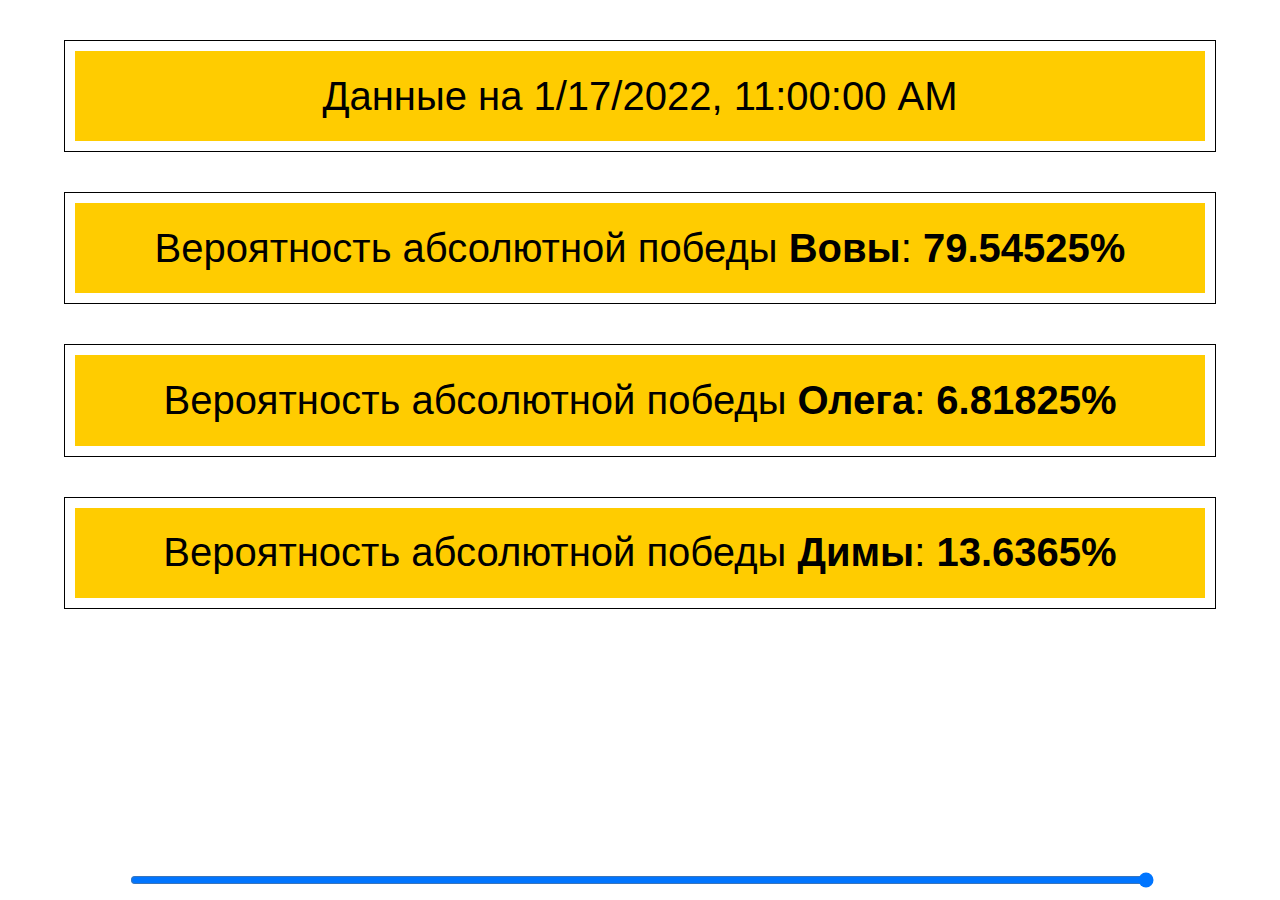
<file: mml.html>
<!DOCTYPE html>
<html lang="ru" style="width: 100%;height:100%;">
	<head>
		<meta charset="UTF-8">
		<title>% региона</title>
		<script type="text/javascript">
			function SaveVal(a, b) {sessionStorage.setItem(a, b);}
			function GetVal(a, b) {return (null!=sessionStorage.getItem(a))?sessionStorage.getItem(a):b;}
			function ff(){
				document.getElementById('myslider').value=(new Date()-0);
			}
			function f(x){
				return x/4+0.5+0.05*Math.sin(x*4-0.1)+0.02*Math.sin(x*9-0.3)-0.08*Math.sin(x*6-0.7);
			}
			setInterval(function ()
				{
					var v0='Данные на '+new Date(parseInt(document.getElementById('myslider').value)).toLocaleString();
					if (document.getElementById('date').innerHTML!=v0)
						document.getElementById('date').innerHTML=v0;
					if (Math.abs(new Date(parseInt(document.getElementById('myslider').value)) - new Date())<4*60*60*1000)
					{
						document.getElementById('myslider').value=(new Date()-0);
					}
					var k=(document.getElementById('myslider').value-document.getElementById('myslider').min)/(document.getElementById('myslider').max-document.getElementById('myslider').min);
					var vovav=f(k)*100;
					var v1=Math.round(vovav*100000)/100000+'%';
					var v2=Math.round(((100-vovav)/3*1)*100000)/100000+'%';
					var v3=Math.round(((100-vovav)/3*2)*100000)/100000+'%';
					if (document.getElementById('vova').innerHTML!=v1)
						document.getElementById('vova').innerHTML=v1;
					if (document.getElementById('oleg').innerHTML!=v2)
						document.getElementById('oleg').innerHTML=v2;
					if (document.getElementById('dima').innerHTML!=v3)
						document.getElementById('dima').innerHTML=v3;
				},50);
				
		</script>
	</head>
	<body onload="ff()" style="margin: 0px;width: 100%;font-family: 'Open Sans', sans-serif;">
		<div style="border: 1px solid black; padding: 10px; margin: 5%;margin-bottom: 40px;margin-top: 40px;"><div style="font-size: 40px;text-align: center; padding: 2%; background: #fc0;width: 96%;" id="date">Данные на 00:00 00.00.0000</div></div>
		<div style="border: 1px solid black; padding: 10px; margin: 5%;margin-bottom: 40px;margin-top: 40px;"><div style="font-size: 40px;text-align: center; padding: 2%; background: #fc0;width: 96%;">Вероятность абсолютной победы <b>Вовы</b>: <b id="vova">10.10000%</b></div></div>
		<div style="border: 1px solid black; padding: 10px; margin: 5%;margin-bottom: 40px;margin-top: 40px;"><div style="font-size: 40px;text-align: center; padding: 2%; background: #fc0;width: 96%;">Вероятность абсолютной победы <b>Олега</b>: <b id="oleg">10.10000%</b></div></div>
		<div style="border: 1px solid black; padding: 10px; margin: 5%;margin-bottom: 40px;margin-top: 40px;"><div style="font-size: 40px;text-align: center; padding: 2%; background: #fc0;width: 96%;">Вероятность абсолютной победы <b>Димы</b>: <b id="dima">10.10000%</b></div></div>
		<input id="myslider" type="range" min="1640984400000" max="1642417200000" style="position: fixed;width: 80%;left: 10%;bottom: 10px;right: 10%;">
	</body>
</html>
</file>
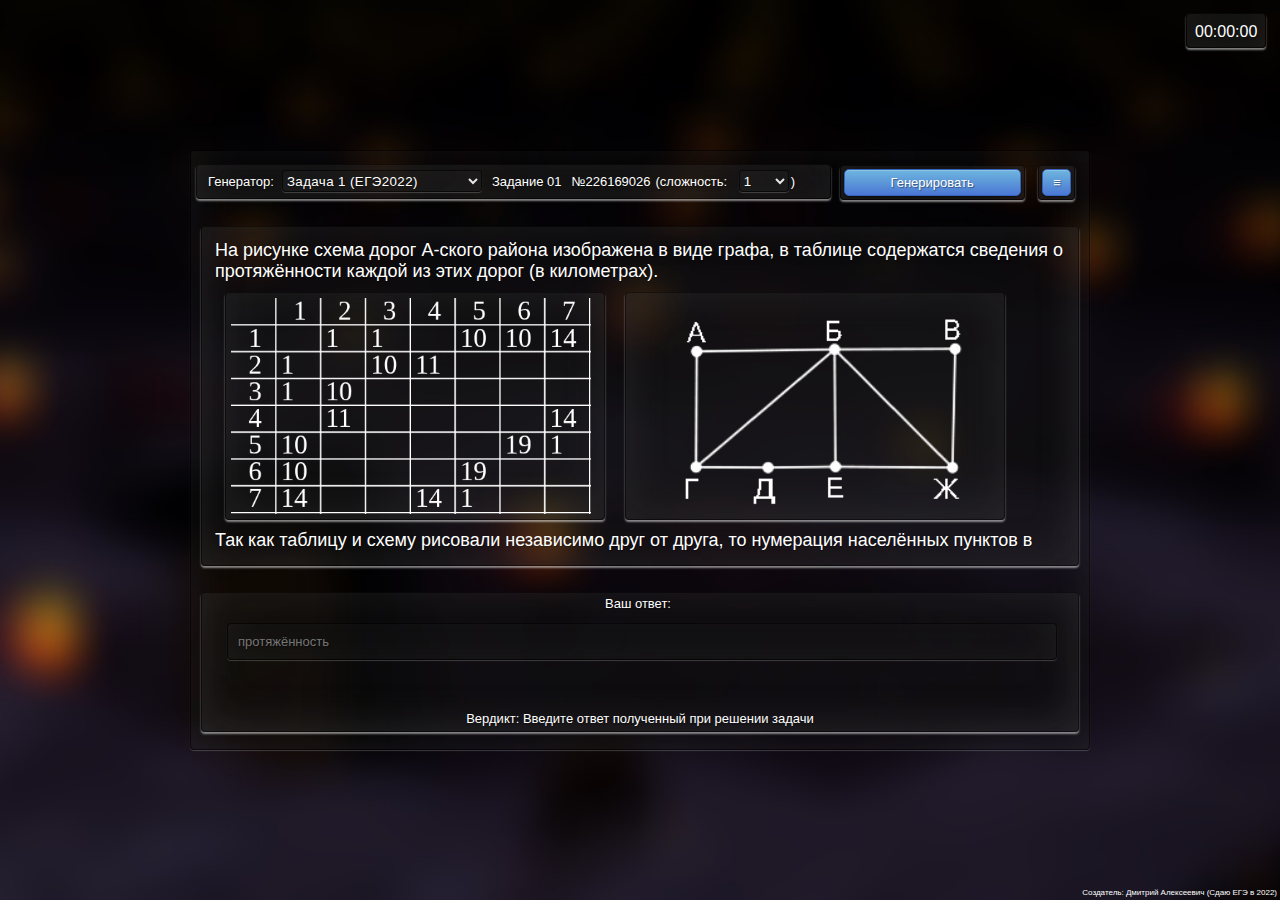
<file: task_generator.html>
<html>
	<head>
	<meta http-equiv="Content-Type" content="text/html; charset=UTF-8">
	<title>Генератор задач</title>
<style>
button {
	display: inline-block;
	*display: inline;
	*zoom: 1;
	padding: 4px 10px 4px;
	margin-bottom: 0;
	font-size: 13px;
	line-height: 18px;
	color: #333333;
	text-align: center;
	text-shadow: 0 1px 1px rgba(255, 255, 255, 0.75);
	vertical-align: middle;
	background-color: #f5f5f5;
	background-image: -moz-linear-gradient(top, #ffffff, #e6e6e6);
	background-image: -ms-linear-gradient(top, #ffffff, #e6e6e6);
	background-image: -webkit-gradient(linear, 0 0, 0 100%, from(#ffffff), to(#e6e6e6));
	background-image: -webkit-linear-gradient(top, #ffffff, #e6e6e6);
	background-image: -o-linear-gradient(top, #ffffff, #e6e6e6);
	background-image: linear-gradient(top, #ffffff, #e6e6e6);
	background-repeat: repeat-x;
	filter: progid:dximagetransform.microsoft.gradient(startColorstr=#ffffff, endColorstr=#e6e6e6, GradientType=0);
	border-color: #e6e6e6 #e6e6e6 #e6e6e6; 
	border-color: rgba(0, 0, 0, 0.1) rgba(0, 0, 0, 0.1) rgba(0, 0, 0, 0.25);
	border: 1px solid #e6e6e6;
	-webkit-border-radius: 4px;
	-moz-border-radius: 4px;
	border-radius: 4px;
	-webkit-box-shadow: inset 0 1px 0 rgba(255, 255, 255, 0.2), 0 1px 2px rgba(0, 0, 0, 0.05);
	-moz-box-shadow: inset 0 1px 0 rgba(255, 255, 255, 0.2), 0 1px 2px rgba(0, 0, 0, 0.05);
	box-shadow: inset 0 1px 0 rgba(255, 255, 255, 0.2), 0 1px 2px rgba(0, 0, 0, 0.05);
	cursor: pointer;
	*margin-left: .3em;
}
button:hover, button:active, button.active, button.disabled, button[disabled] { background-color: #e6e6e6; }
button {
	line-height: normal;
	-webkit-border-radius: 5px;
	-moz-border-radius: 5px;
	border-radius: 5px;
}
button:hover {
	color: #333333;
	text-decoration: none;
	background-color: #e6e6e6;
	background-position: 0 -15px;
	-webkit-transition: background-position 0.1s linear;
	-moz-transition: background-position 0.1s linear;
	-ms-transition: background-position 0.1s linear;
	-o-transition: background-position 0.1s linear;
	transition: background-position 0.1s linear;
}
button, button:hover {
	text-shadow: 0 -1px 0 rgba(0, 0, 0, 0.25);
	color: #ffffff;
}
button.active { color: rgba(255, 255, 255, 0.75); }
button {
	background-color: #4a77d4;
	background-image: -moz-linear-gradient(top, #6eb6de, #4a77d4);
	background-image: -ms-linear-gradient(top, #6eb6de, #4a77d4);
	background-image: -webkit-gradient(linear, 0 0, 0 100%, from(#6eb6de), to(#4a77d4));
	background-image: -webkit-linear-gradient(top, #6eb6de, #4a77d4);
	background-image: -o-linear-gradient(top, #6eb6de, #4a77d4);
	background-image: linear-gradient(top, #6eb6de, #4a77d4);
	background-repeat: repeat-x;
	filter: progid:dximagetransform.microsoft.gradient(startColorstr=#6eb6de, endColorstr=#4a77d4, GradientType=0);
	border: 1px solid #3762bc;
	text-shadow: 1px 1px 1px rgba(0,0,0,0.4);
	box-shadow: inset 0 1px 0 rgba(255, 255, 255, 0.2), 0 1px 2px rgba(0, 0, 0, 0.5);
}
button:hover, button:active, button.active, button.disabled, button[disabled] { filter: none; background-color: #4a77d4; }

* { -webkit-box-sizing:border-box; -moz-box-sizing:border-box; -ms-box-sizing:border-box; -o-box-sizing:border-box; box-sizing:border-box; }

html { width: 100%; height:100%; overflow:hidden; }

body { 
	width: 100%;
	height:100%;
	font-family: 'Open Sans', sans-serif;
	background: url('[data-uri]') no-repeat center center fixed;
	background-size: cover;
	background-repeat: no-repeat;
}

.login {
	color: #fff;
	background: rgba(0,0,0,0.3);
	height: 600px;
	width: 900px;
	position: absolute;
	top: 50%;
	left: 50%;
	right: 50%;
	bottom: 50%;
	margin: -300px 0 0 -450px;
	text-shadow: 1px 1px 1px rgba(0,0,0,0.3);
	border: 1px solid rgba(0,0,0,0.3);
	border-radius: 4px;
	box-shadow: inset 0 -5px 45px rgba(100,100,100,0.2), 0 1px 1px rgba(255,255,255,0.2);
}
.mbox:hover {
	background: rgba(30,30,30,0.4);
}
.mbox {
	-webkit-transition: background 0.3s ease;
	-moz-transition: background 0.3s ease;
	-o-transition: background 0.3s ease;
	-ms-transition: background 0.3s ease;
	transition: background 0.3s ease;
	
	color: #fff;
	background: rgba(30,30,30,0.3);
	text-shadow: 1px 1px 1px rgba(0,0,0,0.3);
	border: 1px solid rgba(0,0,0,0.3);
	border-radius: 4px;
	box-shadow: inset 0 -5px 45px rgba(100,100,100,0.2), 0 2px 2px rgba(255,255,255,0.5);
}
select { 
	color: #fff;
	background: rgba(0,0,0,0.3);
	letter-spacing:0.4px;
	text-shadow: 1px 1px 1px rgba(0,0,0,0.3);
	border: 1px solid rgba(0,0,0,0.3);
	border-radius: 4px;
	box-shadow: inset 0 -5px 45px rgba(100,100,100,0.2), 0 1px 1px rgba(255,255,255,0.2);
	-webkit-transition: box-shadow .5s ease;
	-moz-transition: box-shadow .5s ease;
	-o-transition: box-shadow .5s ease;
	-ms-transition: box-shadow .5s ease;
	transition: box-shadow .5s ease;
	height: 22px;
	width: 200px;
}
td {
	color: #fff;
	letter-spacing:0.4px;
    padding: 4px;
}

input { 
	width: 100%; 
	margin-bottom: 10px; 
	background: rgba(0,0,0,0.3);
	border: none;
	outline: none;
	padding: 10px;
	font-size: 13px;
	color: #fff;
	text-shadow: 1px 1px 1px rgba(0,0,0,0.3);
	border: 1px solid rgba(0,0,0,0.3);
	border-radius: 4px;
	box-shadow: inset 0 -5px 45px rgba(100,100,100,0.2), 0 1px 1px rgba(255,255,255,0.2);
	-webkit-transition: box-shadow .5s ease;
	-moz-transition: box-shadow .5s ease;
	-o-transition: box-shadow .5s ease;
	-ms-transition: box-shadow .5s ease;
	transition: box-shadow .5s ease;
}
.myscroll::-webkit-scrollbar-thumb {
  border-radius: 5px;
  background: linear-gradient(180deg, #3a2948, #150f1a);
}
.myscroll::-webkit-scrollbar {
  width: 10px;
  background-color: rgba(0,0,0,0.3);
  text-shadow: 1px 1px 1px rgb(0 0 0 / 30%);
  border: 1px solid rgba(0,0,0,0.3);
  border-radius: 4px;
  box-shadow: inset 0 -5px 45px rgb(100 100 100 / 20%), 0 1px 1px rgb(255 255 255 / 20%);
}
textarea {
	width: 100%;
	margin-bottom: 10px;
	background: rgba(0,0,0,0);
	border: none;
	outline: none;
	padding: 10px;
	font-size: 13px;
	color: #fff;
	text-shadow: 1px 1px 1px rgba(0,0,0,0.3);
	border: 1px solid rgba(0,0,0,0.3);
	border-radius: 4px;
	box-shadow: inset 0 -5px 45px rgba(100,100,100,0.2), 0 1px 1px rgba(255,255,255,0.2);
	-webkit-transition: box-shadow .5s ease;
	-moz-transition: box-shadow .5s ease;
	-o-transition: box-shadow .5s ease;
	-ms-transition: box-shadow .5s ease;
	transition: box-shadow .5s ease;
}
input:focus { box-shadow: inset 0 -5px 45px rgba(100,100,100,0.4), 0 1px 1px rgba(255,255,255,0.2);}
</style>
<script>
	function GetVal(a, b) {
		if (null != sessionStorage.getItem(a))
			return sessionStorage.getItem(a);
		else
			return b;
	}
	function GetVal_loc(a, b) {
		if (null != localStorage.getItem(a))
			return localStorage.getItem(a);
		else
			return b;
	}
	function getQueryVariable(variable) {
		var query = window.location.search.substring(1);
		var vars = query.split('&');
		for (var i = 0; i < vars.length; i++) {
			var pair = vars[i].split('=');
			if (decodeURIComponent(pair[0]) == variable) {
				return decodeURIComponent(pair[1]);
			}
		}
	}
	//успех любого генератора случайных чисел это простое число
	function rand()
	{
		var x = Math.abs(Math.floor((seed)+123229)) % 25214903917;
		x=(x/25214903917);
		seed =((seed * 53434411 + 534367) % 34136223845705)+1;
		return x;
	}
	function shuffleArray(array) {
		for (var i = array.length - 1; i > 0; i--) {
			var j = Math.floor(rand() * (i + 1));
			var temp = array[i];
			array[i] = array[j];
			array[j] = temp;
		}
	}
	function rand_q() {
		return (rand()>0.5);
	}
	function randi(x)//[0...(x-1)]
	{
		return Math.floor(rand()*x);
	}
	function randmm(min,max)//[min...max]
	{
		return min+randi(max-min+1);
	}
	function randElement(a)
	{
		return a[randi(a.length)];
	}
	var seed=((new Date().getTime())%899999963)+100000000;//seed= (((new Date().getTime())));//*100000000019);
	rand();
	seed=((seed)%899999963)+100000000;
	var tasks=[];
	var time_start=parseInt(GetVal('time_start', (new Date())-0))||((new Date())-0);
	seed=parseInt(GetVal('seed', seed))||seed;
	var access_tasks=JSON.parse(GetVal_loc('access_tasks','[]'));
	function Update()
	{
		sessionStorage.setItem('seed', seed);
		if (document.getElementById('_gens_').innerHTML=='')
		{
			if (getQueryVariable('sel')==undefined || parseInt(getQueryVariable('sel'))!=parseInt(getQueryVariable('sel')) || Object.keys(tasks).length<=parseInt(getQueryVariable('sel')) || 0>parseInt(getQueryVariable('sel')))
			{
				for (var i=0;i<Object.keys(tasks).length;i++)
				{
					if (GetVal('selected',0)==i)
						document.getElementById('_gens_').innerHTML+='<option value="'+Object.keys(tasks)[i]+'" selected>'+Object.keys(tasks)[i]+'</option>';
					else
						document.getElementById('_gens_').innerHTML+='<option value="'+Object.keys(tasks)[i]+'">'+Object.keys(tasks)[i]+'</option>';
				}
			}else
			{
				sessionStorage.setItem('selected', parseInt(getQueryVariable('sel')));
				window.location.href=window.location.href.split('?sel')[0];
				return;
			}
			
		}
		else
			for (var i =0;i<Object.keys(tasks).length;i++)
				if (Object.keys(tasks)[i]==document.getElementById('_gens_').value)
					sessionStorage.setItem('selected', i);
		if (document.getElementById('_gens_sl_').innerHTML=='')
		{
			document.getElementById('_gens_sl_').innerHTML='<option value="1" selected>1</option>';
		}
		if (document.getElementById('_gens_sl_').innerHTML.split('<option').length-1!=tasks[document.getElementById('_gens_').value][2])
		{
			document.getElementById('_gens_sl_').innerHTML='';
			for (var i=0;i<tasks[document.getElementById('_gens_').value][2];i++)
			{
				if (GetVal('selected_sl',1)-1==i)
					document.getElementById('_gens_sl_').innerHTML+='<option value="'+(i+1)+'" selected>'+(i+1)+'</option>';
				else
					document.getElementById('_gens_sl_').innerHTML+='<option value="'+(i+1)+'">'+(i+1)+'</option>';
			}
		}
		sessionStorage.setItem('selected_sl', document.getElementById('_gens_sl_').value);
		if (document.getElementById('task_name').innerHTML!='Задание '+tasks[document.getElementById('_gens_').value][1])
		{
			document.getElementById('task_name').innerHTML='Задание '+tasks[document.getElementById('_gens_').value][1];
		}
		if (tasks[document.getElementById('_gens_').value][3]=='1inp')
		{
			document.getElementById('id_inp_1').parentElement.style.display='none';
			document.getElementById('id_inp_2_1').parentElement.style.display='none';
			document.getElementById('id_inp_2_2').parentElement.style.display='none';
			document.getElementById('id_inp_3').parentElement.style.display='';
		}
		else
		if (tasks[document.getElementById('_gens_').value][3]=='2inp')
		{
			document.getElementById('id_inp_1').parentElement.style.display='none';
			document.getElementById('id_inp_2_1').parentElement.style.display='';
			document.getElementById('id_inp_2_2').parentElement.style.display='';
			document.getElementById('id_inp_3').parentElement.style.display='none';
		}
		else
		if (tasks[document.getElementById('_gens_').value][3]=='text')
		{
			document.getElementById('id_inp_1').parentElement.style.display='';
			document.getElementById('id_inp_2_1').parentElement.style.display='none';
			document.getElementById('id_inp_2_2').parentElement.style.display='none';
			document.getElementById('id_inp_3').parentElement.style.display='none';
		}
		var a=gen();
		//console.log(a);
		//document.getElementById('id_val1').value="";
		//document.getElementById('id_val2').value="";
		//document.getElementById('id_val3').innerText=a[1];
		//document.getElementById('id_val4').innerText=a[2];
		if (tasks[document.getElementById('_gens_').value][3]=='1inp')
		{
			document.getElementById('id_inp_3').placeholder=a[1][0];
		}
		else
		if (tasks[document.getElementById('_gens_').value][3]=='2inp')
		{
			document.getElementById('id_inp_2_1').placeholder=a[1][0];
			document.getElementById('id_inp_2_2').placeholder=a[1][1];
		}
		else
		if (tasks[document.getElementById('_gens_').value][3]=='text')
		{
			document.getElementById('id_inp_1').placeholder=a[1][0];
		}
		document.getElementById('id_task_text').innerHTML=a[0];
	}
	function testing()
	{
		var arr=gen();
		var a=arr[2][0];
		var b=arr[2][1];
		if (tasks[document.getElementById('_gens_').value][3]=='1inp')
		{
			var inp_a=document.getElementById('id_inp_3').value;
			if (inp_a.trim()=='')
				return 'Введите ответ полученный при решении задачи';
			if ((a-0===a))//need in number
			{
				if (isNaN(parseInt(inp_a.trim()))||parseInt(inp_a.trim())+''!=inp_a.trim())
					return ("'" + inp_a + "' не являеться числом");
				if (a!=parseInt(inp_a.trim()))
					return "Не правильно, попробуй еще!";
				return "Правильно, молодец!";
			}
			else//need in string
			{
				if (a.trim()!=inp_a.trim())
					return "Не правильно, попробуй еще!";
				return "Правильно, молодец!";
			}
		}
		else
		if (tasks[document.getElementById('_gens_').value][3]=='2inp')
		{
			var inp_a=document.getElementById('id_inp_2_1').value;
			var inp_b=document.getElementById('id_inp_2_2').value;
			if (inp_a.trim()=='')
				return 'Введите ответ полученный при решении задачи (1)';
			if (inp_b.trim()=='')
				return 'Введите ответ полученный при решении задачи (2)';
			if ((a-0===a)&&(b-0===b))//need in number
			{
				if (isNaN(parseInt(inp_a.trim()))||parseInt(inp_a.trim())+''!=inp_a.trim())
					return ("'" + inp_a + "' не являеться числом");
				if (isNaN(parseInt(inp_b.trim()))||parseInt(inp_b.trim())+''!=inp_b.trim())
					return ("'" + inp_b + "' не являеться числом");
				if (a!=parseInt(inp_a.trim())||b!=parseInt(inp_b.trim()))
					return "Не правильно, попробуй еще!";
				return "Правильно, молодец!";
			}
			else//need in string
			{
				if (a!=parseInt(inp_a.trim())||b!=parseInt(inp_b.trim()))
					return "Не правильно, попробуй еще!";
				return "Правильно, молодец!";
			}
		}
		else
		if (tasks[document.getElementById('_gens_').value][3]=='text')
		{
			var inp_a=document.getElementById('id_inp_1').value;
			if (inp_a.trim()=='')
				return 'Введите ответ полученный при решении задачи';
			if ((a-0===a))//need in number
			{
				if (isNaN(parseInt(inp_a.trim()))||parseInt(inp_a.trim())+''!=inp_a.trim())
					return ("'" + inp_a + "' не являеться числом");
				if (a!=parseInt(inp_a.trim()))
					return "Не правильно, попробуй еще!";
				return "Правильно, молодец!";
			}
			else//need in string
			{
				if (a!=parseInt(inp_a.trim()))
					return "Не правильно, попробуй еще!";
				return "Правильно, молодец!";
			}
		}
		/*
			access_tasks.push([((new Date())-0),document.getElementById('_gens_').value,JSON.stringify(gen()),document.getElementById('_gens_sl_').value,seed]);
			if (access_tasks.length>100)
				access_tasks.shift();
			document.getElementById('id_inp_1').value="";
			document.getElementById('id_inp_2_1').value="";
			document.getElementById('id_inp_2_2').value="";
			document.getElementById('id_inp_3').value="";
			seed=((seed)%899999963)+100000000;
			NewData();
		*/
		
	}
	function gen()
	{
		var old_seed=seed;
		var isret;
		var gennum=0;
		while (isret==undefined)
		{
			gennum++;
			rand();
			isret=tasks[document.getElementById('_gens_').value][0](document.getElementById('_gens_sl_').value);
		}
		console.log(gennum);
		seed=old_seed;
		return isret;
	}
	function fallbackCopyTextToClipboard(text) {
	  var textArea = document.createElement("textarea");
	  textArea.value = text;
	  
	  // Avoid scrolling to bottom
	  textArea.style.top = "0";
	  textArea.style.left = "0";
	  textArea.style.position = "fixed";

	  document.body.appendChild(textArea);
	  textArea.focus();
	  textArea.select();

	  try {
		var successful = document.execCommand('copy');
		var msg = successful ? 'удачно' : 'неудачно';
		alert('Резерв: копирование текстовой команды было ' + msg);
	  } catch (err) {
		alert('Резерв: К сожалению, невозможно скопировать "'+text+'" err: '+err);
	  }

	  document.body.removeChild(textArea);
	}
	function copyTextToClipboard(text) {
	  if (!navigator.clipboard) {
		fallbackCopyTextToClipboard(text);
		return;
	  }
	  navigator.clipboard.writeText(text).then(function() {
		alert('Скопировано!');
	  }, function(err) {
		alert('Не удалось скопировать текст: ', err);
	  });
	}
	var last_inps=0;
	function myonload()
	{
		var gen_button=document.getElementById('gen_button');
		var seed_text=document.getElementById('seed_text');
		setInterval(function ()
		{
			if (gen_button.innerHTML.indexOf('Вы уверены? (')+1)
			{
				gen_button.innerHTML = 'Вы уверены? (' + (parseInt(gen_button.innerHTML.split('Вы уверены? (')[1].split(')')[0])-1) + ')';
				if (parseInt(gen_button.innerHTML.split('Вы уверены? (')[1].split(')')[0])<=0)
					gen_button.innerHTML = 'Генерировать';
				return;
			}
			if (gen_button.innerHTML.indexOf('Вы точно уверены? (')+1)
			{
				gen_button.innerHTML = 'Вы точно уверены? (' + (parseInt(gen_button.innerHTML.split('Вы точно уверены? (')[1].split(')')[0])-1) + ')';
				if (parseInt(gen_button.innerHTML.split('Вы точно уверены? (')[1].split(')')[0])<=0)
					gen_button.innerHTML = 'Вы уверены? (15)';
				return;
			}
			if (seed_text.innerHTML != '№'+seed)
			{
				if (seed_text.innerHTML != '№')
				{
					time_start=(new Date())-0;
					sessionStorage.setItem('time_start', time_start-0);
				}
				seed_text.innerHTML = '№'+seed;
				Update();
			}
			if (last_inps!=document.getElementById('id_inp_1').value+';$;'+document.getElementById('id_inp_2_1').value+';$;'+document.getElementById('id_inp_2_2').value+';$;'+document.getElementById('id_inp_3').value)
			{
				if (testing()!="Не правильно, попробуй еще!"&&testing()!="Правильно, молодец!")
					document.getElementById('verdict').innerHTML='Вердикт: '+testing();
				else
					document.getElementById('verdict').innerHTML='Вердикт: Проверка (31)';
			}
			last_inps=document.getElementById('id_inp_1').value+';$;'+document.getElementById('id_inp_2_1').value+';$;'+document.getElementById('id_inp_2_2').value+';$;'+document.getElementById('id_inp_3').value;
			if (document.getElementById('verdict').innerHTML.indexOf('Вердикт: Проверка (')+1)
			{
				document.getElementById('verdict').innerHTML = 'Вердикт: Проверка (' + (parseInt(document.getElementById('verdict').innerHTML.split('Вердикт: Проверка (')[1].split(')')[0])-1) + ')';
				if (parseInt(document.getElementById('verdict').innerHTML.split('Вердикт: Проверка (')[1].split(')')[0])<=0)
				{
					document.getElementById('verdict').innerHTML='Вердикт: '+testing();
					if (document.getElementById('verdict').innerHTML=='Вердикт: '+'Правильно, молодец!')
					{
						access_tasks.push([((new Date())-0),document.getElementById('_gens_').value,JSON.stringify(gen()),document.getElementById('_gens_sl_').value,seed,((new Date())-0)-time_start]);
						while (JSON.stringify(access_tasks).length>800000)
							access_tasks.shift();
						while (access_tasks.length>50)
							access_tasks.shift();
						localStorage.setItem('access_tasks', JSON.stringify(access_tasks));
						document.getElementById('id_inp_1').value="";
						document.getElementById('id_inp_2_1').value="";
						document.getElementById('id_inp_2_2').value="";
						document.getElementById('id_inp_3').value="";
						seed=((new Date().getTime())%899999963)+100000000;
						Update();
						//to_menu();
					}
				}
			}
			var raz=((new Date())-time_start)/1000;
			var sec=raz%60;
			var min=Math.floor(raz/60)%60;
			var h=Math.floor(raz/60/60);
			var ss=(Math.floor(h/10))+''+(Math.floor(h)%10)+':'+(Math.floor(min/10)%10)+''+(Math.floor(min)%10)+':'+(Math.floor(sec/10)%10)+''+(Math.floor(sec)%10);
			if (document.getElementById('id_time_start').innerHTML!=ss)
			{
				document.getElementById('id_time_start').innerHTML=ss;
			}
		}, 100);
	}
	function gen_button_onclick()
	{
		if (((new Date())-time_start>10000))
		{
			if (gen_button.innerHTML.indexOf('Вы уверены? (')+1)
			{
				gen_button.innerHTML='Вы точно уверены? (15)';
				return;
			}
			if (gen_button.innerHTML.indexOf('Генерировать')+1)
			{
				gen_button.innerHTML='Вы уверены? (15)';
				return;
			}
		}
		gen_button.innerHTML = 'Генерировать';
		seed=Math.floor(Math.random()*899999963+100000000);
		Update();
	}
	function TimeToStr(t)
	{
		var seconds=t/1000+1;
		var interval=seconds / 31536000;
		if (interval > 1) {
			if (Math.floor(seconds / 2592000)%12!=0)
				return Math.floor(interval) + " г. и "+(Math.floor(seconds / 2592000)%12) + " мес."
			else
				return Math.floor(interval) + " г.";
		}
		interval = seconds / 2592000;
		if (interval > 1) {
			if (Math.floor(seconds / 86400)%30!=0)
				return Math.floor(interval) + " мес. и "+(Math.floor(seconds / 86400)%30) + " д."
			else
				return Math.floor(interval) + " мес.";
		}
		
		interval = seconds / 86400;
		if (interval > 1) {
			if (Math.floor(seconds / 3600)%24!=0)
				return Math.floor(interval) + " д. и "+(Math.floor(seconds / 3600)%24) + " час."
			else
				return Math.floor(interval) + " д.";
		}
		
		interval = seconds / 3600;
		if (interval > 1) {
			if (Math.floor(seconds / 60)%60!=0)
				return Math.floor(interval) + " час. и "+(Math.floor(seconds / 60)%60) + " мин."
			else
				return Math.floor(interval) + " час.";
		}
		
		interval = seconds / 60;
		if (interval > 1) {
			if (Math.floor(seconds%60)!=0)
				return Math.floor(interval) + " мин. и "+Math.floor(seconds%60) + " сек."
			else
				return Math.floor(interval) + " мин.";
		}
		return Math.floor(seconds) + " сек.";
	
	}
	
	function to_menu()
	{
		if (access_tasks.length==0)
		{
			alert('Для начала решите хотя бы одну задачу');
			return;
		}
		
		if (document.getElementsByClassName('login')[0].style.display=='none')
		{
			document.getElementsByClassName('login')[0].style.display='';
			document.getElementsByClassName('login')[1].style.display='none';
		}
		else
		{
			document.getElementsByClassName('login')[0].style.display='none';
			document.getElementsByClassName('login')[1].style.display='';
			//generation;
			document.getElementById('cont_solution').innerHTML='';
			for (var i=access_tasks.length-1;i>=0;i--)
				document.getElementById('cont_solution').innerHTML+='<div style="background:rgba(0,0,0,0);font-size: 13px;"><div class="mbox" style="height: 36px;width:230px;padding: 5px 3px 5px 3px;margin:13px 0px 13px 5px;display: inline-block;"><font style="margin: 0px 8px 0px 8px;">Решено: '+TimeToStr(((new Date())-0)-access_tasks[i][0])+' назад</font></div><div class="mbox" style="height: 36px;width:145px;padding: 5px 3px 5px 3px;margin:13px 0px 13px 5px;display: inline-block;"><font style="margin: 0px 8px 0px 8px;">За '+TimeToStr(access_tasks[i][5])+'</font></div><div class="mbox" style="height: 36px;width:295px;padding: 5px 3px 5px 3px;margin:13px 0px 13px 5px;display: inline-block;"><font style="margin: 0px 8px 0px 8px;">'+access_tasks[i][1]+' №'+access_tasks[i][4]+' (слож. '+access_tasks[i][3]+')</font></div><div class="mbox" style="height: 36px;width:155px;padding: 3px 3px 3px 3px;margin:13px 0px 13px 5px;display: inline-block;"><button style="height: 100%;width: 100%;" onclick="select_it_task('+i+');">Посмотреть задание</button></div></div>';
			select_it_task(access_tasks.length-1);
		}
	}
	function select_it_task(i)
	{
		document.getElementById('id_task_text_2').innerHTML=JSON.parse(access_tasks[i][2])[0]; 
	}
	document.addEventListener('keyup', logKey);
	var key_stack=[0,0,0,0,0,0,0,0,0,0,0];
	var key_stack2=[0,0,0,0,0,0,0,0,0,0,0];
	function logKey(e){
		key_stack.push(e.keyCode);
		key_stack2.push(e.keyCode);
		var need=[65,68,77,73,78];
		var need2=[67,76,69,65,82];
		need.push((Math.floor(seed/10)%10)+48);
		need.push((seed%10)+48);
		while (key_stack.length>need.length)
			key_stack.shift();
		while (key_stack2.length>need2.length)
			key_stack2.shift();
		if (JSON.stringify(key_stack)==JSON.stringify(need))
			setTimeout(function (){alert('Ответы: '+JSON.stringify(gen()[2]))},500);
		if (JSON.stringify(key_stack2)==JSON.stringify(need2))
			if(confirm("Вы уверены, что хотите очистить счёт?"))
			{
				access_tasks=[];
				localStorage.setItem('access_tasks', JSON.stringify(access_tasks));
				alert('Готово!');
				window.location.href=window.location.href;
			}
			
		//console.log(e.keyCode);
	}
	//==============================================================================================================================
	//==============================================================================================================================
	//==============================================================================================================================
	//==============================================================================================================================
	//==============================================================================================================================
	//==============================================================================================================================
	//'name(use in select task)':[function-generator,'micro-name',difficulty-count,'1inp'||'2inp'||'text']
	
	
	tasks={'Задача 1 (ЕГЭ2022)':[gen_D,'01',2,'1inp'],'Задача 25 (ЕГЭ2021)':[gen_A,'25',2,'2inp'],'1D массив v1':[gen_C,'??',1,'2inp']};
	
	//==============================================================================================================================
	function gen_A(difficulty)
	{
		if (difficulty==2)
			return gen_B();
		var a, b;
		var n1, n2, n3, n4, n5;
		var p = [3, 5, 7, 11, 13, 17, 19, 23, 29, 31, 37, 41, 43, 47, 53];

		a = randmm(1,4000);
		b = a +  randmm(2000,13000);

		var k = randmm(0,4);
		n2 = p[k];
		n3 = p[k + 1];
		n4 = p[k + 2];
		n5 = p[k + 3];

		n1 = randmm(3,13);
		while (n1 == n2 || n1 == n3 || n1 == n4 || n1 == n5)
			n1 = n1 + 1;

		var v1=0;
		var s1='';
		var s2='';
		var s1_2='';
		var s2_2='';
		if (rand_q())
		{
			v1 = 0;
			s1 = "количество";
			s1_2 = "количество";
		}else{
			v1 = 1
			s1 = "сумма"
			s1_2 = "сумму";
		}

		var v2=0;
		var s2=0;
		if (rand_q()) 
		{
			v2 = 0;
			s2 = "максимальное";
			s2_2 = "максимальное";
		}else{
			v2 = 1;
			s2 = "минимальное";
			s2_2 = "минимальное";
		}

		//решаем задачу
		var sum = 0;
		var kol = 0;
		var max = a - 1;
		var min = b + 1;

		for (var x = a;x<=b;x++)
			if ((x % n1 == 0) && (x % n2 != 0) && (x % n3 != 0) && (x % n4 != 0) && (x % n5 != 0)) 
			{
				kol = kol + 1;
				sum = sum + x;
				if (x > max)
					max = x;
				if (x < min)
					min = x;
			}

		if (kol != 0) //кол-во чисел удовлетворяющих условию не должно быть равно 0 !!!
			f = 1;
		else
		{
			f = 0;
			return;
		}

		//записываем ответы к задаче в глобальные переменные
		if (v1 == 0) 
			otv1 = kol;
		else
			otv1 = sum;
		if (v2 == 0) 
			otv2 = max;
		else
			otv2 = min;
		
		//формируем текстовое условие задачи
		var s;
		s = "Рассматривается множество целых чисел, принадлежащих отрезку [";
		s += a + "; ";
		s += b;
		s += "], которые делятся на ";
		s += n1;
		s += " и не делятся на ";
		s += n2 + "," + n3 + "," + n4 + " и " + n5 + ". ";
		s += "Найдите " + s1_2 + " таких чисел и ";
		s += s2_2 + " из них.";
		return [s,[s1,s2],[otv1,otv2]];
		//task_text,[...'texts_for_inputs'],[...'answers']
	}
	//==============================================================================================================================
	function gen_B()
	{
		var a, b;
		var ste1=[],ste2=[];
		var p = [0,0,0,0,0,0,0];

		a = Math.floor(rand() * 100000 + 10000);
		b = Math.floor(a + rand() * 300000 + 10000);

		p[0]=Math.floor(rand() * 25)+2;
		for (var i=1;i<p.length;i++)
		{
			p[i]=p[i-1]+1+Math.floor(rand() * 6);
		}
		shuffleArray(p);
		var ind=Math.floor(Math.abs(rand()-0.00001)*(p.length+1));
		for (var i=0;i<ind;i++)
		{
			ste1.push(p[i]);
		}
		for (var i=ind;i<p.length;i++)
		{
			ste2.push(p[i]);
		}
		ste1.sort(function(a, b) {
			return a - b;
		});
		ste2.sort(function(a, b) {
			return a - b;
		});

		var v1=0;
		var s1='';
		var s2='';
		var s1_2='';
		var s2_2='';
		if (rand() > 0.5)
		{
			v1 = 0;
			s1 = "количество";
			s1_2 = "количество";
		}else{
			v1 = 1
			s1 = "сумма"
			s1_2 = "сумму";
		}

		var v2=0;
		var s2=0;
		if (rand() > 0.5) 
		{
			v2 = 0;
			s2 = "максимальное";
			s2_2 = "максимальное";
		}else{
			v2 = 1;
			s2 = "минимальное";
			s2_2 = "максимальное";
		}

		//решаем задачу
		var sum = 0;
		var kol = 0;
		var max = a - 1;
		var min = b + 1;

		for (var x = a;x<=b;x++)
		{
			var f=1;
			for (var i = 0;i<ste1.length;i++)
				if (x % ste1[i] != 0)
				{
					f=0;
				}
			for (var i = 0;i<ste2.length;i++)
				if (x % ste2[i] == 0)
				{
					f=0;
				}
			if (f==1) 
			{
				kol = kol + 1;
				sum = sum + x;
				if (x > max)
					max = x;
				if (x < max)
					min = x;
			}
		}

		if (kol > 4 && kol<(b-a+1)*10/9 && sum<2147483647 && max!=b && min!=a) //кол-во чисел удовлетворяющих условию не должно быть равно 0 !!!
		{}
		else
		{
			return;
		}

		//записываем ответы к задаче в глобальные переменные
		if (v1 == 0) 
			otv1 = kol;
		else
			otv1 = sum;
		if (v2 == 0) 
			otv2 = max;
		else
			otv2 = min;
		
		//формируем текстовое условие задачи
		var s='';
		s = "Рассматривается множество целых чисел, принадлежащих отрезку [";
		s += a + "; ";
		s += b;
		s += "], ";
		if (ste1.length>0)
		{
			s += 'которые делятся на '+ste1.join(', ');
			if (ste2.length>0)
				s += ' и не делятся на '+ste2.join(', ');
		}
		else
			s += "которые не делятся на "+ste2.join(', ');
		s += ". ";
		s += "Найдите " + s1_2 + " таких чисел и ";
		s += s2_2 + " из них.";
		return [s,[s1,s2],[otv1,otv2]];
	}
	//==============================================================================================================================
	function gen_C(difficulty)
	{
		//В одномерном массиве А(75) определить сумму/количество/максимум/минимум/среднее арифметическое положительных/отрицательных/чётных/нечётных элементов, которые меньше N/больше N /не кратны N/кратны N /находятся в диапазоне (/[ A, B )/], а так же индекс наибольшего/наименьшего/первого/последнего положительного/отрицательного/чётного/нечётного элемента, который меньше N/больше N /не кратен N/кратен N /находятся в диапазоне (/[ A, B )/]
		//можно добавить что чётные номера 
		//console.log(seed)
		var v1=randElement('сумма/количество/максимум среди/минимум среди/среднее арифметическое'.split('/'));
		var v2=randElement('положительных/отрицательных/чётных/нечётных'.split('/'));
		var v3=randElement('меньше/больше/не кратны/кратны/находятся в диапазоне'.split('/'));
		var v4=[0,0];
		var v5=randElement('наибольшего/наименьшего/первого/последнего'.split('/'));
		var v6=randElement('положительного/отрицательного/чётного/нечётного'.split('/'));
		var v7=randElement('меньше/больше/не кратен/кратен/находятся в диапазоне'.split('/'));
		var v8=[0,0];
		
		var p = [];
		
		var chr=0;
		var sum=0;
		var mmin=32000;
		var mmax=-32000;
		var t=0;
		for (var i=0; i<75;i++)
		{
			if (chr+(75-i)*3<252)
			{
				var r=Math.floor(rand()*(999+99))-99;
				while (p.indexOf(r)>=0)
				{
					r++;
					t++;
					if (t>20)
						return;
				}
				p[i]=r;
			}
			else
			if (chr+(75-i)*2<252)
			{
				var r=Math.floor(rand()*(99+9))-9;
				while (p.indexOf(r)>=0)
				{
					r++;
					t++;
					if (t>20)
						return;
				}
				p[i]=r;
			}
			else
			{
				var r=Math.floor(rand()*(9));
				while (p.indexOf(r)>=0)
				{
					r++;
					t++;
					if (t>20)
						return;
				}
				p[i]=r;
			}
			if (p[i]>=0)
				chr+=2+Math.floor(Math.log(p[i]) / Math.log(10));
			else
				chr+=3+Math.floor(Math.log(-p[i]) / Math.log(10));
			sum+=p[i];
		}
		shuffleArray(p);
		if (p.join(' ').length>254)
			return;
		for (var i=0; i<75;i++)
		{
			if (mmin>p[i])
			{
				mmin=p[i];
			}
			if (mmax<p[i])
			{
				mmax=p[i];
			}
		}
		if (p.join(' ').length>254)
			return;
		//1
		var genrand=rand()*0.8+0.1;
		if (v3=='меньше')
			v4[0]=(sum/75)*genrand+(1-genrand)*mmax;//между максимумом и среднем
		if (v3=='больше')
			v4[0]=(sum/75)*genrand+(1-genrand)*mmin;//между минимумом и среднем
		if (v3=='не кратны')
			v4[0]=genrand*8+3;
		if (v3=='кратны')
			v4[0]=genrand*3+3;
		if (v3=='находятся в диапазоне')
		{
			v4[0]=(sum/75)*genrand+(1-genrand)*mmin;
			v4[1]=(sum/75)*genrand+(1-genrand)*mmax;
		}
		v4[0]=Math.floor(v4[0]);
		v4[1]=Math.floor(v4[1]);
		//2
		genrand=rand()*0.8+0.1;
		if (v7=='меньше')
			v8[0]=(sum/75)*genrand+(1-genrand)*mmax;//между максимумом и среднем
		if (v7=='больше')
			v8[0]=(sum/75)*genrand+(1-genrand)*mmin;//между минимумом и среднем
		if (v7=='не кратен')
			v8[0]=genrand*8+3;
		if (v7=='кратен')
			v8[0]=genrand*3+3;
		if (v7=='находятся в диапазоне')
		{
			v8[0]=(sum/75)*genrand+(1-genrand)*mmin;
			v8[1]=(sum/75)*genrand+(1-genrand)*mmax;
		}
		v8[0]=Math.floor(v8[0]);
		v8[1]=Math.floor(v8[1]);
		
		var otv1=0;
		var otv2=0;
		if (v1=='максимум среди')
			otv1=-32000;
		if (v1=='минимум среди')
			otv1=32000;
		var otvets=[];
		var pout=[];
		pout[0]=0;
		pout[1]=0;
		pout[10]=0;
		pout[11]=0;
		for (var i=0;i<75;i++)
		{
			var f=0;
			if (v2=='положительных'&&p[i]>0)
				f+=1;
			if (v2=='отрицательных'&&p[i]<0)
				f+=1;
			if (v2=='чётных'&&p[i]%2==0)
				f+=1;
			if (v2=='нечётных'&&p[i]%2!=0)
				f+=1;
			//====
			if (v3=='меньше'&&p[i]<v4[0])
				f+=10;
			if (v3=='больше'&&p[i]>v4[0])
				f+=10;
			if (v3=='не кратны'&&!(p[i]%v4[0]==0))
				f+=10;
			if (v3=='кратны'&&p[i]%v4[0]==0)
				f+=10;
			if (v3=='находятся в диапазоне'&&p[i]>=v4[0]&&p[i]<=v4[1])
				f+=10;
			if (f==11)
			{
				if (v1=='сумма')
					otv1+=p[i];
				if (v1=='количество')
					otv1++;
				if (v1=='максимум среди')
					otv1=Math.max(otv1,p[i]);
				if (v1=='минимум среди')
					otv1=Math.min(otv1,p[i]);
				if (v1=='среднее арифметическое')
					otv1+=p[i];
				otvets[otvets.length]=i;
			}
			pout[f]++;
		}
		if (otvets.length-1<6||otvets.length-1>71)
			return;
		if (pout[0]==0)
			return;
		if (pout[1]==0)
			return;
		if (pout[10]==0)
			return;
		if (pout[11]==0)
			return;
		if (v1=='среднее арифметическое')
		{
			var ind=otvets[0];
			for (var i=0; i<otvets.length;i++)
				if (Math.abs(otv1/otvets.length-p[otvets[i]])<Math.abs(otv1/otvets.length-p[ind]))
					ind=otvets[i];
			otv1-=p[ind];
			var f=1000;
			for (var i=p[ind];i<p[ind]+80;i++)
				if ((otv1+i)%otvets.length==0)
				{
					p[ind]=i;
					otv1+=p[ind];
					f=0;
					break;
				}
			if (v2=='положительных'&&p[ind]>0)
				f+=1;
			if (v2=='отрицательных'&&p[ind]<0)
				f+=1;
			if (v2=='чётных'&&p[ind]%2==0)
				f+=1;
			if (v2=='нечётных'&&p[ind]%2!=0)
				f+=1;
			if (f==1)
			{
				if (v3=='меньше'&&p[ind]<v4[0])
					f+=1;
				if (v3=='больше'&&p[ind]>v4[0])
					f+=1;
				if (v3=='не кратны'&&!(p[ind]%v4[0]==0))
					f+=1;
				if (v3=='кратны'&&p[ind]%v4[0]==0)
					f+=1;
				if (v3=='находятся в диапазоне'&&p[ind]>=v4[0]&&p[ind]<=v4[1])
					f+=1;
			}
			if (f!=2)
				return;
			otv1=otv1/otvets.length;
		}
		if (otv1==75||otv1==0)
			return;
		otv1=Math.round(otv1);
		
		
		
		
		
		otv2=-1;
		var kkk=0;
		var pout=[];
		pout[0]=0;
		pout[1]=0;
		pout[10]=0;
		pout[11]=0;
		for (var i=0;i<75;i++)
		{
			var f=0;
			if (v6=='положительного'&&p[i]>0)
				f+=1;
			if (v6=='отрицательного'&&p[i]<0)
				f+=1;
			if (v6=='чётного'&&p[i]%2==0)
				f+=1;
			if (v6=='нечётного'&&p[i]%2!=0)
				f+=1;
			//======
			if (v7=='меньше'&&p[i]<v8[0])
				f+=10;
			if (v7=='больше'&&p[i]>v8[0])
				f+=10;
			if (v7=='не кратен'&&!(p[i]%v8[0]==0))
				f+=10;
			if (v7=='кратен'&&p[i]%v8[0]==0)
				f+=10;
			if (v7=='находятся в диапазоне'&&p[i]>=v8[0]&&p[i]<=v8[1])
				f+=10;
			if (f==11)
			{
				if (v5=='последнего')
				{
					otv2=i;
				}
				if (v5=='первого')
				{
					otv2=i;
					kkk=20;
					break;
				}
				if (v5=='наибольшего'&&(otv2==-1||p[i]==p[otv2]))
					return;
				if (v5=='наименьшего'&&(otv2==-1||p[i]==p[otv2]))
					return;
				if (v5=='наибольшего'&&(otv2==-1||p[i]>p[otv2]))
					otv2=i;
				if (v5=='наименьшего'&&(otv2==-1||p[i]<p[otv2]))
					otv2=i;
				kkk++;
			}
			pout[f]++;
		}
		if (kkk<3||kkk>72)
			return;
		if (pout[0]==0)
			return;
		if (pout[1]==0)
			return;
		if (pout[10]==0)
			return;
		if (pout[11]==0)
			return;
		if (otv2>70||otv2<5)
			return;
		otv2=Math.round(otv2)+1;
		
		
		//формируем текстовое условие задачи
		var s='';
		if (v1=='сумма')
			s = 'В одномерном <button onclick="copyTextToClipboard(\''+p.join(' ')+'\');">массиве</button> А(75) определить сумму '+v2+' элементов, которые '+v3+' ';
		else
			s = 'В одномерном <button onclick="copyTextToClipboard(\''+p.join(' ')+'\');">массиве</button> А(75) определить '+v1+' '+v2+' элементов, которые '+v3+' ';
		p.sort(function(a, b) {
			return a - b;
		});
		function test_C_v3(i)
		{
			var f=0;
			if (v2=='положительных'&&p[i]>0)
				f+=1;
			if (v2=='отрицательных'&&p[i]<0)
				f+=1;
			if (v2=='чётных'&&p[i]%2==0)
				f+=1;
			if (v2=='нечётных'&&p[i]%2!=0)
				f+=1;
			return (f==1);
		}
		if (v3=='меньше')
		{
			var ind=-1;
			for (var i=74;i>=0;i--)
				if (p[i]>v4[0]&&test_C_v3(i))
				{
					ind=i;
				}
			if (ind==-1)
				return;
			v4[0]=p[ind];
		}
		if (v3=='больше')
		{
			var ind=-1;
			for (var i=0;i<75;i++)
				if (p[i]<v4[0]&&test_C_v3(i))
				{
					ind=i;
				}
			if (ind==-1)
				return;
			v4[0]=p[ind];
		}
		if (v3=='находятся в диапазоне')
		{
			var ind=-1;
			for (var i=74;i>=0;i--)
				if (p[i]>v4[0]&&test_C_v3(i))
				{
					ind=i;
				}
			if (ind==-1)
				return;
			v4[0]=p[ind]+1;
			ind=-1;
			for (var i=0;i<75;i++)
				if (p[i]<v4[1]&&test_C_v3(i))
				{
					ind=i;
				}
			if (ind==-1)
				return;
			v4[1]=p[ind]-1;
			
		}
		if (v3!='находятся в диапазоне')
			s += v4[0];
		else
		{
			if (rand()<0.5)
				s += '('+(v4[0]-1);
			else
				s += '['+v4[0];
			s+=', '
			if (rand()<0.5)
				s += (v4[1]+1)+')';
			else
				s += v4[1]+']';
		}
		s += ', а также индекс '+v5+' '+v6+' элемента, который '+v7+' ';
		
		function test_C_v8(i)
		{
			var f=0;
			if (v6=='положительного'&&p[i]>0)
				f+=1;
			if (v6=='отрицательного'&&p[i]<0)
				f+=1;
			if (v6=='чётного'&&p[i]%2==0)
				f+=1;
			if (v6=='нечётного'&&p[i]%2!=0)
				f+=1;
			return (f==1);
		}
		if (v7=='меньше')
		{
			var ind=-1;
			for (var i=74;i>=0;i--)
				if (p[i]>v8[0]&&test_C_v8(i))
				{
					ind=i;
				}
			if (ind==-1)
				return;
			v8[0]=p[ind];
		}
		if (v7=='больше')
		{
			var ind=-1;
			for (var i=0;i<75;i++)
				if (p[i]<v8[0]&&test_C_v8(i))
				{
					ind=i;
				}
			if (ind==-1)
				return;
			v8[0]=p[ind];
		}
		if (v7=='находятся в диапазоне')
		{
			var ind=-1;
			for (var i=74;i>=0;i--)
				if (p[i]>v8[0]&&test_C_v8(i))
				{
					ind=i;
				}
			if (ind==-1)
				return;
			v8[0]=p[ind]+1;
			ind=-1;
			for (var i=0;i<75;i++)
				if (p[i]<v8[1]&&test_C_v8(i))
				{
					ind=i;
				}
			if (ind==-1)
				return;
			v8[1]=p[ind]-1;
			
		}
		if (v7!='находятся в диапазоне')
			s += v8[0];
		else
		{
			if (rand()<0.5)
				s += '('+(v8[0]-1);
			else
				s += '['+v8[0];
			s+=', '
			if (rand()<0.5)
				s += (v8[1]+1)+')';
			else
				s += v8[1]+']';
		}
		s+=' (нумерация элементов массива начинается с "1").';
		if (v1=='минимум среди')
			v1='минимум';
		if (v1=='максимум среди')
			v1='максимум';
		return [s,[v1,'индекс'],[otv1,otv2]];
	}
	//==============================================================================================================================
	function gen_D(difficulty)
	{
		var s='[data-uri]\n';
		s+='А:БВ\n';
		s+='Б:АДГ\n';
		s+='В:АГЕ\n';
		s+='Г:БВД\n';
		s+='Д:БГЖ\n';
		s+='Е:ВЖ\n';
		s+='Ж:ДЕ\n';
		s+='[data-uri]\n';
		s+='А:БГ\n';
		s+='Б:АГЕЖВ\n';
		s+='В:БЖ\n';
		s+='Г:АБД\n';
		s+='Д:ГЕ\n';
		s+='Е:ДЖБ\n';
		s+='Ж:ВБЕ\n';
		s+='[data-uri]\n';
		s+='А:БД\n';
		s+='Б:АВ\n';
		s+='В:БДЕЖГ\n';
		s+='Г:ВЖ\n';
		s+='Д:АВЕ\n';
		s+='Е:ВДЖ\n';
		s+='Ж:ЕВГ\n';
		s+='[data-uri]\n';
		s+='А:ГЕ\n';
		s+='Б:ГДВ\n';
		s+='В:БЗ\n';
		s+='Г:АБЕЖ\n';
		s+='Д:БЗЖ\n';
		s+='Е:ГАЖ\n';
		s+='Ж:ЕГДЗ\n';
		s+='З:ВДЖ\n';
		s+='[data-uri]\n';
		s+='А:БГЕ\n';
		s+='Б:АГДВ\n';
		s+='В:БДЗ\n';
		s+='Г:АБЕЖ\n';
		s+='Д:БВЗЖ\n';
		s+='Е:АГЖ\n';
		s+='Ж:ДГЕ\n';
		s+='З:ДВ\n';
		s+='[data-uri]\n';
		s+='А:БВЕГ\n';
		s+='Б:АГД\n';
		s+='В:АЕ\n';
		s+='Г:АБЖ\n';
		s+='Д:БЖ\n';
		s+='Е:АВЖ\n';
		s+='Ж:ГЕД\n';
		s+='[data-uri]\n';
		s+='А:БВГ\n';
		s+='Б:АГДЖ\n';
		s+='В:АЕ\n';
		s+='Г:БАЕ\n';
		s+='Д:БЖ\n';
		s+='Е:ГВЖ\n';
		s+='Ж:ДБЕ\n';
		s+='[data-uri]\n';
		s+='А:БГЕ\n';
		s+='Б:ВГА\n';
		s+='В:БДЗ\n';
		s+='Г:АБЕДЖ\n';
		s+='Д:ВЗГЖ\n';
		s+='Е:ГА\n';
		s+='Ж:ГДЗ\n';
		s+='З:ВДЖ\n';
		s+='[data-uri]\n';
		s+='А:БГД\n';
		s+='Б:АГЕВ\n';
		s+='В:БЕЖ\n';
		s+='Г:АБДЕ\n';
		s+='Д:АГЕ\n';
		s+='Е:БВГДЖ\n';
		s+='Ж:ВЕ\n';
		s+='[data-uri]\n';
		s+='А:БГД\n';
		s+='Б:АГЕЖВ\n';
		s+='В:БЖ\n';
		s+='Г:АБДЕ\n';
		s+='Д:АГЕ\n';
		s+='Е:ДГБЖ\n';
		s+='Ж:БВЕ\n';
		s+='[data-uri]\n';
		s+='А:БВГ\n';
		s+='Б:АВЕ\n';
		s+='В:АБД\n';
		s+='Г:АЖ\n';
		s+='Д:ВЕЗЖ\n';
		s+='Е:БДЗ\n';
		s+='Ж:ГДЗ\n';
		s+='З:ЕДЖ\n';
		s+='[data-uri]\n';
		s+='А:БГВ\n';
		s+='Б:АГД\n';
		s+='В:АГ\n';
		s+='Г:ВАБД\n';
		s+='Д:БГЕ\n';
		s+='Е:Д\n';
		s+='[data-uri]\n';
		s+='А:ГДВБ\n';
		s+='Б:АВЖ\n';
		s+='В:АБЖ\n';
		s+='Г:АДЕ\n';
		s+='Д:АГЖ\n';
		s+='Е:ГЖ\n';
		s+='Ж:БВДЕ\n';
		s+='[data-uri]\n';
		s+='А:Д\n';
		s+='Б:ВЖЕД\n';
		s+='В:БЖГ\n';
		s+='Г:ВЖ\n';
		s+='Д:АБЕ\n';
		s+='Е:ДБЖ\n';
		s+='Ж:ГВБЕ\n';
		s+='[data-uri]\n';
		s+='А:БВГД\n';
		s+='Б:АВ\n';
		s+='В:БАГЕ\n';
		s+='Г:АДВ\n';
		s+='Д:АГЖЕ\n';
		s+='Е:ВДЖ\n';
		s+='Ж:ДЕ\n';
		s+='[data-uri]\n';
		s+='А:БВ\n';
		s+='Б:АГД\n';
		s+='В:АГЖ\n';
		s+='Г:БВЖЕ\n';
		s+='Д:БЕ\n';
		s+='Е:ГД\n';
		s+='Ж:ВГ\n';
		s+='[data-uri]\n';
		s+='А:БГВ\n';
		s+='Б:АГД\n';
		s+='В:АГЖ\n';
		s+='Г:АБВЗ\n';
		s+='Д:БЗЕ\n';
		s+='Е:Д\n';
		s+='Ж:ВЗ\n';
		s+='З:ДГЖ\n';
		s+='[data-uri]\n';
		s+='А:БВГ\n';
		s+='Б:АД\n';
		s+='В:АГ\n';
		s+='Г:АВДЕЖ\n';
		s+='Д:БГ\n';
		s+='Е:ГЖ\n';
		s+='Ж:ГЕ\n';
		s+='[data-uri]\n';
		s+='А:БГВ\n';
		s+='Б:АГД\n';
		s+='В:АГЖ\n';
		s+='Г:АБВЗ\n';
		s+='Д:БЕ\n';
		s+='Е:ДЗ\n';
		s+='Ж:ВЗ\n';
		s+='З:ЕГЖ\n';
		s+='[data-uri]\n';
		s+='А:В\n';
		s+='Б:Г\n';
		s+='В:АДГ\n';
		s+='Г:БВЕ\n';
		s+='Д:В\n';
		s+='Е:ГЖ\n';
		s+='Ж:Е\n';
		s+='[data-uri]\n';
		s+='А:ДГ\n';
		s+='Б:ДЕ\n';
		s+='В:Г\n';
		s+='Г:АВДЖ\n';
		s+='Д:АБЕГЖ\n';
		s+='Е:БДЖ\n';
		s+='Ж:ЕГД\n';
		var s_arr=[];
		s.split('\n').forEach(function (str)
		{
			if (str.indexOf('data:image')+1)
				s_arr.push([str,{}]);
			else
			if (str.indexOf(':')==1)
			{
				s_arr[s_arr.length-1][1][str[0]]=str.split(':')[1].split('');
			}
		});
		var select_img=randElement(s_arr);
		var out_rand_arr=Object.keys(select_img[1]);
		var out_rand_arr2=Object.keys(select_img[1]);
		var out_rand_arr3=Object.keys(select_img[1]);
		shuffleArray(out_rand_arr);
		shuffleArray(out_rand_arr2);
		shuffleArray(out_rand_arr3);
		var canv = document.createElement('canvas');
		var ctx = canv.getContext('2d');
		canv.width = 500;
		canv.height = 300;
		ctx.lineWidth = 2;
		ctx.fillStyle = '#ffffff';
		ctx.strokeStyle = "#ffffff";
		for (var i=1;i<=(out_rand_arr.length+1);i++)
		{
			ctx.beginPath();
			ctx.moveTo(i*(498/(out_rand_arr.length+1)), 0);
			ctx.lineTo(i*(498/(out_rand_arr.length+1)), 300);
			ctx.stroke();
		}
		for (var i=1;i<=(out_rand_arr.length+1);i++)
		{
			ctx.beginPath();
			ctx.moveTo(0, i*(298/(out_rand_arr.length+1)));
			ctx.lineTo(500,i*(298/(out_rand_arr.length+1)));
			ctx.stroke();
		}
		ctx.font = (Math.floor(298/(out_rand_arr.length+1)))+"px serif";
		for (var i=1;i<=(out_rand_arr.length);i++)
		{
			ctx.fillText(i+'', i*(498/(out_rand_arr.length+1))+498/(out_rand_arr.length+1)/2-7, (Math.floor(298/(out_rand_arr.length+1)))-7);
		}
		for (var i=1;i<=(out_rand_arr.length);i++)
		{
			ctx.fillText(i+'', (498/(out_rand_arr.length+1))/2-7, i*(Math.floor(298/(out_rand_arr.length+1)))+(Math.floor(298/(out_rand_arr.length+1)))/2+12);
		}
		var reb_arr=[];
		for (var i=1;i<=out_rand_arr.length;i++)
		{
			reb_arr[i-1]=[];
			for (var j=0;j<out_rand_arr.length;j++)
			{
				reb_arr[i-1][j]=-1;
			}
			for (var j=0;j<select_img[1][out_rand_arr[i-1]].length;j++)
			{
				var k=randmm(1,20);
				if ((reb_arr[out_rand_arr.indexOf(select_img[1][out_rand_arr[i-1]][j])]!=undefined)&&(reb_arr[out_rand_arr.indexOf(select_img[1][out_rand_arr[i-1]][j])][i-1]!=undefined)&&(reb_arr[out_rand_arr.indexOf(select_img[1][out_rand_arr[i-1]][j])][i-1]!=-1))
					k=reb_arr[out_rand_arr.indexOf(select_img[1][out_rand_arr[i-1]][j])][i-1];
				
				reb_arr[i-1][out_rand_arr.indexOf(select_img[1][out_rand_arr[i-1]][j])]=k;
				if (difficulty==1)
					ctx.fillText(k, (out_rand_arr.indexOf(select_img[1][out_rand_arr[i-1]][j])+1)*(498/(out_rand_arr.length+1))+7, i*(Math.floor(298/(out_rand_arr.length+1)))+(Math.floor(298/(out_rand_arr.length+1)))/2+12);
				else
					ctx.fillText('*', (out_rand_arr.indexOf(select_img[1][out_rand_arr[i-1]][j])+1)*(498/(out_rand_arr.length+1))+7, i*(Math.floor(298/(out_rand_arr.length+1)))+(Math.floor(298/(out_rand_arr.length+1)))/2+12);
			}
		}
		var out_points=['','','',''];
		out_points[0]=out_rand_arr2[0];
		out_points[1]=randElement(select_img[1][out_points[0]]);
		for (var i=1;i<out_rand_arr2.length;i++)
			if ((out_rand_arr2[i]!=out_points[0])&&(out_rand_arr2[i]!=out_points[1]))
			{
				out_points[2]=out_rand_arr2[i];
				var j=1;
				while (j<out_rand_arr2.length*10)
				{
					j++;
					var r=randElement(select_img[1][out_points[2]]);
					if ((r!=out_points[0])&&(r!=out_points[1])&&(r!=out_points[2]))
						out_points[3]=r;
					if (out_points[3]!='')
						break;
				}
				if (out_points[3]!='')
					break;
			}
		var out_s='';
		var otv=reb_arr[out_rand_arr.indexOf(out_points[0])][out_rand_arr.indexOf(out_points[1])]+reb_arr[out_rand_arr.indexOf(out_points[2])][out_rand_arr.indexOf(out_points[3])];
		out_s+='На рисунке схема дорог '+randElement('ABCDEFGH'.split(''))+'-ского района изображена в виде графа, в таблице содержатся сведения о протяжённости каждой из этих дорог (в километрах).<br>';
		//out_s+='<img style="position: absolute;left: 250px;height: 200px;" src="'+select_img[0]+'" alt="?">';
		out_s+='<div class="mbox" style="display: inline-block;width: 380px; margin:10px;padding: 5px;position: relative;"><img style="width: 360px;height:216px;" src="'+canv.toDataURL()+'" alt="?"></div>';
		out_s+='<div class="mbox" style="display: inline-block;width: 380px;margin:10px;padding: 5px;position: relative;"><img style="width: 360px;height:216px;object-fit: contain;" src="'+select_img[0]+'" alt="?"></div>';
		out_s+='<br>';
		if (difficulty==1)
		{
			out_s+='Так как таблицу и схему рисовали независимо друг от друга, то нумерация населённых пунктов в таблице никак не связана с буквенными обозначениями на графе. Определите, какова сумма протяжённостей дорог из пункта '+out_points[0]+' в пункт '+out_points[1]+' и из пункта '+out_points[2]+' в пункт '+out_points[3]+'. В ответе запишите целое число.';
		}else
		{
			out_s+='Так как таблицу и схему рисовали независимо друг от друга, то нумерация населённых пунктов в таблице никак не связана с буквенными обозначениями на графе. Выпишите последовательно без пробелов и знаков препинания указанные на графе буквенные обозначения пунктов от 1 до '+out_rand_arr2.length+': сначала букву, соответствующую 1, затем букву, соответствующую 2, и т. д. Например: '+out_rand_arr3.join('');
			otv=out_rand_arr.join('');
		}
		if (difficulty==1)
			return [out_s,['протяжённость'],[otv]];
		else
			return [out_s,['буквенные обозначения'],[otv]];
	}
</script>
	</head>
	<body onload="Update();myonload();">
		<div class="login" style="">
			<div style="background:rgba(0,0,0,0);font-size: 13px;">
				<div class="mbox" style="height: 35px;width:635px;padding: 5px 3px 5px 3px;margin:13px 0px 13px 5px;display: inline-block;">
					<font style="margin: 0px 8px 0px 8px;">Генератор:</font><select id="_gens_" onchange="last_inps='';Update();"></select><font style="margin: 0px 5px 0px 10px;" id="task_name">Задание 1</font><font style="margin: 0px 5px 0px 5px;" id="seed_text">№</font><font style="margin: 0px 8px 0px 0px;">(cложность: </font><select id="_gens_sl_" style="width:50px" onchange="Update();"></select><font style="margin: 0px 0px 0px 2px;">)</font>
				</div>
				<div class="mbox" style="height: 35px;width: 185px;padding: 3px 3px 3px 3px;margin:13px 5px 13px 5px;display: inline-block;">
					<button id="gen_button" onclick="gen_button_onclick();" style="height: 100%;width: 100%;">Генерировать</button>
				</div>
				<div class="mbox" style="height: 35px;width: 37px;padding: 3px 3px 3px 3px;margin:13px 5px 13px 5px;display: inline-block;">
					<button style="height: 100%;width: 100%;" onclick="to_menu();" id="to_menu_but">≡</button>
				</div>
			</div>
			<div class="mbox" style="height: 340px;width: 878px;padding: 3px 3px 3px 3px;margin:13px 10px 13px 10px;display: inline-block;">
				<div class="myscroll" style="background:rgba(0,0,0,0);height: 312px;width: 850px;margin:10px 10px 10px 10px;overflow:auto;font-size: 18px;" id="id_task_text">
				</div>
			</div>
			<div class="mbox" style="height: 140px;width: 878px;padding: 3px 3px 3px 3px;margin:13px 10px 13px 10px;display: inline-block;font-size: 13px;">
				<font style="margin:0px 400px 0px 400px">Ваш ответ:</font>
				<div style="background:rgba(0,0,0,0);height: 100px;width: 850px;margin:0px 10px 0px 10px;display:none;">
					<textarea class="myscroll" style="resize: none;height: 100%;width: 100%;" id="id_inp_1" placeholder="Ответ №1"></textarea>
				</div>
				<div style="background:rgba(0,0,0,0);height: 100px;width: 850px;margin:0px 10px 0px 10px;display:none;">
					<input id="id_inp_2_1" style="display: inline-block;width: 400px;margin: 12px;" placeholder="Ответ №2_1"><input id="id_inp_2_2" placeholder="Ответ №2_2" style="display: inline-block;width: 400px;margin: 12px;">
				</div>
				<div style="background:rgba(0,0,0,0);height: 100px;width: 850px;margin:0px 10px 0px 10px;">
					<input id="id_inp_3" style="display: inline-block;width: 830px;margin: 12px;" placeholder="Ответ №3">
				</div>
				
				<font style="margin: 0px;position: absolute;left: 0px;bottom: 23px;width: 100%;text-align: center;" id="verdict">Вердикт: Введите ответ полученный при решении задачи</font>
			</div>
		</div>
		<font style="position: absolute;right: 0px;bottom: 0px;font-size: 8px;color: white;margin: 3px;">Создатель: Дмитрий Алексеевич (Сдаю ЕГЭ в 2022)</font>
		<div class="login" style="display:none;">
			<div class="mbox" style="height: 35px;width: 37px;padding: 3px 3px 3px 3px;margin:13px 14px 13px 13px;position:absolute; right:0px;top:0px">
				<button style="height: 100%;width: 100%;" onclick="to_menu();">≡</button>
			</div>
			<div class="mbox" style="height: 340px;width: 878px;padding: 3px 3px 3px 3px;margin:13px 10px 13px 10px;display: inline-block;position: absolute;bottom: 0px;">
				<div style="background:rgba(0,0,0,0);height: 312px;width: 850px;margin:10px 10px 10px 10px;overflow:auto;font-size: 18px;" id="id_task_text_2">Тут будет текст задания</div>
			</div>
			<div class="myscroll" style="background:rgba(0,0,0,0);font-size: 13px;overflow:auto;width: 100%;height: 230px;" id="cont_solution">
				<div style="background:rgba(0,0,0,0);font-size: 13px;">
					<div class="mbox" style="height: 36px;width:230px;padding: 5px 3px 5px 3px;margin:13px 0px 13px 5px;display: inline-block;">
						<font style="margin: 0px 8px 0px 8px;">Решено: 5 минут назад.......</font>
					</div>
					<div class="mbox" style="height: 36px;width:350px;padding: 5px 3px 5px 3px;margin:13px 0px 13px 5px;display: inline-block;">
						<font style="margin: 0px 8px 0px 8px;">полное название №90000000000</font>
					</div>
					<div class="mbox" style="height: 36px;width:230px;padding: 3px 3px 3px 3px;margin:13px 0px 13px 5px;display: inline-block;">
						<button style="height: 100%;width: 100%;">Посмотреть задание</button>
					</div>
				</div>
			</div>
		</div>
		<div class="mbox" style="height: 35px;width: 80px;padding: 9px 3px 9px 3px;margin:13px 14px 13px 13px;position:absolute; right:0px;top:0px">
			<font style="margin: 0px 5px 0px 5px;" id="id_time_start">00:00:00</font>
		</div>
</body></html>
</file>
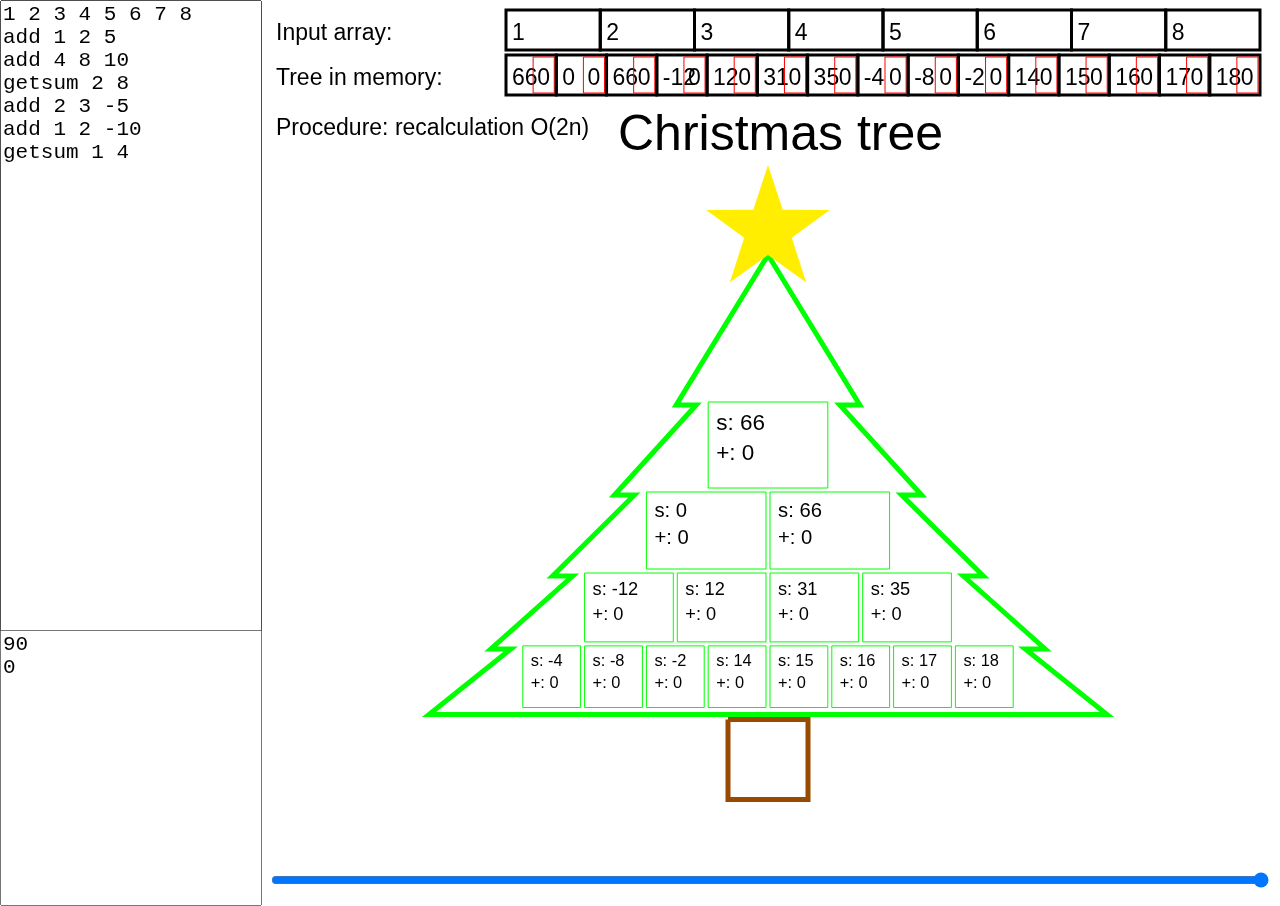
<file: tree.html>
<!DOCTYPE html>
<html lang="ru" style="width: 100%;height:100%;">
	<head>
		<meta charset="UTF-8">
		<title>Дерево отрезков с массовыми операциями</title>
		<script type="text/javascript">
			function SaveVal(a, b) {sessionStorage.setItem(a, b);}
			function GetVal(a, b) {return (null!=sessionStorage.getItem(a))?sessionStorage.getItem(a):b;}
			
		    var canvas,ctx,slider,area,outArea;
			var tree=[];
			var treeInp=[];
			var commands=[];
			var log=[];
			function _parent(n)
			{
				return Math.floor((n-1)/2);
			}
			function _childs(n)
			{
				return [n*2+1,n*2+2];
			}
			var treePos=[];
			function drawNode(x,y,x2,y2,lvl,h,el,objLog)
			{
				var posX=canvas.clientWidth/2-(canvas.clientWidth/2-x)*(lvl)*0.15;
				var posXnext=canvas.clientWidth/2-(canvas.clientWidth/2-x)*(lvl+1)*0.15;
				var posY=y;
				var posX2=canvas.clientWidth/2-(canvas.clientWidth/2-x2)*(lvl)*0.15;
				var posY2=y2;
				if (treePos[lvl][0]>posX)
					treePos[lvl]=[posX,posY];
				if (treePos[lvl+1][0]>posXnext)
					treePos[lvl+1]=[posXnext,posY+h];
				if (objLog[el]==undefined)
					ctx.strokeStyle = '#00FF00'; 
				else
					if (objLog[el][0]==0)
						ctx.strokeStyle = '#FFFF00';
					else
						if (objLog[el][0]==1)
							ctx.strokeStyle = '#FFAA00';
						else
							ctx.strokeStyle = '#FF0000';
				ctx.beginPath();
					ctx.rect(posX+2, posY+2, posX2-posX-4, posY2-posY-4);
				ctx.stroke();
				ctx.font = h/4+"px Arial"; 
				if (tree[el][1]==0)
					ctx.fillStyle = '#000000';
				else
					ctx.fillStyle = '#FF0000';
				ctx.fillText('+: '+tree[el][1],posX+10, posY+h/3*2);
				ctx.fillStyle = '#000000'; 
				ctx.fillText('s: '+tree[el][0],posX+10, posY+h/3);
				ctx.font = h/6+"px Arial"; 
				if (objLog[el]!=undefined)
					ctx.fillText(objLog[el][1]+1,posX2-20, posY2-4);
			}
			function drawTree(el,lx,rx,y,h,lvl,objLog)
			{
				if (el>=tree.length)
					return;
				if (lvl>6)
					return;
				if (el==0)
				{
					treePos=[];
					for (var i=0;i<32;i++)
						treePos[i]=[1000000,1000000];
				}
				drawNode(lx,y,rx,y+h,lvl,h,el,objLog);
				
				drawTree(_childs(el)[0],lx,(rx+lx)/2,y+h,h*0.9,lvl+1,objLog);
				drawTree(_childs(el)[1],(rx+lx)/2,rx,y+h,h*0.9,lvl+1,objLog);
			}
			
			function draw()
			{
				ctx.canvas.height=canvas.clientHeight;
				ctx.canvas.width=canvas.clientWidth;
				DOJOB(myslider.value);
				var objLog={};
				for (var i=0 ;i<log.length;i++)
				{
					objLog[log[i][1]]=[log[i][0],i];
				}
				var size=Math.min(canvas.clientHeight-50,canvas.clientWidth-50)/1000;
				var sizeTree=(canvas.clientWidth-270)/(Math.min(tree.length,100));
				var sizeTreeInp=(canvas.clientWidth-270)/(Math.min(treeInp.length,50));
				var pos={'x':canvas.clientWidth/2,'y':canvas.clientHeight/2};
				
				ctx.strokeStyle = '#000000'; 
				ctx.font = "23px Arial";
				if (treeInp.length>50)
					ctx.fillText("Input array(overflow):", 20,40);
				else
					ctx.fillText("Input array:", 20,40);
				if (sizeTree.length>100)
					ctx.fillText("Tree(overflow):",20,85);
				else
					ctx.fillText("Tree in memory:",20,85);
				if (myslider.value==0){
					ctx.fillText("Procedure: buildTree O(2n)",20,135);
				}else
				if (myslider.value>commands.length)
				{
					ctx.fillText("Procedure: recalculation O(2n)",20,135);
				}else
				{
					if (commands[myslider.value-1][0]==0)
						ctx.fillText("Procedure: add("+commands[myslider.value-1][1]+','+commands[myslider.value-1][2]+','+commands[myslider.value-1][3]+') O(log n)',20,135);
					else
						ctx.fillText("Function: getSum("+commands[myslider.value-1][1]+','+commands[myslider.value-1][2]+') O(log n)',20,135);
				}
				for (var i=0;i<Math.min(treeInp.length,50);i++)
				{
					ctx.fillText(treeInp[i], 250+i*sizeTreeInp+6,40);
					
					ctx.beginPath();
						ctx.lineWidth = 3; 
						ctx.rect(250+i*sizeTreeInp, 10, sizeTreeInp, 40);
					ctx.stroke();
				}
				for (var i=0;i<Math.min(tree.length,100);i++)
				{
					ctx.fillText(tree[i][0], 250+i*sizeTree+6,85);
					ctx.strokeStyle = '#000000'; 
					ctx.beginPath();
						ctx.lineWidth = 3; 
						ctx.rect(250+i*sizeTree, 55, sizeTree, 40);
					ctx.stroke();
					
					ctx.fillText(tree[i][1], 250+i*sizeTree+6+sizeTree/2,85);
					ctx.strokeStyle = '#FF0000'; 
					ctx.beginPath();
						ctx.lineWidth = 1; 
						ctx.rect(250+i*sizeTree+sizeTree/2+2, 57, sizeTree/2-4, 36);
					ctx.stroke();
				}
					
				ctx.font = "50px Arial";
				if (sizeTree.length>100)
					ctx.fillText("Christmas tree(overflow)",pos.x-150,100);
				else
					ctx.fillText("Christmas tree",pos.x-150,150);
					
				ctx.strokeStyle = '#00FF00'; 
				ctx.lineWidth = 1; 
				drawTree(0,100,canvas.clientWidth-100,400,canvas.clientHeight*0.1,1,objLog);
				var i=1;
				ctx.lineWidth = 5; 
				ctx.beginPath();
				ctx.moveTo(pos.x, 255);
				while (treePos[i][0]<999999)
				{
					
					ctx.lineTo(treePos[i][0]-30, treePos[i][1]+5);
					ctx.lineTo(treePos[i][0]-10, treePos[i][1]+5);
					i++;
				}
				ctx.stroke(); 
				
				i=1;
				ctx.beginPath();
				ctx.moveTo(pos.x, 255);
				while (treePos[i][0]<999999)
				{
					
					ctx.lineTo(canvas.clientWidth-treePos[i][0]+30, treePos[i][1]+5);
					ctx.lineTo(canvas.clientWidth-treePos[i][0]+10, treePos[i][1]+5);
					i++;
				}
				ctx.stroke(); 
				
				ctx.beginPath();
					ctx.moveTo(treePos[i-1][0]-10, treePos[i-1][1]+5);
					ctx.lineTo(canvas.clientWidth-treePos[i-1][0]+10, treePos[i-1][1]+5);
				ctx.stroke(); 
				
				ctx.strokeStyle = '#964B00'; 
				ctx.lineWidth = 5; 
				ctx.beginPath();
				ctx.moveTo(pos.x-40, treePos[i-1][1]+10);
				ctx.lineTo(pos.x-40, treePos[i-1][1]+90);
				ctx.lineTo(pos.x+40, treePos[i-1][1]+90);
				ctx.lineTo(pos.x+40, treePos[i-1][1]+10);
				ctx.lineTo(pos.x-40, treePos[i-1][1]+10);
				ctx.stroke(); 
				
				/*var posСup=[];
				var GroopPosСup=[[0,1,8,9],[2,3,10,11],[4,5,12,13],[6,7,14,15]];
				var NeedPosСup=[];
				for (var i=0;i<16;i++)
					NeedPosСup.push(false);
				
				for (var i=+Math.PI*2/16;i<Math.PI*2;i+=Math.PI*2/8)
					posСup.push([Math.cos(i)*(65),Math.sin(i)*(65)]);
				
				for (var i=0;i<Math.PI*2;i+=Math.PI*2/8)
					posСup.push([Math.cos(i)*(75-32.5),Math.sin(i)*(75-32.5)]);
				var n=0;
				for (var i=0;i<4;i++)
				{
					//NeedPosСup[GroopPosСup[i][0]]=true;
					//NeedPosСup[GroopPosСup[i][1]]=true;
					n++;
					n++;
				}
				
				
				ctx.globalAlpha = 0.5;
				//ctx.drawImage(img_pi, pos.x-size*49,pos.y-size*49, size*98, size*98);
				ctx.globalAlpha = 1;
				
				ctx.beginPath();
					ctx.lineWidth = size*5; 
					ctx.arc(pos.x,pos.y,size*75, 0, Math.PI*2);
				ctx.stroke();
				ctx.strokeStyle = '#FFEE00'; 
				ctx.beginPath();
					ctx.lineWidth = size*1; 
					ctx.rect(pos.x-size*10,pos.y-size*10, size*20, size*20);
				ctx.stroke();
				for (var i=0;i<posСup.length;i++)
				{
					console.log(i);
					ctx.strokeStyle = '#FFEE00'; 
					ctx.beginPath();
						ctx.lineWidth = size*0.5; 
						ctx.arc(pos.x+size*posСup[i][0],pos.y+size*posСup[i][1],size*3.5, 0, Math.PI*2);
					ctx.stroke();
					if (NeedPosСup[i])
					{
						ctx.beginPath();
							ctx.fillStyle = '#FF0000'; 
							ctx.arc(pos.x+size*posСup[i][0],pos.y+size*posСup[i][1],size*2.5, 0, Math.PI*2);
						ctx.fill();
						ctx.strokeStyle = '#FF0000'; 
						ctx.beginPath();
							ctx.lineWidth = size*0.2; 
							ctx.arc(pos.x+size*posСup[i][0],pos.y+size*posСup[i][1],size*4.5, 0, Math.PI*2);
						ctx.stroke();
					}
					ctx.fillStyle = '#000000'; 
					ctx.font = Math.floor(size*2.7)+"px serif";
					ctx.fillText("№"+Math.floor(i/10)+i%10, pos.x+size*posСup[i][0]-Math.floor(size*2.7),pos.y+size*posСup[i][1]+Math.floor(size*2.7)/3);
					
				}*/
				ctx.fillStyle = '#FFEE00';
				var posStar=[];
				for (var i=-Math.PI*2/10/2;i<Math.PI*2;i+=Math.PI*2/5)
				{
					posStar.push([Math.cos(i)*(65),Math.sin(i)*(65)]);
					posStar.push([Math.cos(i+Math.PI*2/10)*(25),Math.sin(i+Math.PI*2/10)*(25)]);
				}
					
				ctx.beginPath();
				ctx.moveTo(pos.x+posStar[0][0], 230+posStar[0][1]);
				for (var i=1;i<posStar.length;i++)
				{
					ctx.lineTo(pos.x+posStar[i][0], 230+posStar[i][1]);
				}
				ctx.fill(); 
			}
			function treeAdd2(l,r,el,elL,elR,add)
			{
				if (el>=tree.length)
					return 0;
				if (elL==l && r==elR)
				{
					log.push([0,el]);
					sumRecalculation(el,elR-elL+1);
					tree[el][1]+=add;
				}else
				if (elL<=l && r<=elR)
				{
					sumRecalculation(el,elR-elL+1);
					tree[el][0]+=(r-l+1)*add;
					
					var mid=Math.floor((elL + elR + 1)/2);
					if (r<mid)
					{
						log.push([1,el]);
						return treeAdd2(l,r,_childs(el)[0],elL,mid - 1,add);
					}
					else
					if (mid<=l)
					{
						log.push([1,el]);
						return treeAdd2(l,r,_childs(el)[1],mid,elR,add);
					}
					else
					{
						log.push([2,el]);
						return treeAdd2(l,mid-1,_childs(el)[0],elL,mid - 1,add)+treeAdd2(mid,r,_childs(el)[1],mid,elR,add);
					}
				}else
				{
					tree[el][1]+=1000;
					return 0;
				}
			}
			function treeAdd(l,r,add)
			{
				log=[];
				return treeAdd2(l,r,0,1,treeInp.length,add);
			}
			function sumRecalculation(el,elCount)
			{
				if (_childs(el)[0]<tree.length)
					tree[_childs(el)[0]][1]+=tree[el][1];
				
				if (_childs(el)[1]<tree.length)
					tree[_childs(el)[1]][1]+=tree[el][1];
				
				tree[el][0]+=elCount*tree[el][1];
				tree[el][1]=0;
			}
			function treeGetSum2(l,r,el,elL,elR)
			{
				if (el>=tree.length)
					return 0;
				if (elL==l && r==elR)
				{
					log.push([0,el]);
					sumRecalculation(el,elR-elL+1);
					return tree[el][0];
				}else
				if (elL<=l && r<=elR)
				{
					sumRecalculation(el,elR-elL+1);
					var mid=Math.floor((elL + elR + 1)/2);
					if (r<mid)
					{
						log.push([1,el]);
						return treeGetSum2(l,r,_childs(el)[0],elL,mid - 1);
					}
					else
					if (mid<=l)
					{
						log.push([1,el]);
						return treeGetSum2(l,r,_childs(el)[1],mid,elR);
					}
					else
					{
						log.push([2,el]);
						return treeGetSum2(l,mid-1,_childs(el)[0],elL,mid - 1)+treeGetSum2(mid,r,_childs(el)[1],mid,elR);
					}
				}else
				{
					tree[el][1]+=1000;
					return 0;
				}
			}
			function treeGetSum(l,r)
			{
				log=[];
				return treeGetSum2(l,r,0,1,treeInp.length);
			}
			
			function DOJOB(n)
			{
				outArea.value='';
				tree=[];
				log=[];
				// Fill Tree
				var tmp=1;
				while (tmp<treeInp.length)
					tmp*=2;
				for (var i=treeInp.length;i<tmp;i++)
					treeInp.push(0);
				
				for (var i=0;i<treeInp.length*2-1;i++)
					tree.push([0,0]);
				for (var i=treeInp.length-1;i<treeInp.length*2-1;i++)
					tree[i]=[treeInp[i-treeInp.length+1],0];
				for (var i=treeInp.length*2-2;i>0;i--)
					tree[_parent(i)][0]+=tree[i][0];
				// Work
				tmp=commands.length;
				if (n!=undefined)
					tmp=Math.min(n,commands.length);
				for (var i=0;i<tmp;i++)
				{
					//tree[0][0]=tree[i][0];
					if (commands[i][0]==0)
						treeAdd(commands[i][1],commands[i][2],commands[i][3]);
					if (commands[i][0]==1)
						outArea.value+=treeGetSum(commands[i][1],commands[i][2])+'\n';
				}			
				if (n==undefined)
				{
					myslider.max=commands.length+1;
					myslider.value=myslider.max;
				}else
				{
					if (n>commands.length)
					{
						log=[];
						for (var i=0;i<treeInp.length*2-1;i++)
							sumRecalculation(i,1);
						for (var i=0;i<treeInp.length-1;i++)
							tree[i][0]=0;
						for (var i=treeInp.length*2-2;i>0;i--)
							tree[_parent(i)][0]+=tree[i][0];
					}	
				}
			}
			function onedit()
			{
				var splS=area.value.trim().replace(/[ ]+/g,' ').split('\n');
				treeInp=[];
				commands=[];
				var err=!1;
				
				for (var i=0;i<splS.length;i++)
				if (i)
				{
					var lineSi=splS[i].trim().split(' ');
					if (lineSi.length==1 && lineSi[0]=='')
					{
					}else
					if (lineSi[0]=='add')
					{
						if (lineSi.length!=4){err=!0;continue;}
						var _command=[0,parseInt(lineSi[1]),parseInt(lineSi[2]),parseInt(lineSi[3])];
						if (_command[1]+''!=lineSi[1] || _command[2]+''!=lineSi[2] || _command[3]+''!=lineSi[3] || _command[1]!=_command[1] || _command[2]!=_command[2] || _command[3]!=_command[3]){err=!0;continue;}
						if (_command[2]<=0 || _command[2]>treeInp.length || _command[2]<=0 || _command[2]>treeInp.length){err=!0;continue;}
						commands.push(_command);
					}else
					if (lineSi[0]=='getsum')
					{
						if (lineSi.length!=3){err=!0;continue;}
						var _command=[1,parseInt(lineSi[1]),parseInt(lineSi[2])];
						if (_command[1]+''!=lineSi[1] || _command[2]+''!=lineSi[2] || _command[1]!=_command[1] || _command[2]!=_command[2]){err=!0;continue;}
						if (_command[2]<1 || _command[2]>treeInp.length || _command[2]<1 || _command[2]>treeInp.length){err=!0;continue;}
						commands.push(_command);
					}else
					{
						err=!0;
					}
				}else
				{
					var lineSi=splS[i].trim().split(' ');
					if (lineSi.length<2){err=!0;continue;}
					
					for (var j=0;j<lineSi.length;j++)
					{
						var _el=parseInt(lineSi[j]);
						if (_el+''!=lineSi[j] || _el!=_el){err=!0;continue;}
						treeInp.push(_el);
					}
				}
				if (err)
					area.style.backgroundColor='rgb(255,200,200)';
				else
				{
					area.style.backgroundColor='';
					DOJOB();
					draw();
				}
				//console.log(err,treeInp,commands);
			}
			
			function run()
			{
				canvas = document.getElementById('map');
				ctx = canvas.getContext('2d');
				slider = document.getElementById('myslider');
				area = document.getElementById('myinput');
				outArea = document.getElementById('myoutput');
				area.addEventListener('input', function() {
					onedit();
				}, false);
				onedit();
			}
		</script>
	</head>
	<body onload="run();draw();window.addEventListener('resize', draw, true);" style="margin: 0px;width: 100%;height:100%;font-family: 'Open Sans', sans-serif;overflow: hidden;">
		<canvas id="map" style="position: absolute;top: 0px;left: 20%;width: 80%;height:100%;">
		</canvas>
		<textarea id="myinput" style="position: absolute;top: 0px;left: 0px;resize:none;width: 20%;height: 70%;font-size: 21px;">1 2 3 4 5 6 7 8
add 1 2 5
add 4 8 10
getsum 2 8
add 2 3 -5
add 1 2 -10
getsum 1 4
</textarea>
		<textarea id="myoutput" style="position: absolute;top: 70%;left: 0px;resize:none;width: 20%;height: 30%;font-size: 21px;" readonly></textarea>
		<input id="myslider" type="range" min="0" max="1000000" style="position: absolute;width: 78%;left: 21%;bottom: 10px;right: 1%;" oninput="draw()" onchange="draw()">
	</body>
</html>
</file>
